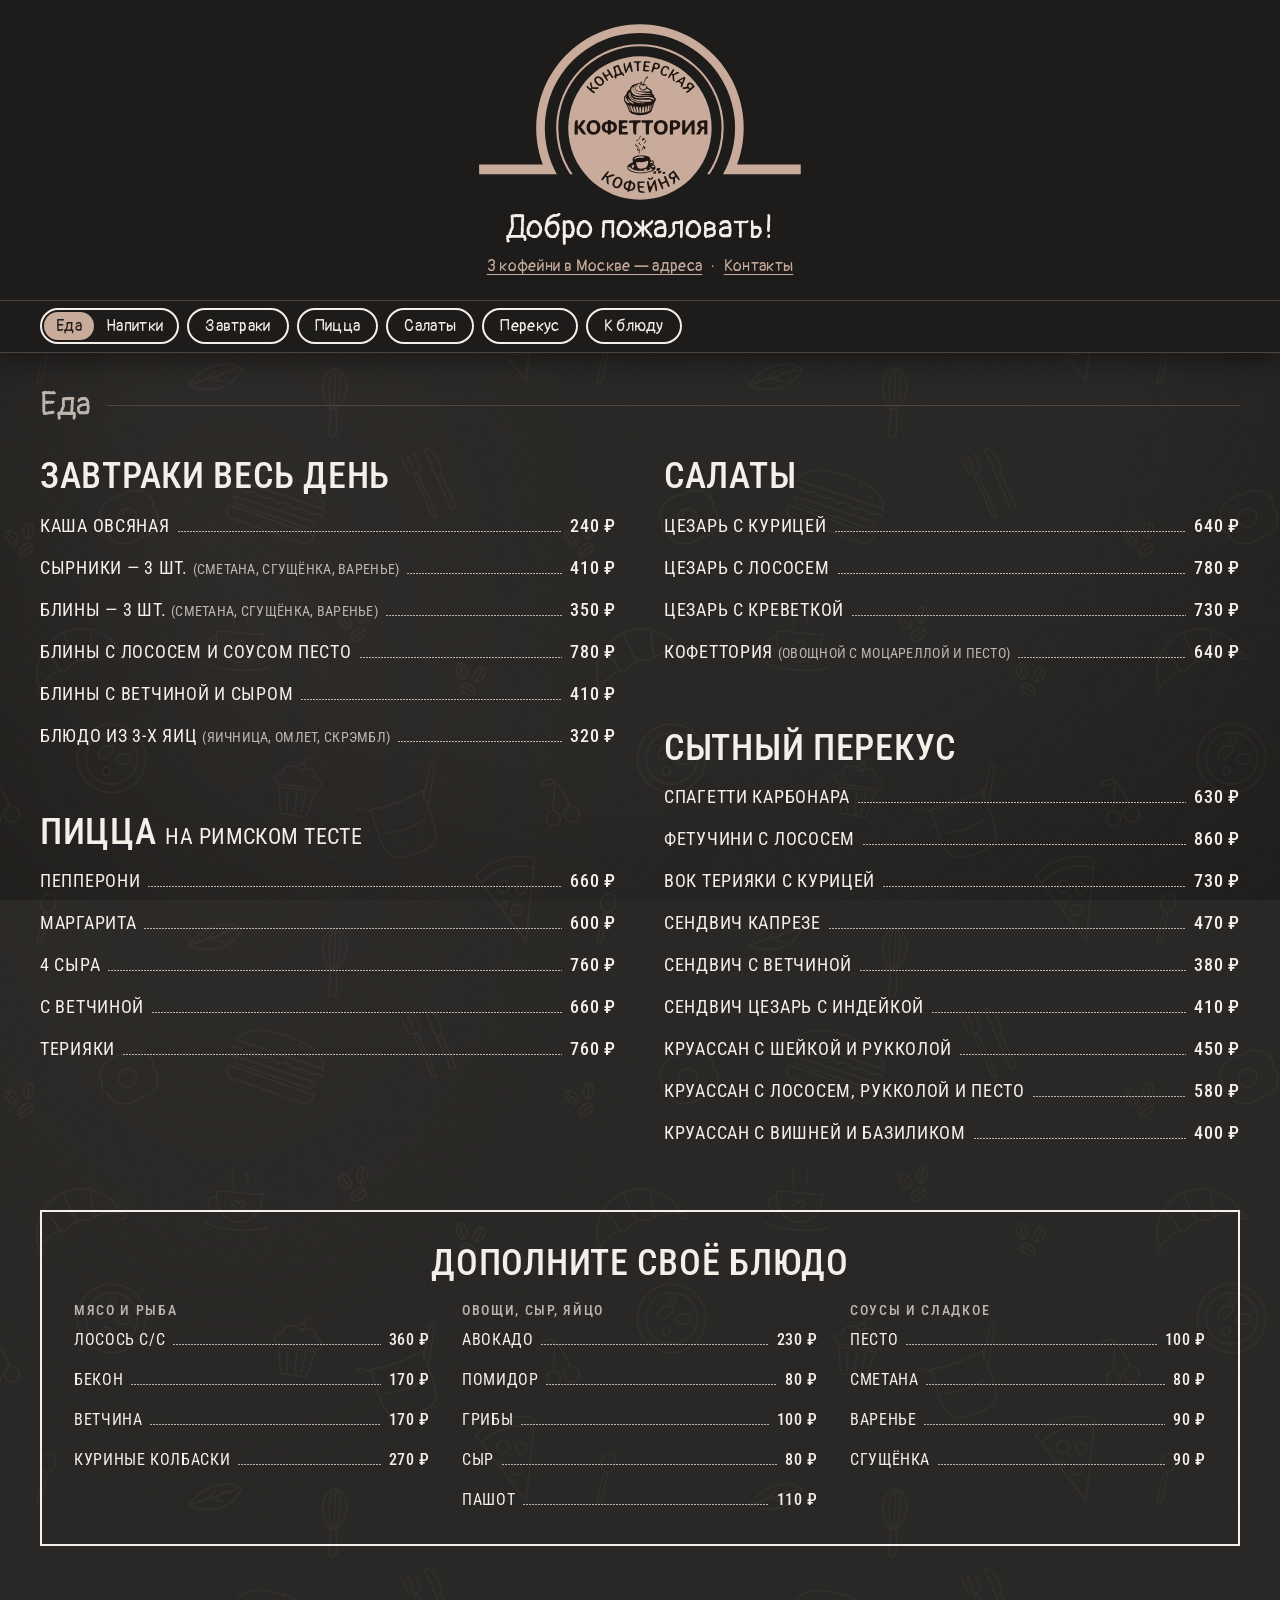
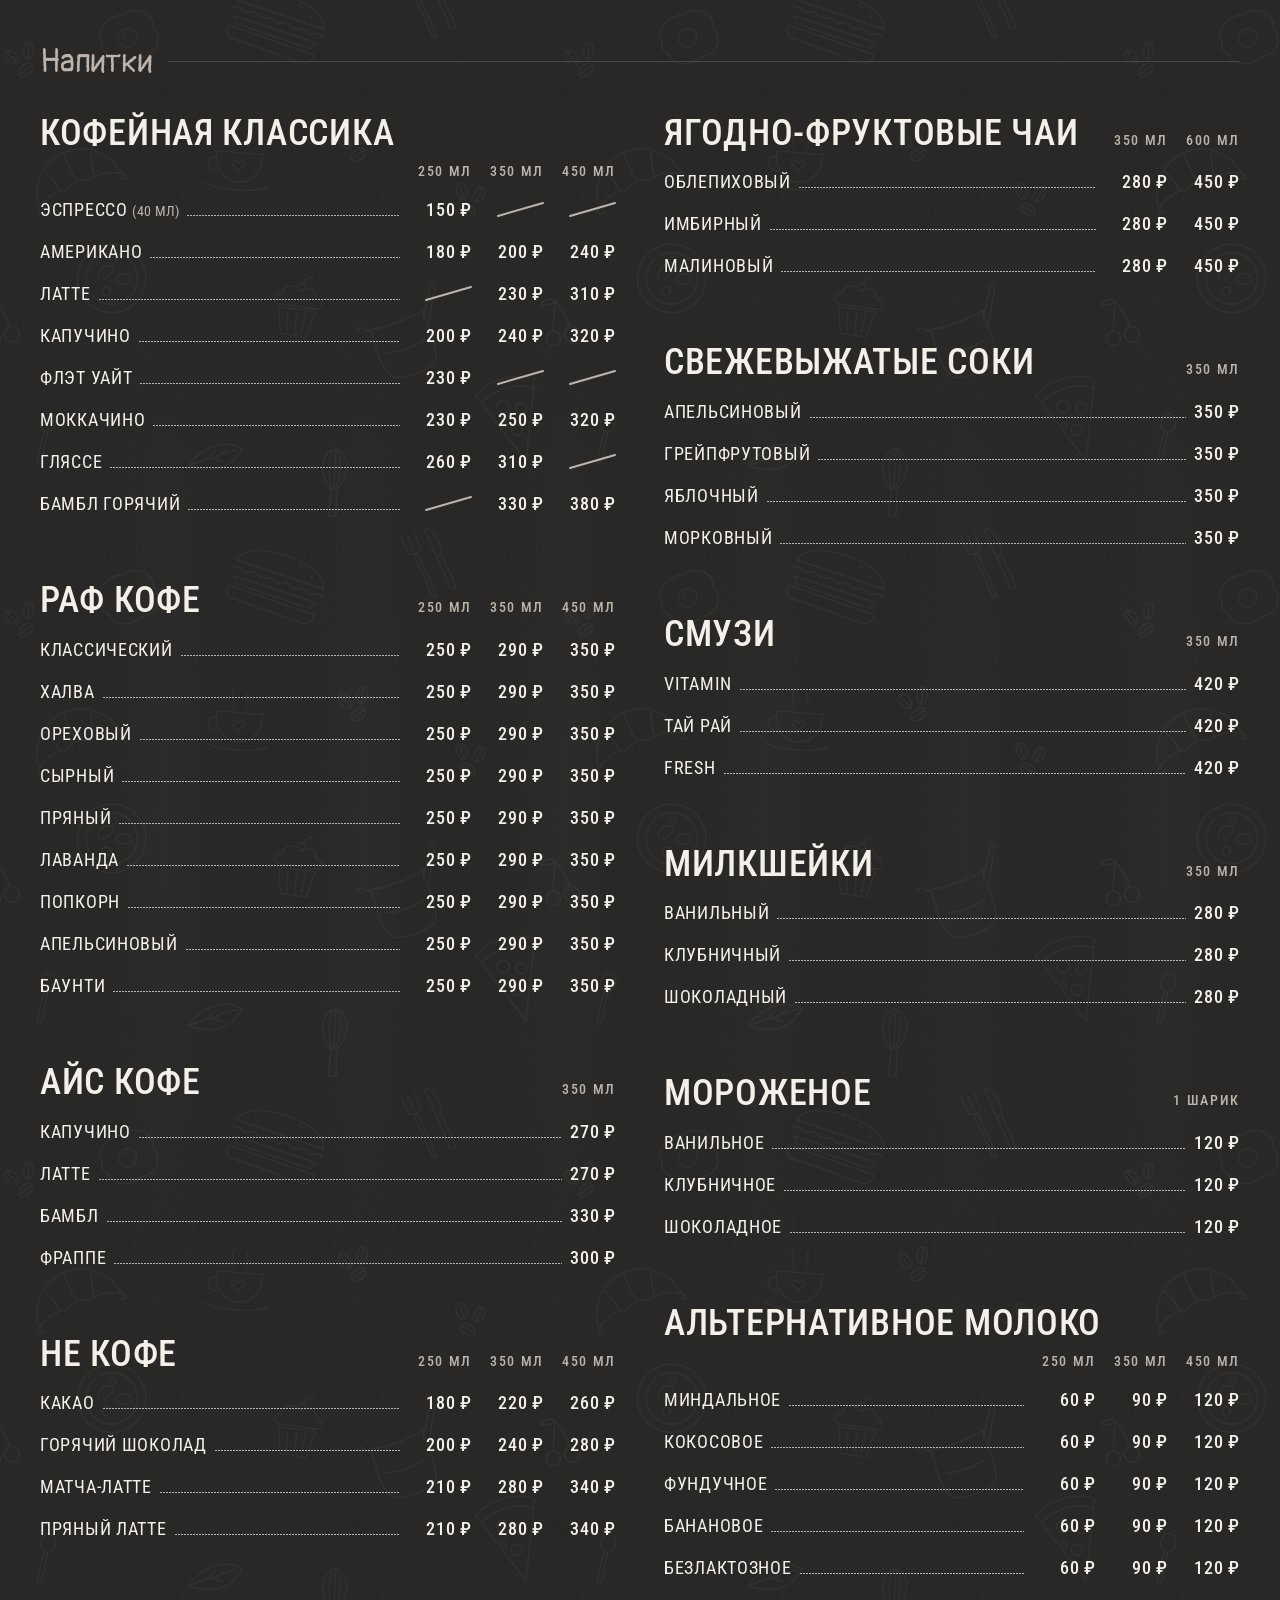
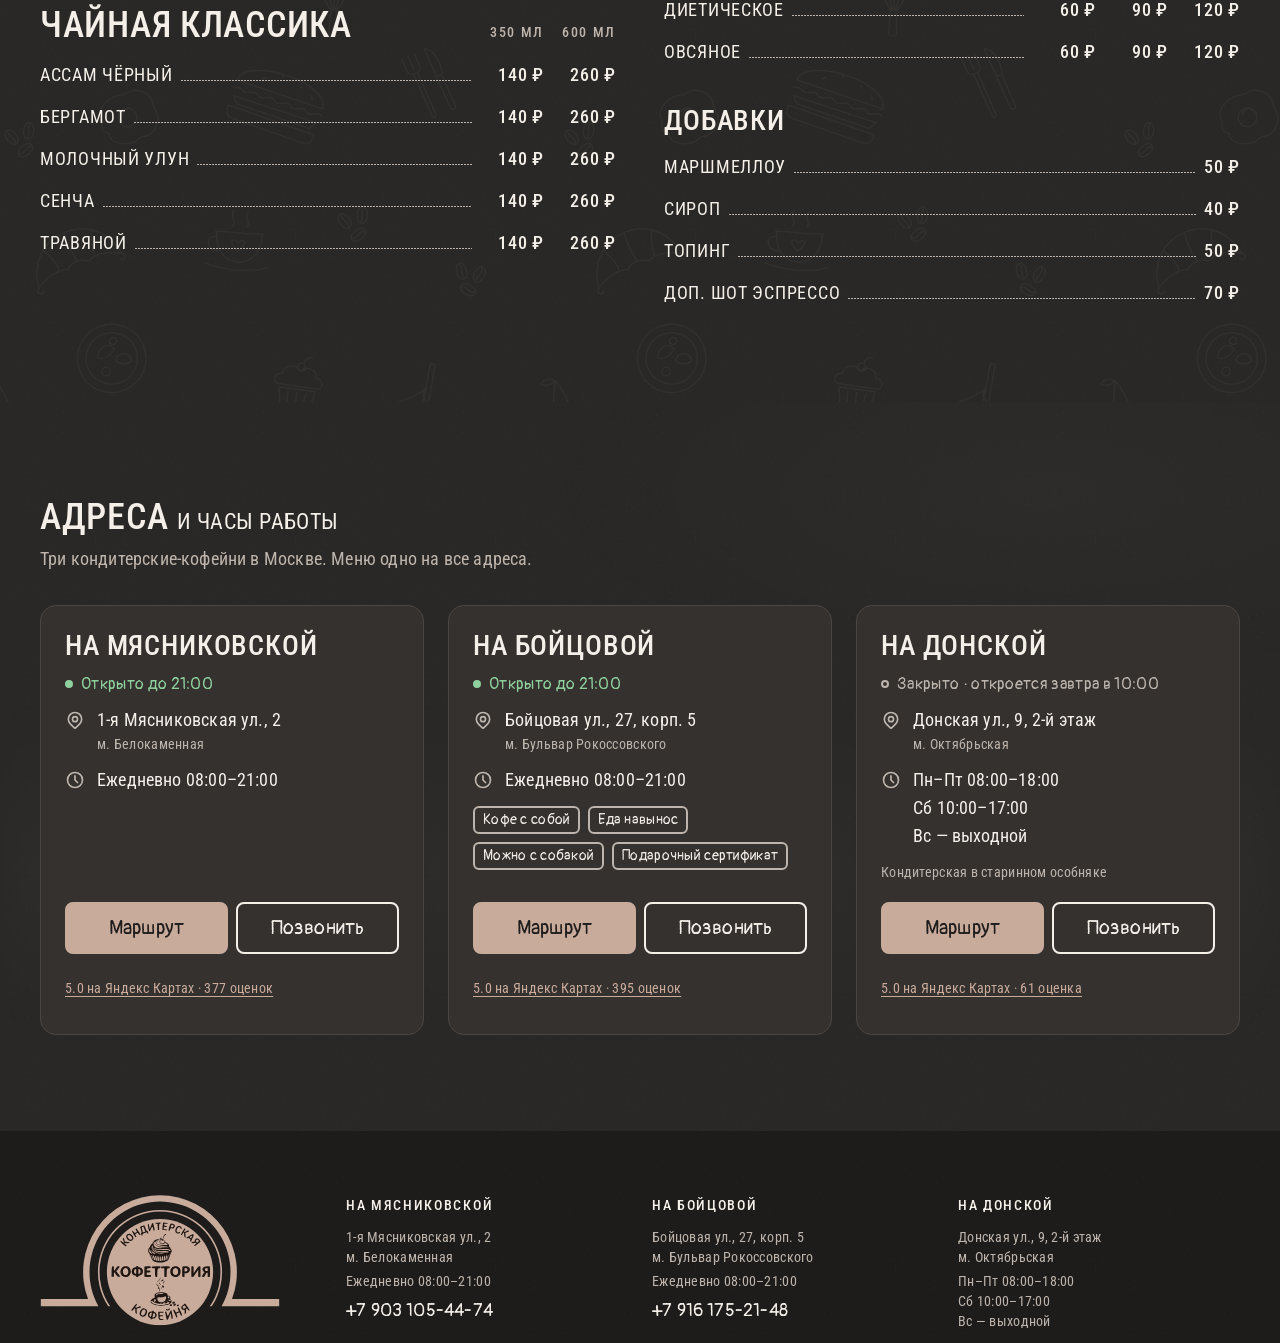
<file: index.html>
<!doctype html>
<html lang="ru" class="no-js">
<head>
  <meta charset="utf-8">
  <meta name="robots" content="noindex">
  <meta name="viewport" content="width=device-width, initial-scale=1, viewport-fit=cover">
  <meta name="theme-color" content="#1E1C1B">
  <title>Кофеттория — кондитерская-кофейня в Москве: меню и адреса</title>
  <meta name="description" content="Три кондитерские-кофейни в Москве: завтраки весь день, пицца на римском тесте, кофе и десерты. Меню с ценами, адреса и часы работы.">
  <!-- превью ссылки в мессенджерах; при публикации og:image и og:url — абсолютные адреса на домене, + <link rel="canonical"> -->
  <meta property="og:type" content="website">
  <meta property="og:site_name" content="Кофеттория">
  <meta property="og:locale" content="ru_RU">
  <meta property="og:title" content="Кофеттория — кондитерская-кофейня в Москве">
  <meta property="og:description" content="Завтраки весь день, пицца на римском тесте, кофе и десерты. Меню с ценами и три адреса.">
  <meta property="og:image" content="assets/og-image.png">
  <meta property="og:image:width" content="1200">
  <meta property="og:image:height" content="630">
  <meta property="og:image:alt" content="Логотип «Кофеттории» на меловой доске">
  <meta name="twitter:card" content="summary_large_image">
  <link rel="icon" href="assets/logo-mark.svg" type="image/svg+xml">
  <link rel="icon" href="assets/favicon/favicon-32.png" sizes="32x32" type="image/png">
  <link rel="apple-touch-icon" href="assets/favicon/apple-touch-icon.png">
  <link rel="manifest" href="site.webmanifest">
  <!-- JSONLD:BEGIN: generated by tools/build_site.py from content/places.json, do not edit -->
  <script type="application/ld+json">
{
  "@context": "https://schema.org",
  "@type": "Organization",
  "name": "Кофеттория",
  "description": "Сеть кондитерских-кофеен в Москве",
  "subOrganization": [
    {
      "@type": "CafeOrCoffeeShop",
      "@id": "#place-myasnikovskaya",
      "name": "Кофеттория на Мясниковской",
      "address": {
        "@type": "PostalAddress",
        "streetAddress": "1-я Мясниковская ул., 2",
        "addressLocality": "Москва",
        "addressCountry": "RU"
      },
      "geo": {
        "@type": "GeoCoordinates",
        "latitude": 55.81648,
        "longitude": 37.702167
      },
      "telephone": "+79031054474",
      "openingHoursSpecification": [
        {
          "@type": "OpeningHoursSpecification",
          "dayOfWeek": [
            "Monday",
            "Tuesday",
            "Wednesday",
            "Thursday",
            "Friday",
            "Saturday",
            "Sunday"
          ],
          "opens": "08:00",
          "closes": "21:00"
        }
      ],
      "servesCuisine": [
        "Кофе",
        "Завтраки",
        "Пицца",
        "Десерты"
      ],
      "hasMenu": "#menu",
      "hasMap": "https://yandex.ru/maps/org/kofettoriya/130837974433/"
    },
    {
      "@type": "CafeOrCoffeeShop",
      "@id": "#place-boytsovaya",
      "name": "Кофеттория на Бойцовой",
      "address": {
        "@type": "PostalAddress",
        "streetAddress": "Бойцовая ул., 27, корп. 5",
        "addressLocality": "Москва",
        "addressCountry": "RU"
      },
      "geo": {
        "@type": "GeoCoordinates",
        "latitude": 55.815565,
        "longitude": 37.723691
      },
      "telephone": "+79161752148",
      "openingHoursSpecification": [
        {
          "@type": "OpeningHoursSpecification",
          "dayOfWeek": [
            "Monday",
            "Tuesday",
            "Wednesday",
            "Thursday",
            "Friday",
            "Saturday",
            "Sunday"
          ],
          "opens": "08:00",
          "closes": "21:00"
        }
      ],
      "servesCuisine": [
        "Кофе",
        "Завтраки",
        "Пицца",
        "Десерты"
      ],
      "hasMenu": "#menu",
      "hasMap": "https://yandex.ru/maps/org/49729855749"
    },
    {
      "@type": "CafeOrCoffeeShop",
      "@id": "#place-donskaya",
      "name": "Кофеттория на Донской",
      "address": {
        "@type": "PostalAddress",
        "streetAddress": "Донская ул., 9, 2-й этаж",
        "addressLocality": "Москва",
        "addressCountry": "RU"
      },
      "geo": {
        "@type": "GeoCoordinates",
        "latitude": 55.724682,
        "longitude": 37.608885
      },
      "telephone": "+79169171482",
      "openingHoursSpecification": [
        {
          "@type": "OpeningHoursSpecification",
          "dayOfWeek": [
            "Monday",
            "Tuesday",
            "Wednesday",
            "Thursday",
            "Friday"
          ],
          "opens": "08:00",
          "closes": "18:00"
        },
        {
          "@type": "OpeningHoursSpecification",
          "dayOfWeek": [
            "Saturday"
          ],
          "opens": "10:00",
          "closes": "17:00"
        }
      ],
      "servesCuisine": [
        "Кофе",
        "Завтраки",
        "Пицца",
        "Десерты"
      ],
      "hasMenu": "#menu",
      "hasMap": "https://yandex.ru/maps/org/kofettoriya/52417962405/"
    }
  ]
}
  </script>
  <!-- JSONLD:END -->
  <link rel="preconnect" href="https://fonts.googleapis.com">
  <link rel="preconnect" href="https://fonts.gstatic.com" crossorigin>
  <link rel="stylesheet" href="https://fonts.googleapis.com/css2?family=Pangolin&amp;family=Roboto+Condensed:wght@400..600&amp;display=swap">
  <link rel="stylesheet" href="styles/tokens.css">
  <link rel="stylesheet" href="styles/base.css">
  <link rel="stylesheet" href="styles/components.css">
  <link rel="stylesheet" href="styles/site.css">
  <script>document.documentElement.className = location.hash.length > 1 ? "js head-closed" : "js";</script>
  <script src="scripts/menu-data.js" defer></script>
  <script src="scripts/site.js" defer></script>
</head>
<body>
  <a class="btn btn--primary skip-link" href="#menu">К меню</a>

  <svg class="svg-sprite" aria-hidden="true" focusable="false"><!-- SPRITE:BEGIN: generated by tools/sync_sprite.py from site/assets, do not edit -->
<symbol id="i-clock" viewBox="0 0 24 24" fill="none" stroke="currentColor" stroke-width="2" stroke-linecap="round" stroke-linejoin="round"><path d="M3 12a9 9 0 1 0 18 0a9 9 0 0 0 -18 0"/><path d="M12 7v5l3 3"/></symbol>
<symbol id="i-map-pin" viewBox="0 0 24 24" fill="none" stroke="currentColor" stroke-width="2" stroke-linecap="round" stroke-linejoin="round"><path d="M9 11a3 3 0 1 0 6 0a3 3 0 0 0 -6 0"/><path d="M17.657 16.657l-4.243 4.243a2 2 0 0 1 -2.827 0l-4.244 -4.243a8 8 0 1 1 11.314 0z"/></symbol>
<symbol id="i-menu-2" viewBox="0 0 24 24" fill="none" stroke="currentColor" stroke-width="2" stroke-linecap="round" stroke-linejoin="round"><path d="M4 6l16 0"/><path d="M4 12l16 0"/><path d="M4 18l16 0"/></symbol>
<symbol id="i-phone" viewBox="0 0 24 24" fill="none" stroke="currentColor" stroke-width="2" stroke-linecap="round" stroke-linejoin="round"><path d="M5 4h4l2 5l-2.5 1.5a11 11 0 0 0 5 5l1.5 -2.5l5 2v4a2 2 0 0 1 -2 2a16 16 0 0 1 -15 -15a2 2 0 0 1 2 -2"/></symbol>
<symbol id="i-x" viewBox="0 0 24 24" fill="none" stroke="currentColor" stroke-width="2" stroke-linecap="round" stroke-linejoin="round"><path d="M18 6l-12 12"/><path d="M6 6l12 12"/></symbol>
<symbol id="logo-lockup" viewBox="0 0 212 40" fill="currentColor"><path fill-rule="evenodd" d="M0 37.5L3.34 37.5A36.67 36.67 0 0 1 76.66 37.5L80 37.5L80 39.58L0 39.58ZM40 15.19A.97 .97 0 1 1 40 17.14A.97 .97 0 1 1 40 15.19ZM36.11 21.42C35.04 21.42 34.94 19.76 36.21 19.67C36.11 18.4 37.47 17.72 38.54 18.31C39.03 17.24 40.97 17.24 41.46 18.31C42.53 17.72 43.89 18.4 43.79 19.67C45.06 19.76 44.96 21.42 43.89 21.42ZM36.4 22.1L43.6 22.1L42.72 26.38L37.28 26.38ZM38.88 22.7L39.08 25.81L39.66 25.77L39.46 22.66ZM40.54 22.66L40.34 25.77L40.92 25.81L41.12 22.7Z"/><path fill-rule="evenodd" d="M88 23.5L90.8 23.5L90.8 29.1L95.42 23.5L98.36 23.5L92.2 30.78L98.36 37.5L95.42 37.5L90.8 32.46L90.8 37.5L88 37.5ZM105.88 23.5A5.6 5.88 0 0 1 111.48 29.38L111.48 31.62A5.6 5.88 0 0 1 105.88 37.5A5.6 5.88 0 0 1 100.28 31.62L100.28 29.38A5.6 5.88 0 0 1 105.88 23.5ZM105.88 26.02A2.8 3.36 0 0 1 108.68 29.38L108.68 31.62A2.8 3.36 0 0 1 105.88 34.98A2.8 3.36 0 0 1 103.08 31.62L103.08 29.38A2.8 3.36 0 0 1 105.88 26.02ZM119.55 23.5L122.35 23.5L122.35 25.27A7.56 5.18 0 0 1 122.35 35.45L122.35 37.5L119.55 37.5L119.55 35.45A7.56 5.18 0 0 1 119.55 25.27ZM122.35 27.81A4.9 2.66 0 0 1 122.35 32.91ZM119.55 32.91A4.9 2.66 0 0 1 119.55 27.81ZM130.43 23.5L139.11 23.5L139.11 26.02L133.23 26.02L133.23 29.24L138.07 29.24L138.07 31.76L133.23 31.76L133.23 34.98L139.11 34.98L139.11 37.5L130.43 37.5ZM141.03 23.5L150.83 23.5L150.83 26.02L147.33 26.02L147.33 37.5L144.53 37.5L144.53 26.02L141.03 26.02ZM152.75 23.5L162.55 23.5L162.55 26.02L159.05 26.02L159.05 37.5L156.25 37.5L156.25 26.02L152.75 26.02ZM170.06 23.5A5.6 5.88 0 0 1 175.66 29.38L175.66 31.62A5.6 5.88 0 0 1 170.06 37.5A5.6 5.88 0 0 1 164.46 31.62L164.46 29.38A5.6 5.88 0 0 1 170.06 23.5ZM170.06 26.02A2.8 3.36 0 0 1 172.86 29.38L172.86 31.62A2.8 3.36 0 0 1 170.06 34.98A2.8 3.36 0 0 1 167.26 31.62L167.26 29.38A2.8 3.36 0 0 1 170.06 26.02ZM177.58 23.5L182.97 23.5A4.41 4.2 0 0 1 182.97 31.9L180.38 31.9L180.38 37.5L177.58 37.5ZM180.38 26.02L182.97 26.02A1.61 1.68 0 0 1 182.97 29.38L180.38 29.38ZM189.3 23.5L192.1 23.5L192.1 32.09L196.54 23.5L200 23.5L200 37.5L197.2 37.5L197.2 28.91L192.75 37.5L189.3 37.5ZM212 23.5L212 37.5L209.2 37.5L209.2 31.9L209.2 31.9L205.14 37.5L201.92 37.5L205.98 31.9L205.95 31.9A4.03 4.2 0 0 1 205.95 23.5ZM209.2 26.02L209.2 29.38L205.95 29.38A1.23 1.68 0 0 1 205.95 26.02Z"/></symbol>
<symbol id="logo-main" viewBox="0 0 1590 864" fill="currentColor"><path d="M5.5 737.8V689.8H318.1A509.5 509.5 0 1 1 1271.9 689.8H1584.5V737.8H1203A467 467 0 1 0 387 737.8Z"/><path d="M452.3 737.8A411.2 411.2 0 1 1 1137.7 737.8H1125A400.7 400.7 0 1 0 465 737.8Z"/><circle cx="795" cy="510.5" r="352"/><path fill="#1F1611" fill-rule="evenodd" d="M794.5 182.3Q787.5 182.5 776.5 183.1Q765.5 183.6 764.8 184.1Q764 184.5 764.3 187.3Q764.5 190.2 771 190Q777.5 189.7 778.2 190.1Q778.8 190.5 779.9 210.5Q780.9 230.5 781.2 231.1Q781.5 231.7 785.5 231.4Q789.5 231.2 789.8 230.9Q790.1 230.5 788.9 210Q787.7 189.5 794.6 188.9Q801.5 188.3 801.8 187.9Q802 187.5 801.8 184.8Q801.5 182 794.5 182.3ZM830 183.4Q815.5 182 815 183.8Q814.4 185.5 812.2 208Q810 230.5 810.7 231Q811.5 231.5 826.5 232.7Q841.5 233.8 841.9 231.2Q842.4 228.5 841.9 227.8Q841.5 227.1 831 226.1Q820.5 225.1 819.9 224.8Q819.4 224.5 820 218Q820.7 211.5 821.1 211.1Q821.5 210.7 830 211.7Q838.5 212.7 838.9 212.1Q839.3 211.5 839.6 209Q839.8 206.5 839.2 205.9Q838.5 205.3 830.1 204.4Q821.6 203.5 822.2 197Q822.9 190.5 823.7 190.1Q824.5 189.7 834.5 190.6Q844.5 191.5 844.9 191Q845.3 190.5 845.5 188Q845.8 185.5 845.1 185.1Q844.5 184.7 830 183.4ZM747.5 186.1Q746.5 186.4 745 186.6Q743.5 186.9 743 187.4Q742.5 187.9 735.6 205.7Q728.7 223.5 728.1 223.9Q727.5 224.4 724 208.2Q720.5 192.1 720 191.7Q719.5 191.3 715.8 192.4Q712.1 193.5 717.3 216.5Q722.4 239.5 723 240.4Q723.5 241.3 726.5 240.4Q729.6 239.5 737 221Q744.5 202.5 748.1 218.5Q751.7 234.5 752.1 234.8Q752.5 235.1 756.3 234.3Q760 233.5 760.2 233Q760.3 232.5 755.1 209.5Q750 186.5 749.2 186.2Q748.5 185.9 747.5 186.1ZM870 189.1Q862.5 187.8 856.6 211.1Q850.7 234.5 851.1 235.1Q851.5 235.8 854.5 236.5Q857.5 237.1 858.3 236.8Q859.1 236.5 861.3 228.2Q863.5 219.9 869 220.9Q874.5 222 877 222Q879.5 222 881.5 221.5Q883.5 221.1 885.5 220Q887.5 218.8 889.1 217.2Q890.7 215.5 891.7 213.5Q892.7 211.5 893.2 209.5Q893.7 207.5 893.7 206Q893.8 204.5 893.3 202.5Q892.8 200.5 891.6 198.7Q890.5 196.9 889 195.6Q887.5 194.3 885.5 193.3Q883.5 192.2 880.5 191.3Q877.5 190.4 870 189.1ZM873.5 196.7Q869.5 196 867.5 204.2Q865.5 212.5 870 213.7Q874.5 214.9 877.5 214.3Q880.5 213.6 881.7 212.6Q882.9 211.5 883.7 209.4Q884.5 207.3 884.6 205.9Q884.7 204.5 884.1 203Q883.6 201.5 882.5 200.4Q881.5 199.4 879.5 198.4Q877.5 197.3 873.5 196.7ZM690 200.4Q689.5 200.4 676.6 205.4Q663.8 210.5 663.3 211Q662.8 211.5 667.8 227Q672.9 242.5 672.9 247Q672.9 251.5 670.7 252.8Q668.5 254.2 668.3 254.8Q668.1 255.5 671.3 262.8Q674.5 270.2 677.5 268.8Q680.5 267.5 679.2 263Q677.9 258.5 682.3 256.5Q686.7 254.5 697.1 250.6Q707.5 246.7 708.2 247.6Q708.9 248.5 710.2 251.7Q711.5 254.8 712 255.2Q712.5 255.6 715 254.7Q717.5 253.7 717.9 253.1Q718.3 252.5 715.4 245.2Q712.5 237.9 712 237.6Q711.5 237.3 709.5 238Q707.5 238.8 707 238.5Q706.5 238.3 698.8 219.9Q691.1 201.5 690.8 200.9Q690.5 200.4 690 200.4ZM918 206.1Q914.5 206.5 912.5 207.3Q910.5 208.1 909 209.2Q907.5 210.3 904.4 214.4Q901.2 218.5 899.1 223.5Q897.1 228.5 896.5 231Q896 233.5 896 236Q895.9 238.5 897.1 242Q898.3 245.5 900.5 248Q902.6 250.5 906.6 252.6Q910.5 254.6 914 255.1Q917.5 255.5 919.5 255.2Q921.5 254.9 923 254.1Q924.5 253.3 926.9 249.9Q929.2 246.5 926.4 244.9Q923.5 243.2 921 245.6Q918.5 248 916.5 248.3Q914.5 248.6 912 247.7Q909.5 246.7 907.9 245.1Q906.2 243.5 905.5 241Q904.7 238.5 905 235.5Q905.3 232.5 906.7 228.5Q908.2 224.5 909.8 221.5Q911.5 218.5 913.5 216.4Q915.5 214.3 917.6 213.4Q919.8 212.5 921.1 212.4Q922.5 212.3 925 213.3Q927.5 214.2 928.5 215.2Q929.5 216.1 930.2 217.3Q930.9 218.5 931.2 220.9Q931.5 223.2 932 223.6Q932.5 224 935 224.6Q937.5 225.2 938.3 224.3Q939 223.5 939.2 222.5Q939.3 221.5 938.5 218Q937.6 214.5 936.6 213Q935.5 211.6 934 210.3Q932.5 209.1 929 207.6Q925.5 206.2 923.5 205.9Q921.5 205.7 918 206.1ZM683.5 209.9Q682.5 210.3 677.4 212.4Q672.3 214.5 675.6 224.5Q678.8 234.5 679.4 237.5Q680.1 240.5 680.3 244.8Q680.5 249.1 689 245.9Q697.5 242.7 697.9 242.1Q698.3 241.5 691.9 226.1Q685.5 210.7 685 210.1Q684.5 209.6 683.5 209.9ZM958.5 221.1Q957.5 221.1 944.3 241.8Q931.1 262.5 934.3 264.6Q937.5 266.8 938 266.5Q938.5 266.3 944 258Q949.5 249.6 950 249.1Q950.5 248.6 951 248.8Q951.5 249 952.8 250.3Q954 251.5 954.5 253Q955 254.5 955.1 265.5Q955.1 276.5 959.3 279.3Q963.5 282.1 964.1 281.8Q964.7 281.5 965.2 279.5Q965.7 277.5 964.6 275.5Q963.5 273.5 963.5 265.5Q963.6 257.5 962.5 254Q961.5 250.5 964.5 250.2Q967.5 249.8 974 246.7Q980.5 243.5 983 243Q985.5 242.6 986.9 241Q988.2 239.5 988.2 239Q988.2 238.5 985.3 236.9Q982.5 235.3 981 235.3Q979.5 235.2 977.6 235.8Q975.6 236.5 968.6 240.6Q961.5 244.6 959.5 244.9Q957.5 245.1 956 244.6Q954.5 244.1 954.2 243.8Q953.8 243.5 954 243Q954.2 242.5 959.7 234Q965.3 225.5 962.4 223.3Q959.5 221.2 958.5 221.1ZM638.5 221.9Q637.5 222.2 635 223.9Q632.5 225.5 632.4 226Q632.3 226.5 637.5 234.5Q642.7 242.5 642.8 243Q642.9 243.5 641.2 244.6Q639.5 245.8 633 249.6Q626.5 253.3 621 244.8Q615.5 236.2 615 236.1Q614.5 236 611.1 238.3Q607.7 240.5 620.6 261.3Q633.5 282 637 279.8Q640.4 277.5 635.4 269Q630.3 260.5 630.4 259.8Q630.5 259.2 632 258.2Q633.5 257.3 640 253.4Q646.5 249.6 647 249.7Q647.5 249.8 653 258.4Q658.5 267.1 662 265.4Q665.5 263.8 665.8 263.1Q666.1 262.5 653.1 242.5Q640.1 222.5 639.8 222.1Q639.5 221.6 638.5 221.9ZM591.5 256.3Q587.5 256.2 584 257.7Q580.5 259.1 578.5 260.8Q576.5 262.5 574.8 264.5Q573.1 266.5 572.2 268.5Q571.2 270.5 570.9 273Q570.6 275.5 571.3 279Q572 282.5 573.7 285.5Q575.4 288.5 577.3 291Q579.3 293.5 583.4 297.2Q587.5 300.9 589.5 302Q591.5 303 594 303.6Q596.5 304.1 599.5 304Q602.5 303.9 604.5 303.3Q606.5 302.7 609.5 300.7Q612.5 298.7 615.2 295.1Q617.9 291.5 618.5 289.5Q619 287.5 619.1 285Q619.1 282.5 618.4 280Q617.8 277.5 614.7 273Q611.7 268.5 607.6 264.5Q603.5 260.4 599.5 258.4Q595.5 256.4 591.5 256.3ZM831.5 257.8Q830.5 258 828 259.8Q825.5 261.6 823 265.1Q820.5 268.5 819 272Q817.5 275.5 815 284Q812.6 292.5 812 292.9Q811.5 293.3 807.4 292.9Q803.2 292.5 803.1 292Q802.9 291.5 803.4 291Q803.8 290.5 804 289Q804.3 287.5 804.2 285.5Q804.1 283.5 803.5 282.5Q802.8 281.5 802.2 281.2Q801.5 281 800.5 281.9Q799.5 282.9 798.6 285.2Q797.6 287.5 797.1 288Q796.5 288.4 793 289.3Q789.5 290.2 786.5 291.5Q783.5 292.8 778 293.5Q772.5 294.3 769.5 295.2Q766.5 296.2 763.5 297.8Q760.5 299.3 758 301.1Q755.5 303 752.1 307.3Q748.7 311.5 747.5 314.5Q746.2 317.5 745.8 319.5Q745.4 321.5 742.5 323.3Q739.5 325 736.8 327.8Q734.2 330.5 732.2 334Q730.2 337.5 728.7 342Q727.2 346.5 723.8 350Q720.3 353.5 718.9 356Q717.4 358.5 716.6 362.5Q715.8 366.5 716.5 371Q717.2 375.5 718.8 379Q720.4 382.5 722.7 385.5Q725 388.5 728.8 397Q732.6 405.5 737 416.5Q741.4 427.5 742.7 429.5Q744.1 431.5 746.3 433.7Q748.5 435.9 753.5 438.8Q758.5 441.6 765.5 443.6Q772.5 445.6 779 446.5Q785.5 447.5 794 447.6Q802.5 447.7 810 446.8Q817.5 445.8 824.5 443.8Q831.5 441.8 836.5 439.4Q841.5 436.9 845.2 434.2Q848.8 431.5 851.4 428Q853.9 424.5 859.8 404.5Q865.7 384.5 868.8 380.5Q871.9 376.5 872.5 374.5Q873.1 372.5 873.1 370.5Q873.2 368.5 872.8 367Q872.5 365.5 871.5 363.7Q870.5 361.8 867.4 359.2Q864.3 356.5 864.2 356Q864 355.5 864.5 354Q865 352.5 864.5 351Q864 349.5 862.6 348Q861.2 346.5 857.7 344Q854.1 341.5 854.9 338Q855.8 334.5 854.8 332Q853.9 329.5 852.2 327Q850.6 324.5 846.5 320.9Q842.5 317.4 835.7 313.9Q828.9 310.5 827.9 306Q826.8 301.5 825.2 299.4Q823.5 297.3 821.5 296.2Q819.5 295.1 817 294.8Q814.5 294.5 814.3 294Q814.2 293.5 815.6 290.5Q817.1 287.5 818.6 282.5Q820.2 277.5 821.8 274.5Q823.3 271.5 826.1 268.5Q828.8 265.5 829.7 265Q830.5 264.5 832 264.5Q833.5 264.5 834.5 263.5Q835.4 262.5 835.4 261.5Q835.4 260.5 834.8 259.5Q834.2 258.5 833.4 258Q832.5 257.6 831.5 257.8ZM1013.5 258.5Q1012.5 258.3 989.3 270.9Q966.2 283.5 969.3 286.1Q972.5 288.7 978 285.8Q983.5 282.8 990.3 288.2Q997.1 293.5 997.4 294.5Q997.6 295.5 995.7 300.5Q993.8 305.5 996.7 308.4Q999.5 311.2 1000 311.2Q1000.5 311.2 1001 310.4Q1001.5 309.5 1007.3 294Q1013.2 278.5 1016.4 271Q1019.6 263.5 1017 261.1Q1014.5 258.6 1013.5 258.5ZM589 264.4Q586.5 264.4 584 266Q581.5 267.5 580.4 269.5Q579.4 271.5 579.3 273.5Q579.3 275.5 580.3 278Q581.3 280.5 584.4 284.5Q587.4 288.5 591 291.6Q594.5 294.7 597.5 295.6Q600.5 296.5 603 295.7Q605.5 295 607.3 293.3Q609.2 291.5 609.8 289.5Q610.5 287.5 610.2 285Q609.8 282.5 608.7 280.5Q607.6 278.5 605.1 275.3Q602.5 272.1 600 269.7Q597.5 267.4 594.5 265.9Q591.5 264.4 589 264.4ZM1008.7 268.9Q1008.5 268.4 999.6 273.4Q990.7 278.5 990.6 279Q990.5 279.5 995.5 283.5Q1000.5 287.4 1001 287.2Q1001.5 287.1 1005.2 278.3Q1008.9 269.5 1008.7 268.9ZM555 283.4Q554.5 283 551.8 285.8Q549.1 288.5 548.7 289.5Q548.2 290.5 551.5 299Q554.8 307.5 555.2 310.5Q555.5 313.5 554.7 315Q553.9 316.5 553.2 316.6Q552.5 316.8 544.5 310Q536.5 303.3 535.9 303.4Q535.3 303.5 532.8 306.5Q530.4 309.5 545.4 322.2Q560.5 334.9 564.5 338.1Q568.5 341.2 569 341.3Q569.5 341.3 571.9 338.4Q574.3 335.5 574.2 335Q574.2 334.5 566.4 328.1Q558.5 321.6 558.6 321.1Q558.6 320.5 560.1 319.2Q561.5 317.9 562.5 317.9Q563.5 317.8 575.5 319Q587.5 320.1 590.8 316.3Q594.1 312.5 592.3 311.3Q590.5 310.1 588.5 310.7Q586.5 311.4 578 310.6Q569.5 309.8 566 310.2Q562.5 310.5 562 310.2Q561.5 310 561.2 306.2Q560.9 302.5 559 297Q557.2 291.5 557 289.5Q556.9 287.5 556.2 285.6Q555.5 283.7 555 283.4ZM1040.5 287.4Q1037.5 287.4 1034.5 288.8Q1031.5 290.2 1029.3 292.8Q1027 295.5 1026.1 299Q1025.3 302.5 1025.9 305.5Q1026.5 308.6 1024.5 308.5Q1022.5 308.5 1016.5 309.8Q1010.5 311.1 1008.5 310.9Q1006.5 310.7 1004.2 312.1Q1002 313.5 1005.2 316.7Q1008.5 319.9 1011 319.7Q1013.5 319.5 1022 317.6Q1030.5 315.7 1032.3 317.1Q1034 318.5 1034.9 319.5Q1035.7 320.5 1035.5 321Q1035.2 321.5 1028.2 327.5Q1021.2 333.5 1021 334Q1020.8 334.5 1023.6 337.8Q1026.5 341.1 1045 325Q1063.5 309 1063.9 308.2Q1064.3 307.5 1060.5 302.5Q1056.6 297.5 1053.1 293.9Q1049.5 290.2 1046.5 288.8Q1043.5 287.4 1040.5 287.4ZM799.7 291.8Q799.5 290 798.5 291.1Q797.5 292.2 792.5 293.7Q787.5 295.2 784 296.7Q780.5 298.1 776 300.7Q771.5 303.2 769.4 304.9Q767.4 306.5 765.3 309.5Q763.1 312.5 762.4 315.5Q761.8 318.5 762.1 321Q762.4 323.5 764 325.9Q765.5 328.3 768.6 330.9Q771.8 333.5 775.6 335.7Q779.5 337.9 784 339.4Q788.5 340.9 793.5 341.9Q798.5 342.8 804.5 343.3Q810.5 343.7 824.5 342.9Q838.5 342 843 342.1Q847.5 342.2 847.9 341.9Q848.3 341.5 847.3 341Q846.3 340.5 842.9 339.3Q839.5 338.2 823 337.1Q806.5 335.9 800 334.9Q793.5 333.9 787 331.9Q780.5 330 777.4 327.8Q774.3 325.5 773.2 324Q772.1 322.5 771.7 321Q771.2 319.5 771.3 317Q771.3 314.5 771.7 313Q772.2 311.5 773.2 309.5Q774.2 307.5 776 305.5Q777.7 303.5 781.6 300.9Q785.5 298.3 786.1 298.4Q786.6 298.5 782.1 302.6Q777.5 306.6 775.8 309.6Q774 312.5 773.7 314.5Q773.4 316.5 773.7 318.5Q774 320.5 774.8 321.8Q775.5 323 777 324.5Q778.5 325.9 784.5 327.8Q790.5 329.7 793.5 330.3Q796.5 330.9 805 331.3Q813.5 331.7 823.5 331.5Q833.5 331.4 839.5 331.7Q845.5 332.1 846.1 331.8Q846.8 331.5 845.5 329.5Q844.1 327.5 842.1 325.5Q840 323.5 834.3 320.1Q828.5 316.7 828 316.6Q827.5 316.6 826.2 318.5Q825 320.5 823.2 322.2Q821.5 323.8 818 325.4Q814.5 326.9 810.5 326.8Q806.5 326.8 802.5 324.5Q798.5 322.3 796.7 320.4Q794.9 318.5 794 317Q793.2 315.5 792.6 313.5Q792 311.5 791.9 309Q791.8 306.5 792.5 304Q793.1 301.5 793.8 300.1Q794.5 298.7 795.5 297.4Q796.5 296.1 798.2 294.8Q799.9 293.5 799.7 291.8ZM1042 295.5Q1040.5 295.5 1039.1 296Q1037.8 296.5 1036.5 297.5Q1035.2 298.5 1034.3 300Q1033.3 301.5 1033.2 303Q1033 304.5 1034 307Q1035 309.5 1037.8 312.7Q1040.5 315.9 1041 316Q1041.5 316.2 1047.5 310.8Q1053.5 305.5 1052.2 303.5Q1050.9 301.5 1048.7 299.3Q1046.5 297.1 1045 296.4Q1043.5 295.6 1042 295.5ZM803.4 296.4Q802.5 296.2 800.3 297.9Q798.2 299.5 797 302Q795.8 304.5 795.7 307Q795.5 309.5 796.5 312.3Q797.5 315.1 799.7 317.3Q801.8 319.5 804.2 320.7Q806.5 321.8 810 321.9Q813.5 322 816 320.9Q818.5 319.9 820.5 318Q822.5 316.2 823.7 313.9Q824.9 311.5 825.2 309Q825.4 306.5 824.7 304Q824 301.5 821.7 299.3Q819.5 297.2 817 296.8Q814.5 296.4 814.4 296.9Q814.2 297.5 816.1 298.5Q818 299.5 818.2 300.5Q818.3 301.5 817.4 302.3Q816.5 303 813.5 303.1Q810.5 303.1 808.5 302.1Q806.5 301.2 805.3 299.8Q804.1 298.5 804.2 297.5Q804.3 296.5 803.4 296.4ZM763 306.5Q762.5 306.5 759.3 309Q756.1 311.5 754.8 313.5Q753.4 315.5 752.7 318Q752 320.5 752 323Q752 325.5 753.2 329.5Q754.3 333.5 755.8 336Q757.2 338.5 760 341.5Q762.8 344.5 765.6 346.3Q768.5 348.1 772.5 349.5Q776.5 350.9 783.5 351.7Q790.5 352.5 810.5 351.7Q830.5 350.9 839 351Q847.5 351.1 851 351.5Q854.5 352 855.1 351.7Q855.6 351.5 854.1 350.8Q852.5 350.1 849.5 349.6Q846.5 349.1 830.5 348.9Q814.5 348.8 808 348.2Q801.5 347.6 797 346.7Q792.5 345.9 786.5 343.8Q780.5 341.8 775 338.4Q769.5 335 766.8 332.2Q764.2 329.5 762.5 327Q760.9 324.5 760.4 323Q759.9 321.5 759.8 319Q759.6 316.5 760.4 313.5Q761.2 310.5 762.3 308.5Q763.5 306.5 763 306.5ZM747.1 337.8Q745.5 334 744.1 336.3Q742.8 338.5 742.6 341Q742.5 343.5 743.4 346.5Q744.2 349.5 746.3 353Q748.3 356.5 750.9 359.5Q753.5 362.5 756 364.7Q758.5 366.8 761.2 368.7Q763.9 370.5 767.2 372.1Q770.5 373.6 778.5 376.2Q786.5 378.7 793.5 379.7Q800.5 380.7 807.5 381.2Q814.5 381.8 827 381.7Q839.5 381.7 845 380.7Q850.5 379.6 851.6 379.1Q852.7 378.5 853 378Q853.2 377.5 850.8 375.5Q848.5 373.5 845 372.4Q841.5 371.3 818 371.8Q794.5 372.3 786.5 371.7Q778.5 371.1 774 369.9Q769.5 368.7 764 365.8Q758.5 362.8 755.7 360.2Q753 357.5 751.4 354.5Q749.9 351.5 749.3 346.5Q748.7 341.5 747.1 337.8ZM739 341.1Q738.5 340.7 738.2 343.1Q738 345.5 738.4 348Q738.9 350.5 741.2 356Q743.4 361.5 747.1 366Q750.7 370.5 753.1 372.6Q755.5 374.7 758 376.3Q760.5 377.9 767 380.8Q773.5 383.7 781 385.7Q788.5 387.7 797 388.4Q805.5 389.1 810.5 388.9Q815.5 388.6 819 388.1Q822.4 387.5 822 387.2Q821.5 386.9 813 386.4Q804.5 385.8 798.5 384.9Q792.5 383.9 785 382Q777.5 380.1 770.5 377.4Q763.5 374.6 758.7 371Q753.9 367.5 748.4 360.5Q742.9 353.5 741.6 350Q740.3 346.5 739.9 344Q739.5 341.4 739 341.1ZM760 351.4Q756.5 349.1 756.3 349.8Q756.1 350.5 759.3 353.7Q762.5 356.8 766 358.8Q769.5 360.7 773 361.8Q776.5 362.8 780.5 363.4Q784.5 364.1 789.5 364.4Q794.5 364.6 812.5 364.2Q830.5 363.7 835 363.9Q839.5 364.1 843.5 364.8Q847.5 365.5 850.5 366.5Q853.5 367.4 856.5 368.8Q859.5 370.2 861.5 371.6Q863.5 372.9 864.2 371.7Q864.9 370.5 864.4 368.5Q863.9 366.5 862.2 364.8Q860.5 363 858 361.7Q855.5 360.4 851.5 359.4Q847.5 358.3 841 357.8Q834.5 357.2 818.5 358.3Q802.5 359.4 792.5 359.2Q782.5 359 776.5 357.8Q770.5 356.7 767 355.2Q763.5 353.7 760 351.4ZM725 355.9Q724.5 356.3 722.9 358.9Q721.4 361.5 721 364Q720.6 366.5 721 369Q721.5 371.5 722.4 373.5Q723.4 375.5 726.4 379Q729.3 382.5 730.9 383.8Q732.5 385 735 386.3Q737.5 387.6 740.5 388.3Q743.5 388.9 743.8 388.7Q744.1 388.5 744 388Q743.9 387.5 739.7 382.9Q735.5 378.3 734 375.9Q732.4 373.5 731.7 371.5Q731 369.5 730.3 365.1Q729.5 360.7 729 362.6Q728.4 364.5 728.1 368Q727.8 371.5 727.6 372Q727.5 372.5 727 372.4Q726.5 372.3 725.7 368.4Q725 364.5 725.4 360.5Q725.9 356.5 725.7 356Q725.5 355.6 725 355.9ZM738.2 366.9Q736.5 364.3 736.2 364.4Q735.8 364.5 736 366Q736.2 367.5 737.9 371.4Q739.5 375.4 741.4 377.9Q743.2 380.5 745.4 382.5Q747.6 384.5 751 386.8Q754.5 389 756.5 389.7Q758.5 390.4 763.4 390Q768.4 389.5 757.4 382.7Q746.5 375.9 743.2 372.7Q739.9 369.5 738.2 366.9ZM857.5 393.8Q857.5 393 857 393.3Q856.5 393.6 855.9 395.1Q855.2 396.5 851.4 410.1Q847.5 423.7 848 423.8Q848.5 423.9 849.1 422.7Q849.7 421.5 853.6 408Q857.6 394.5 857.5 393.8ZM735.1 396Q734.5 395.6 734.2 396Q733.9 396.5 734.6 398.5Q735.4 400.5 738.5 408Q741.7 415.5 743.4 420.5Q745.1 425.5 745.8 426.3Q746.5 427 746.9 426.8Q747.2 426.5 747.2 426Q747.2 425.5 745.9 421.5Q744.5 417.5 740.1 407Q735.6 396.5 735.1 396ZM850 396.4Q849.5 396.4 848.4 397.5Q847.3 398.5 844.2 412.5Q841.1 426.5 841.3 427.1Q841.5 427.7 842.5 427.3Q843.5 426.9 844.1 426.2Q844.8 425.5 847.7 411.5Q850.7 397.5 850.6 396.9Q850.5 396.4 850 396.4ZM740.2 398.1Q739.5 397.8 739.1 398.1Q738.7 398.5 741.7 405.5Q744.7 412.5 746.9 419.5Q749.1 426.5 749.9 427.5Q750.6 428.5 752.1 429.1Q753.5 429.8 748.6 417.1Q743.7 404.5 742.3 401.5Q740.8 398.5 740.2 398.1ZM841.8 400Q841.5 399.4 839 400.4Q836.5 401.4 836.1 401.9Q835.7 402.5 833.4 413.5Q831.2 424.5 830.8 427.9Q830.5 431.4 833.5 430.6Q836.5 429.8 837.6 428.6Q838.6 427.5 840.4 414Q842.2 400.5 841.8 400ZM750.5 401.1Q747.5 400.2 747.2 400.9Q746.9 401.5 751.8 415.5Q756.8 429.5 757.6 430.5Q758.5 431.6 761.5 432.3Q764.5 433.1 764.8 432.8Q765.1 432.5 765 432Q764.8 431.5 760.3 418Q755.8 404.5 754.6 403.2Q753.5 402 750.5 401.1ZM828 402.6Q827.5 402.4 825.5 403.5Q823.5 404.5 822.8 405.5Q822 406.5 819.9 420Q817.7 433.5 818.1 434Q818.5 434.6 822.5 433.5Q826.5 432.5 827.1 431.5Q827.7 430.5 828.4 417.5Q829.1 404.5 828.8 403.7Q828.5 402.9 828 402.6ZM765.5 404.9Q762.5 404.5 762.2 405Q762 405.5 762.6 409.5Q763.2 413.5 765.7 423Q768.3 432.5 768.9 433.3Q769.5 434.1 773.5 434.6Q777.5 435.2 777.7 434.9Q777.9 434.5 773.7 420.5Q769.6 406.5 769.1 405.9Q768.5 405.4 765.5 404.9ZM813.8 405.8Q812.5 405.1 810.5 406.2Q808.5 407.2 808.1 407.8Q807.8 408.5 806.5 419Q805.2 429.5 805 432.5Q804.8 435.5 805.1 435.8Q805.5 436.2 809.5 435.7Q813.5 435.2 814.2 434.3Q815 433.5 815.3 420.5Q815.6 407.5 815.4 407Q815.2 406.5 813.8 405.8ZM781 406.7Q777.5 406 777.2 406.8Q777 407.5 777.1 410.5Q777.3 413.5 778.7 424Q780.2 434.5 780.8 435.3Q781.5 436.1 785 436.2Q788.5 436.4 789.1 435.9Q789.7 435.5 787.6 422Q785.4 408.5 785 408Q784.5 407.4 781 406.7ZM796 405.8Q795.5 405.9 793.7 407.2Q792 408.5 792.2 422Q792.4 435.5 792.9 436.1Q793.5 436.8 797 436.7Q800.5 436.6 801.1 436.1Q801.7 435.5 801.7 434.5Q801.7 433.5 801 421Q800.2 408.5 798.3 407.1Q796.5 405.6 796 405.8ZM567.5 471.5Q564.5 471.5 560.5 472.2Q556.5 472.9 553.5 474.2Q550.5 475.4 548.5 476.8Q546.5 478.1 543.3 481.3Q540 484.5 538.1 488Q536.1 491.5 535.1 494.5Q534.2 497.5 533.6 501Q533 504.5 533 507.5Q533 510.5 533.6 514.5Q534.2 518.5 535.2 521.5Q536.1 524.5 537.5 527Q538.9 529.5 541.7 532.6Q544.5 535.8 546.5 537.3Q548.5 538.8 551.5 540.2Q554.5 541.7 557.5 542.4Q560.5 543.1 565 543.3Q569.5 543.5 573 542.9Q576.5 542.3 580 541Q583.5 539.7 586.5 537.6Q589.5 535.6 591.5 533.4Q593.5 531.3 595.1 528.9Q596.7 526.5 598.3 522.5Q599.8 518.5 600.5 514.5Q601.2 510.5 601.2 507Q601.1 503.5 600.5 499.5Q599.8 495.5 598.9 493Q598.1 490.5 596 487Q593.9 483.5 592.1 481.5Q590.2 479.5 587.3 477.4Q584.5 475.3 582 474.3Q579.5 473.3 575 472.4Q570.5 471.4 567.5 471.5ZM645 471Q638.5 470.9 638 471.3Q637.5 471.6 637.4 474.6Q637.2 477.5 636.9 477.8Q636.5 478.2 633 478.7Q629.5 479.2 625.5 480.6Q621.5 482.1 618.5 484.2Q615.5 486.4 613.7 488.4Q612 490.5 610.7 493Q609.4 495.5 608.6 498Q607.8 500.5 607.5 505Q607.2 509.5 607.5 511.5Q607.8 513.5 609.5 518Q611.2 522.5 612.7 524.5Q614.3 526.5 616.4 528.2Q618.5 530 623 531.9Q627.5 533.7 632 534.3Q636.5 534.8 636.9 535.2Q637.3 535.5 637.2 538.5Q637.2 541.5 637.3 542Q637.4 542.5 638 542.8Q638.5 543 645 542.9Q651.5 542.8 652 538.8Q652.5 534.8 656.5 534.3Q660.5 533.8 664.5 532.3Q668.5 530.8 671 529Q673.5 527.2 675.6 524.8Q677.6 522.5 678.8 520.5Q679.9 518.5 680.8 515.5Q681.7 512.5 681.9 508.5Q682.2 504.5 682 502.5Q681.8 500.5 681.3 498.5Q680.7 496.5 679.3 493.5Q677.8 490.5 676.1 488.5Q674.5 486.5 672.5 484.8Q670.5 483.2 667 481.6Q663.5 480 658 479Q652.5 478.1 652 474.6Q651.5 471.1 645 471ZM897.5 471.3Q894.5 471.4 890.5 472.2Q886.5 473.1 883 474.6Q879.5 476.1 877.5 477.5Q875.5 478.9 873 481.5Q870.5 484 868.7 486.8Q867 489.5 866 492Q865 494.5 864 499.5Q863.1 504.5 863.1 507.5Q863.1 510.5 863.5 514Q864 517.5 865 520.5Q865.9 523.5 867.6 526.5Q869.2 529.5 871.8 532.5Q874.5 535.5 876.5 537.1Q878.5 538.7 881.5 540.2Q884.5 541.7 887.5 542.3Q890.5 543 895 543.3Q899.5 543.6 903.5 542.9Q907.5 542.3 910.5 541.1Q913.5 539.9 916 538.3Q918.5 536.7 921.2 534.1Q923.8 531.5 925.7 528.5Q927.6 525.5 928.8 522.5Q929.9 519.5 930.8 514.5Q931.7 509.5 931.7 507.5Q931.7 505.5 931.2 502Q930.8 498.5 929.8 495Q928.8 491.5 927.2 488.5Q925.7 485.5 923.1 482.5Q920.5 479.5 918.5 477.9Q916.5 476.3 913 474.7Q909.5 473.1 905 472.2Q900.5 471.3 897.5 471.3ZM958 472.3Q948.5 472.5 945.3 473Q942 473.5 941.9 507.5Q941.8 541.5 942.2 542.1Q942.5 542.7 949.5 542.7Q956.5 542.6 957.2 542.1Q957.8 541.5 957.7 530.3Q957.5 519.2 958 518.8Q958.5 518.5 962 518.6Q965.5 518.7 969.5 518.2Q973.5 517.7 976.5 516.7Q979.5 515.7 982 514.3Q984.5 512.8 986.7 510.7Q988.8 508.5 990.2 506Q991.6 503.5 992.4 500.5Q993.1 497.5 993.1 494.5Q993.1 491.5 992.5 489Q991.9 486.5 990.9 484.5Q989.8 482.5 988 480.5Q986.3 478.5 983.9 477Q981.5 475.4 978.5 474.4Q975.5 473.4 971.5 472.8Q967.5 472.1 958 472.3ZM1113.5 472.6Q1102.5 472.4 1097.5 473.2Q1092.5 474 1089.5 475.2Q1086.5 476.4 1084 478.3Q1081.5 480.2 1080 482.3Q1078.4 484.5 1077.4 487.5Q1076.4 490.5 1076.3 492Q1076.2 493.5 1077.2 497.5Q1078.1 501.5 1080.3 504.1Q1082.5 506.7 1085 508.2Q1087.5 509.7 1088.9 510.1Q1090.3 510.5 1090.6 511Q1090.8 511.5 1088.7 512.9Q1086.5 514.3 1085.2 515.9Q1083.9 517.5 1080.8 523.5Q1077.7 529.5 1074.2 535Q1070.8 540.5 1071.2 541Q1071.5 541.6 1074.5 542.2Q1077.5 542.8 1082.5 542.7Q1087.5 542.6 1088 542.3Q1088.5 542.1 1095 529.8Q1101.4 517.5 1103 516.5Q1104.5 515.4 1107 515.2Q1109.5 515 1110 515.2Q1110.5 515.3 1110.7 515.9Q1110.8 516.5 1110.8 529Q1110.7 541.5 1111 542Q1111.2 542.5 1118.4 542.6Q1125.5 542.6 1126 542.1Q1126.4 541.5 1126.3 507.5Q1126.2 473.5 1125.3 473.1Q1124.5 472.8 1113.5 472.6ZM481.5 472.7Q474.5 472.8 474.2 507.2Q474 541.5 474.2 542Q474.4 542.5 482 542.4Q489.5 542.4 489.7 541.9Q490 541.5 489.9 527.5Q489.8 513.5 490.2 513Q490.5 512.5 491 512.5Q491.5 512.5 492.5 513Q493.5 513.5 495.2 515.5Q496.8 517.5 505.2 529.9Q513.5 542.2 522.5 542.3Q531.5 542.3 531.7 541.9Q531.9 541.5 531.4 540.5Q530.8 539.5 522.4 527.5Q513.9 515.5 511.7 512.8Q509.5 510.2 506.8 508.3Q504.1 506.5 506.9 504Q509.7 501.5 516 492.5Q522.3 483.5 524.7 480.5Q527.2 477.5 527.6 475.5Q528 473.5 527.8 473.2Q527.5 473 523 472.8Q518.5 472.6 516 472.6Q513.5 472.7 512.5 473.1Q511.6 473.5 503.5 485.3Q495.5 497.2 493.9 498.8Q492.3 500.5 491.4 500.9Q490.5 501.3 490.2 500.9Q489.8 500.5 489.9 487Q489.9 473.5 489.2 473.1Q488.5 472.6 481.5 472.7ZM692 473.1Q691.5 473.5 691.5 507.5Q691.5 541.5 692 542.1Q692.5 542.6 713.6 542.6Q734.8 542.5 735.1 542Q735.4 541.5 735.4 536.5Q735.5 531.5 735 530.7Q734.5 529.9 721.5 529.9Q708.5 530 707.8 529.7Q707 529.5 706.9 529Q706.9 528.5 706.9 521Q707 513.5 707.3 513.2Q707.5 512.9 718.5 512.8Q729.5 512.7 730.1 512.1Q730.6 511.5 730.7 508.5Q730.8 505.5 730.8 503.5Q730.8 501.5 730.1 501Q729.5 500.4 718.5 500.4Q707.5 500.4 707.2 499.9Q706.8 499.5 706.9 492.5Q707 485.5 719.8 485.3Q732.5 485 733 484.3Q733.5 483.5 733.4 478.5Q733.4 473.5 732.9 473.1Q732.5 472.7 727 472.6Q721.5 472.6 707 472.7Q692.5 472.7 692 473.1ZM769 472.8Q740.5 473 740.2 478.3Q739.9 483.5 740.2 484.3Q740.5 485.2 750.5 485.2Q760.5 485.2 761 485.9Q761.5 486.5 761.5 514.4Q761.5 542.3 769 542.5Q776.5 542.6 776.8 542Q777.2 541.5 777.3 513.5Q777.4 485.5 787.9 485.2Q798.5 485 798.7 479.2Q798.8 473.5 798.2 473Q797.5 472.6 769 472.8ZM831 472.6Q803.5 472.6 803.1 473.1Q802.7 473.5 802.7 479Q802.8 484.5 803.1 484.9Q803.5 485.3 813 485.2Q822.5 485.2 823.1 485.9Q823.8 486.5 823.8 514Q823.7 541.5 824.1 542Q824.5 542.5 831.5 542.6Q838.5 542.7 838.9 542.1Q839.4 541.5 839.4 513.5Q839.4 485.5 848.9 485.4Q858.5 485.3 859 485Q859.5 484.8 859.6 479.1Q859.8 473.5 859.1 473Q858.5 472.5 831 472.6ZM1010 472.7Q1003.5 472.6 1003 473.6Q1002.5 474.5 1002.5 508Q1002.5 541.5 1002.8 542Q1003 542.5 1009.3 542.6Q1015.5 542.6 1016.5 542.2Q1017.5 541.7 1032.5 519Q1047.5 496.2 1047.9 496.4Q1048.4 496.5 1048.2 519Q1048.1 541.5 1048.8 542.1Q1049.5 542.7 1056.2 542.6Q1063 542.5 1063.3 542Q1063.6 541.5 1063.5 507.5Q1063.3 473.5 1062.9 473.1Q1062.5 472.7 1055.5 472.8Q1048.5 472.9 1040.4 484.7Q1032.3 496.5 1025.4 507.3Q1018.5 518.1 1018.2 517.3Q1017.8 516.5 1017.8 495Q1017.9 473.5 1017.2 473.1Q1016.5 472.7 1010 472.7ZM567.5 484.4Q565.5 484.4 562 485.4Q558.5 486.4 555.8 489Q553.2 491.5 551.6 495Q550 498.5 549.6 500.5Q549.2 502.5 549.2 506Q549.1 509.5 550.1 514.5Q551.2 519.5 553.1 522.5Q555 525.5 558.3 527.7Q561.5 529.9 565 530.3Q568.5 530.8 572 529.7Q575.5 528.7 578.2 526.1Q580.9 523.5 582 521.5Q583 519.5 583.9 516.5Q584.7 513.5 584.9 509Q585.1 504.5 583.8 499.5Q582.6 494.5 580.5 491.6Q578.5 488.8 576 487.1Q573.5 485.4 571.5 484.9Q569.5 484.4 567.5 484.4ZM897 484.4Q895.5 484.5 893.5 484.9Q891.5 485.3 889.5 486.3Q887.5 487.3 885.5 489.4Q883.5 491.5 881.8 495.5Q880.2 499.5 879.8 504.5Q879.5 509.5 880.4 514Q881.2 518.5 883.3 522Q885.3 525.5 888 527.5Q890.7 529.5 894.6 530.1Q898.5 530.7 902 529.7Q905.5 528.8 908.1 526.6Q910.7 524.5 911.9 522.5Q913 520.5 913.8 518Q914.7 515.5 915 510.5Q915.2 505.5 914.4 501Q913.6 496.5 912.7 494.5Q911.8 492.5 910.6 491Q909.5 489.5 906.5 487.5Q903.5 485.4 901 484.8Q898.5 484.3 897 484.4ZM962 484.5Q958.5 484.5 957.9 485Q957.3 485.5 957.4 495.7Q957.5 505.9 959.5 506.3Q961.5 506.6 964 506.5Q966.5 506.3 968 506Q969.5 505.6 971.4 504.6Q973.3 503.5 974.5 502Q975.7 500.5 976.3 498.5Q976.8 496.5 976.8 494.5Q976.7 492.5 975.8 490.5Q974.9 488.5 973.7 487.4Q972.5 486.3 971 485.8Q969.5 485.2 967.5 484.8Q965.5 484.4 962 484.5ZM1106.5 484.4Q1103.5 484.5 1100.5 485.2Q1097.5 485.8 1095.7 487.2Q1094 488.5 1093.2 490.5Q1092.5 492.5 1092.8 495Q1093 497.5 1094 499Q1094.9 500.5 1096.7 501.6Q1098.5 502.7 1100.5 503.3Q1102.5 503.8 1106 504Q1109.5 504.1 1110 503.9Q1110.5 503.7 1110.6 503.1Q1110.7 502.5 1110.7 494Q1110.7 485.5 1110.1 485Q1109.5 484.4 1106.5 484.4ZM635 490Q633.5 490.4 631.5 491.3Q629.5 492.2 627.5 494.4Q625.5 496.6 624.4 499.5Q623.4 502.5 623.2 506Q623 509.5 623.7 512Q624.3 514.5 625.9 517Q627.5 519.4 629 520.5Q630.5 521.6 633.5 522.5Q636.5 523.5 636.9 523Q637.3 522.5 637.3 506.5Q637.3 490.5 636.9 490.1Q636.5 489.6 635 490ZM655.5 490.6Q652.5 489.7 652.2 490.1Q651.9 490.5 651.9 500Q651.9 509.5 651.9 516Q652 522.5 652.2 522.9Q652.5 523.4 655.5 522.6Q658.5 521.9 660.6 520.2Q662.7 518.5 664.1 516Q665.6 513.5 666.2 510Q666.7 506.5 666.2 503Q665.6 499.5 664.1 497Q662.6 494.5 660.6 493Q658.5 491.5 655.5 490.6ZM798.9 548.4Q798.5 547.4 798 547.5Q797.5 547.7 795.3 551.1Q793.2 554.5 793.1 557Q792.9 559.5 791.2 562.3Q789.5 565.2 787.4 566.8Q785.2 568.5 782.4 568.8Q779.5 569.2 778.4 569.8Q777.2 570.5 777.1 572Q777 573.5 777.7 574.4Q778.5 575.3 780.5 573.7Q782.5 572.1 785.5 570.3Q788.5 568.6 790.1 567.1Q791.7 565.5 793.2 563Q794.7 560.5 795.4 558Q796 555.5 797.5 553.5Q799 551.5 799.2 550.5Q799.3 549.5 798.9 548.4ZM814.5 559.2Q813.5 559.3 810.5 560.8Q807.5 562.3 806.3 563.9Q805.2 565.5 805.2 569Q805.3 572.5 806.4 573.7Q807.5 574.9 808 573.5Q808.5 572.1 812 570.1Q815.5 568.2 816.3 566.8Q817.2 565.5 817.5 564Q817.7 562.5 817.5 561.5Q817.2 560.5 816.3 559.8Q815.5 559.2 814.5 559.2ZM819 568.5Q817.5 568.4 819.3 570.5Q821 572.5 821.1 573.5Q821.1 574.5 820.8 575.5Q820.5 576.5 818.7 578.5Q817 580.5 816.2 582Q815.4 583.5 815.3 585Q815.2 586.5 815.8 588.1Q816.5 589.7 816.9 587.1Q817.4 584.5 820.4 581.5Q823.5 578.5 824.2 577Q825 575.5 824.5 573.5Q824 571.5 823.2 570.6Q822.5 569.8 821.5 569.2Q820.5 568.6 819 568.5ZM791 578.3Q790.5 578.1 789.7 579.3Q789 580.5 788.6 582Q788.2 583.5 788.7 585.5Q789.1 587.5 790.3 588.6Q791.5 589.7 794.8 591.6Q798 593.5 799.3 595.7Q800.5 597.9 800.8 597.2Q801.2 596.5 801 595Q800.8 593.5 796.5 589Q792.2 584.5 791.7 583Q791.1 581.5 791.3 580Q791.4 578.5 791 578.3ZM773.2 588.2Q772.5 585.8 772 588.2Q771.6 590.5 771.8 592Q772 593.5 772.7 595Q773.4 596.5 774.9 598.2Q776.5 599.9 781 602.4Q785.5 604.9 787 607.1Q788.5 609.2 788.9 608.8Q789.2 608.5 789.2 607.5Q789.1 606.5 788.1 604.5Q787.1 602.5 785.8 601.1Q784.5 599.7 780 596.3Q775.5 592.9 774.7 591.7Q774 590.5 773.2 588.2ZM811.8 597.8Q810.5 596.1 810.1 596.8Q809.7 597.5 810 599.5Q810.3 601.5 810 603.5Q809.7 605.5 807.6 609Q805.4 612.5 804.7 615Q804 617.5 804 620.5Q804 623.5 804.7 625.7Q805.5 627.9 805.6 624.2Q805.6 620.5 806.1 618.5Q806.5 616.6 807.4 615Q808.3 613.5 810.8 611Q813.3 608.5 812.8 606Q812.2 603.5 813 604Q813.8 604.5 815.3 608Q816.8 611.5 817 612.5Q817.2 613.5 816.9 615.1Q816.5 616.8 817 616.8Q817.5 616.7 818.6 615.6Q819.8 614.5 820.9 612.5Q822.1 610.5 822 608.5Q821.9 606.5 821.3 605.5Q820.7 604.5 816.9 602Q813.1 599.5 811.8 597.8ZM786.5 610.5Q785.5 610.4 783.8 611.4Q782 612.5 781.5 613.5Q780.9 614.5 780.8 616Q780.6 617.5 781.1 618.4Q781.5 619.3 782.5 620.1Q783.5 621 786 621.9Q788.5 622.8 788.7 622.2Q788.9 621.5 788 619Q787.2 616.5 787.8 614Q788.4 611.5 788 611.1Q787.5 610.6 786.5 610.5ZM792 612.5Q791.5 612.4 791.2 613Q790.9 613.5 791.7 616Q792.5 618.5 792.5 620.5Q792.6 622.5 790.8 626.5Q789.1 630.5 788.9 632Q788.7 633.5 788.9 634.5Q789.2 635.5 790.8 637.6Q792.5 639.7 793 639.1Q793.4 638.5 792.9 637Q792.3 635.5 792.2 633.5Q792.2 631.5 793.4 628.5Q794.7 625.5 795.2 622.5Q795.7 619.5 795.3 617.5Q794.8 615.5 793.7 614Q792.5 612.6 792 612.5ZM796 645Q790.5 645.3 785.5 646.1Q780.5 646.9 776.5 648Q772.5 649.2 769.5 650.6Q766.5 652 764 654.3Q761.4 656.5 760.3 658.5Q759.2 660.5 759 661.5Q758.9 662.5 760.1 671.5Q761.3 680.5 756.9 681.8Q752.5 683.1 748 685.2Q743.5 687.2 740.3 689.9Q737 692.5 735.2 695.5Q733.4 698.5 733 701Q732.6 703.5 733 706Q733.3 708.5 734.3 710.5Q735.3 712.5 737.5 715Q739.7 717.5 744.6 720.7Q749.5 723.9 758.5 726.8Q767.5 729.8 777.5 731.2Q787.5 732.7 797 733Q806.5 733.3 816 732.5Q825.5 731.7 835 729.6Q844.5 727.6 852 724.7Q859.5 721.8 863.5 718.6Q867.6 715.5 869.4 712.5Q871.3 709.5 871.6 706Q871.8 702.5 871.2 700.5Q870.6 698.5 869.7 697Q868.8 695.5 865.1 692Q861.4 688.5 862.5 685.5Q863.7 682.5 863.8 680.5Q863.9 678.5 863.2 676Q862.6 673.5 861.4 672Q860.2 670.5 858.3 669.3Q856.5 668 855 667.6Q853.5 667.3 852 667.3Q850.5 667.3 848.2 667.9Q845.9 668.5 845.8 664.5Q845.6 660.5 844.8 658.5Q843.9 656.5 842.2 654.8Q840.5 653.1 836.5 651Q832.5 649 827.5 647.6Q822.5 646.2 819 645.7Q815.5 645.3 808.5 645Q801.5 644.7 796 645ZM803.5 649.8Q797.5 649.4 791 650.2Q784.5 651 778.5 653.1Q772.5 655.2 769.7 657.3Q767 659.5 767.4 660Q767.9 660.5 768.2 662.5Q768.6 664.5 769.5 665.6Q770.5 666.8 770.8 665.1Q771.1 663.5 772.3 662.4Q773.5 661.3 776 660.2Q778.5 659.1 782.5 658.2Q786.5 657.3 793.5 656.6Q800.5 655.9 808 656.1Q815.5 656.3 815.9 655.4Q816.2 654.5 816.1 653.5Q816 652.5 815.3 651.8Q814.5 651 812 650.5Q809.5 650.1 803.5 649.8ZM853 669.7Q851.5 669.5 850 669.8Q848.5 670 847.6 670.8Q846.8 671.5 847.1 671.8Q847.5 672.1 850 672.1Q852.5 672.1 854 672.9Q855.5 673.8 856.4 675.1Q857.2 676.5 857.3 679Q857.5 681.5 857.1 682.5Q856.8 683.5 855.1 685.6Q853.5 687.7 850 689.8Q846.5 691.8 845 692.2Q843.5 692.5 844 692.7Q844.5 692.9 846 692.8Q847.5 692.7 850.4 691.1Q853.3 689.5 855.5 687Q857.7 684.5 858.6 682.5Q859.4 680.5 859.6 678.5Q859.8 676.5 859.3 675Q858.8 673.5 856.7 671.7Q854.5 670 853 669.7ZM834.9 671.8Q834.5 671.1 829.5 673Q824.5 674.9 817.5 676.3Q810.5 677.8 804.5 678.2Q798.5 678.6 791 678.1Q783.5 677.6 782.5 679.3Q781.5 681 781 680.3Q780.4 679.5 780.5 679Q780.5 678.4 779.5 677.6Q778.5 676.8 778 676.9Q777.5 677 777.2 679.8Q777 682.5 777.2 686Q777.4 689.5 778.3 692.5Q779.2 695.5 781.2 699.5Q783.2 703.5 784.8 705.3Q786.5 707.1 788 708Q789.5 708.8 794 709.6Q798.5 710.3 804.5 710Q810.5 709.7 814 708.7Q817.5 707.7 821 706.1Q824.4 704.5 827.1 702Q829.8 699.5 831.8 695Q833.7 690.5 834.7 684.5Q835.6 678.5 835.5 675.5Q835.4 672.5 834.9 671.8ZM851 674.5Q849.5 674.3 847.9 675.4Q846.2 676.5 845.4 678.5Q844.6 680.5 845.1 680.9Q845.5 681.4 849.5 682.5Q853.5 683.6 854.3 682Q855.2 680.5 855.1 679Q855 677.5 853.8 676Q852.5 674.6 851 674.5ZM763.5 690.7Q762.5 690.5 760 691.3Q757.5 692.2 756 693.2Q754.5 694.2 752.9 695.8Q751.2 697.5 750.7 699Q750.2 700.5 750.4 701.1Q750.5 701.7 752 699.5Q753.5 697.4 755 696.4Q756.5 695.5 757.2 695.5Q757.8 695.5 757.9 696Q757.9 696.5 756.6 698.5Q755.3 700.5 755.1 702Q755 703.5 756.6 705.5Q758.3 707.5 759.9 708.3Q761.5 709 762 709Q762.5 709 762.1 707.7Q761.7 706.5 762.3 705Q762.9 703.5 764.2 702.2Q765.5 701 767.1 700.2Q768.6 699.5 768.8 699Q769 698.5 766.7 694.7Q764.5 690.9 763.5 690.7ZM860 694.6Q858.5 694.2 854.5 696.6Q850.5 699.1 850.5 699.7Q850.5 700.2 853 701.9Q855.5 703.5 861.1 703Q866.7 702.5 867 702Q867.3 701.5 867.1 701Q866.9 700.5 866 699Q865 697.5 863.3 696.2Q861.5 695 860 694.6ZM743 701.7Q739.5 701.2 739 701.4Q738.5 701.5 737.9 702.5Q737.3 703.5 737.3 705.5Q737.3 707.5 738.4 709.5Q739.4 711.5 741.9 713.6Q744.5 715.8 749.1 718.1Q753.7 720.5 758.1 722.2Q762.5 723.8 774.5 726.5Q786.5 729.1 796 729.4Q805.5 729.8 817.5 728.2Q829.5 726.6 838.5 724.1Q847.5 721.6 851.5 719.7Q855.5 717.8 856.8 716.6Q858.2 715.5 857 714Q855.9 712.5 854.2 711.3Q852.5 710.1 851 709.5Q849.5 708.9 846.5 708.5Q843.5 708.1 842.8 708.3Q842.1 708.5 843.6 709.5Q845 710.5 845.1 711Q845.3 711.5 844.4 712.9Q843.5 714.4 841 715.5Q838.5 716.7 834.8 717.6Q831.1 718.5 828.3 718.8Q825.5 719.1 824.2 718.8Q822.8 718.5 826.7 717.1Q830.5 715.7 830.8 715.1Q831.1 714.5 828.8 713.4Q826.5 712.2 824.5 712Q822.5 711.9 819 713.2Q815.5 714.5 814.7 715.5Q813.9 716.5 814 717Q814.1 717.5 815.3 717.4Q816.5 717.4 819.1 718.4Q821.7 719.5 812.1 720Q802.5 720.5 793.5 720.1Q784.5 719.7 778.5 718.7Q772.5 717.7 767 716.2Q761.5 714.7 757 712.1Q752.5 709.6 749.5 705.9Q746.5 702.2 743 701.7ZM845 702.8Q840.5 702.4 839.3 702.9Q838.1 703.5 838.8 703.7Q839.5 704 843 704.4Q846.5 704.9 849.1 704.7Q851.6 704.5 850.6 703.9Q849.5 703.3 845 702.8ZM889 705.4Q887.5 705.3 884 706.7Q880.5 708.2 878.7 709.8Q876.9 711.5 876.5 712.5Q876.1 713.5 876.1 715Q876 716.5 876.6 718Q877.3 719.5 877.9 720.1Q878.5 720.6 880.5 721Q882.5 721.4 884.5 721Q886.5 720.6 888.6 719.1Q890.7 717.5 892.2 715.5Q893.8 713.5 894 712Q894.2 710.5 893.6 709Q893 707.5 891.8 706.5Q890.5 705.5 889 705.4ZM797.1 715.3Q788.5 715.1 788.1 715.3Q787.6 715.5 791.1 716.1Q794.5 716.7 800.4 716.6Q806.4 716.5 806 716Q805.6 715.5 797.1 715.3ZM641 721.6Q637.5 718.7 622.3 739.1Q607.1 759.5 605.6 762Q604.1 764.5 607.8 767Q611.5 769.5 618.5 760Q625.5 750.5 626 750.3Q626.5 750.1 628.5 751.8Q630.6 753.5 631.1 755Q631.6 756.5 631.4 769.5Q631.2 782.5 635.9 785.7Q640.5 788.8 641 788.5Q641.5 788.2 642.1 786.4Q642.6 784.5 641.8 783Q641.1 781.5 641 780.5Q640.9 779.5 640.8 768Q640.7 756.5 639.9 755Q639.1 753.5 644.3 752.6Q649.5 751.8 656 748.9Q662.5 746 665.5 746Q668.5 745.9 670.1 744.2Q671.7 742.5 668.6 740.3Q665.5 738.2 663.5 737.5Q661.5 736.9 650 741.7Q638.5 746.6 636.5 746.6Q634.5 746.7 632.5 745.7Q630.5 744.8 630.6 744.1Q630.7 743.5 637.6 734Q644.6 724.5 641 721.6ZM897 719.3Q895.5 719.2 891.5 720.6Q887.5 722 886 723.4Q884.5 724.7 883.8 726.1Q883.1 727.5 883.1 728.5Q883.1 729.5 884.3 731.4Q885.5 733.3 887 733.8Q888.5 734.2 890.5 734Q892.5 733.7 895.6 731.6Q898.8 729.5 899.6 727.5Q900.5 725.5 900.6 724Q900.7 722.5 899.6 721Q898.5 719.5 897 719.3ZM961.2 719.3Q960.5 719.1 950.5 726.5Q940.5 733.9 938.5 736.7Q936.5 739.6 935.9 742.5Q935.3 745.5 936.2 749Q937.1 752.5 939.8 755.5Q942.5 758.5 944.5 759.5Q946.5 760.5 948 760.8Q949.5 761.1 954 760.6Q958.5 760.2 958.2 763.4Q957.9 766.5 958.4 773.5Q958.9 780.5 958.3 782.5Q957.6 784.5 958 786Q958.4 787.5 959 787.6Q959.5 787.8 964.1 784.6Q968.6 781.5 967.6 770Q966.7 758.5 967.4 757Q968.1 755.5 970.3 753.6Q972.5 751.6 973.1 751.6Q973.6 751.5 980.1 760.5Q986.5 769.5 990.3 767Q994.1 764.5 978 742Q962 719.5 961.2 719.3ZM868.5 723.1Q865.5 723.4 864 724.2Q862.5 725 861.3 726.3Q860.1 727.5 860.2 729.5Q860.2 731.5 860.8 732.5Q861.5 733.5 863.5 734.6Q865.5 735.6 867.5 735.7Q869.5 735.8 870.5 735.3Q871.5 734.9 873.2 733.2Q874.9 731.5 874.9 729Q874.9 726.5 874.2 725.3Q873.5 724.2 872.5 723.5Q871.5 722.9 868.5 723.1ZM895 724Q894.5 724.1 891.9 725.3Q889.4 726.5 890.4 726.6Q891.5 726.8 893 726.1Q894.5 725.5 895.3 725Q896.1 724.5 895.8 724.2Q895.5 723.8 895 724ZM913.5 725.2Q912.5 725.3 909.9 726.9Q907.4 728.5 906.8 729.5Q906.2 730.5 906.2 731.5Q906.3 732.5 906.7 733.5Q907.1 734.5 907.8 735.2Q908.5 735.9 910 736.4Q911.5 736.9 913.5 736.8Q915.5 736.8 917.2 735.7Q919 734.5 919.3 732.5Q919.6 730.5 918.5 728.5Q917.5 726.5 916 725.8Q914.5 725.2 913.5 725.2ZM870.5 726.5Q869.5 726.5 868 727Q866.5 727.4 866 728Q865.5 728.5 866 728.7Q866.5 728.9 868 728.3Q869.5 727.8 870.5 727.1Q871.5 726.5 870.5 726.5ZM959.5 732.6Q957.5 730.3 952.6 733.9Q947.6 737.5 946.4 739.5Q945.1 741.5 945.1 743.5Q945 745.5 945.7 747Q946.3 748.5 947.4 749.7Q948.5 751 950 751.9Q951.5 752.8 954.5 752.7Q957.5 752.7 959.5 751.7Q961.5 750.7 965.1 748.1Q968.8 745.5 965.1 740.2Q961.5 734.8 959.5 732.6ZM920.1 745.4Q919.5 745.2 916 746.9Q912.5 748.5 912.1 749Q911.7 749.5 916.1 759.5Q920.5 769.5 920.4 770Q920.4 770.5 912.4 774.1Q904.5 777.7 902 778.4Q899.5 779.2 895 768.8Q890.5 758.5 890 758.3Q889.5 758.1 885.7 759.8Q881.9 761.5 882.5 763.5Q883.1 765.5 892.6 787Q902.1 808.5 902.8 810Q903.5 811.5 904 811.8Q904.5 812.1 908.4 810.3Q912.4 808.5 907.8 798Q903.3 787.5 903.9 786.8Q904.5 786.1 911 783.1Q917.5 780.2 920.5 778.9Q923.5 777.7 924 778Q924.5 778.3 929 789Q933.5 799.6 934 799.8Q934.5 800 938.3 798.2Q942.2 796.5 942.2 796Q942.3 795.5 931.9 771.5Q921.5 747.5 921.1 746.5Q920.6 745.5 920.1 745.4ZM687.5 750.5Q685.5 750.5 683.5 750.8Q681.5 751.2 679 752.2Q676.5 753.3 674.5 754.7Q672.5 756.2 671 758Q669.5 759.7 667.8 762.1Q666.2 764.5 664.2 768.5Q662.3 772.5 661.1 777.5Q659.9 782.5 660.1 786.5Q660.3 790.5 661.3 793Q662.3 795.5 663.4 796.9Q664.5 798.4 668 801.1Q671.5 803.8 674 804.8Q676.5 805.8 679 806.3Q681.5 806.8 683.5 806.7Q685.5 806.7 688.5 805.7Q691.5 804.8 693.3 803.6Q695.1 802.5 697.3 800.4Q699.5 798.2 701.2 795.9Q703 793.5 704.6 790.5Q706.1 787.5 707.4 784Q708.7 780.5 709.3 777Q710 773.5 709.4 769.5Q708.9 765.5 707.9 763.5Q707 761.5 705.2 759.3Q703.5 757.2 699.5 754.6Q695.5 752 692.5 751.3Q689.5 750.6 687.5 750.5ZM860 752Q859.5 750.5 856.5 751.2Q853.5 751.8 852.8 754.2Q852.1 756.5 850.3 757.6Q848.5 758.8 846 758.6Q843.6 758.5 842 756.5Q840.5 754.6 837.5 755.3Q834.5 755.9 834.1 756.2Q833.7 756.5 833.7 757Q833.6 757.5 834.6 759.3Q835.5 761.1 837 762.3Q838.5 763.6 840.5 764.2Q842.5 764.8 846 764.7Q849.5 764.5 852 763.6Q854.5 762.8 856.4 761.1Q858.3 759.5 859.4 756.5Q860.4 753.5 860 752ZM688 758.3Q686.5 758.4 683.5 759.9Q680.5 761.4 678.4 764Q676.4 766.5 673.8 772Q671.2 777.5 670.3 781.5Q669.4 785.5 669.9 788.5Q670.4 791.5 671.3 793Q672.2 794.5 674.3 796.1Q676.5 797.7 678.5 798.2Q680.5 798.7 683 798.2Q685.5 797.8 688.2 795.6Q690.9 793.5 693.8 788.5Q696.8 783.5 698.4 779Q700 774.5 699.9 770.5Q699.8 766.5 698.7 764.5Q697.5 762.5 695 760.8Q692.5 759.1 691 758.7Q689.5 758.3 688 758.3ZM870 764.3Q869.5 764.3 866.3 765.4Q863 766.5 854.3 787.9Q845.5 809.3 841.3 790.4Q837.1 771.5 836.8 771.3Q836.5 771.1 833.5 771.7Q830.5 772.2 829.3 772.9Q828 773.5 833.8 800.1Q839.5 826.6 840 826.8Q840.5 827 843.5 826.5Q846.5 826 847 825.5Q847.5 825.1 856 804.2Q864.5 783.3 865 783.9Q865.4 784.5 868.8 802.5Q872.2 820.5 872.8 820.8Q873.5 821.1 877.6 819.8Q881.7 818.5 876.4 792Q871.1 765.5 870.8 764.9Q870.5 764.3 870 764.3ZM745 766.3Q744.5 766.5 743.8 769Q743.2 771.5 742.8 771.7Q742.5 771.9 737 772.1Q731.5 772.4 729 773.3Q726.5 774.2 724.5 775.6Q722.5 777 720.9 778.7Q719.3 780.5 718.1 782.5Q717 784.5 716.2 787Q715.3 789.5 715.1 791.5Q714.8 793.5 715.2 797.5Q715.5 801.5 717.3 805Q719.1 808.5 721.8 810.7Q724.5 812.9 729 814.4Q733.5 815.9 733.8 816.2Q734 816.5 733.5 819.5Q733 822.5 733.2 822.8Q733.5 823 737.5 823.8Q741.5 824.6 742.5 821.5Q743.5 818.5 748 818.6Q752.5 818.7 755 818.3Q757.5 817.8 761 815.9Q764.5 814 766.2 812.3Q767.9 810.5 769.3 808Q770.7 805.5 771.8 801Q772.9 796.5 772.8 794Q772.7 791.5 772.2 789.5Q771.7 787.5 769.8 784.5Q768 781.5 765.3 779.4Q762.5 777.2 758 775.6Q753.5 774 753.3 773.7Q753 773.5 753.5 771Q754 768.5 753.8 768.1Q753.5 767.8 749.5 766.9Q745.5 766 745 766.3ZM800.5 772.8Q783.5 772.8 783.3 773.2Q783 773.5 783.5 801Q784 828.5 801.1 828.5Q818.2 828.5 818.5 828Q818.8 827.5 818.6 824.3Q818.5 821 805.8 820.8Q793 820.5 793 812.5Q793 804.5 793.2 804.3Q793.5 804 803.5 804.1Q813.5 804.2 813.9 803.9Q814.3 803.5 814.5 800.5Q814.7 797.5 814.1 796.9Q813.5 796.3 803.5 796.3Q793.5 796.2 793.2 795.9Q792.8 795.5 792.8 788.5Q792.7 781.5 793.1 780.8Q793.5 780.2 805.5 780.3Q817.5 780.4 817.8 779.9Q818.1 779.5 818.3 776.5Q818.5 773.5 818 773.1Q817.5 772.8 800.5 772.8ZM738 779.1Q735.5 779.3 733.5 780.2Q731.5 781.1 729.5 783.1Q727.5 785 726.4 787.3Q725.2 789.5 724.8 792Q724.3 794.5 724.8 797.5Q725.3 800.5 726.1 802Q726.8 803.5 728.7 805.2Q730.5 806.9 733 807.8Q735.5 808.6 738.7 794.1Q741.8 779.5 741.2 779.2Q740.5 778.9 738 779.1ZM754.5 782.1Q751.5 781 748.4 795.2Q745.2 809.5 745.2 810Q745.1 810.5 745.8 810.8Q746.5 811 749.5 810.9Q752.5 810.8 754.5 809.9Q756.5 808.9 758.5 806.7Q760.5 804.5 761.7 801.5Q762.8 798.5 763 795.5Q763.1 792.5 762.3 790Q761.6 787.5 759.5 785.4Q757.5 783.3 754.5 782.1Z"/></symbol>
<!-- SPRITE:END --></svg>

  <!-- Шапка: 1/3 экрана, при прокрутке сжимается в полосу --bar-h (13.6) -->
  <header class="site-header" id="top" data-site-header>
    <div class="site-header__panel" aria-hidden="true" data-head-panel></div>
    <div class="site-header__bar">
      <!-- Надпись в полосе: название уже есть у ссылки-логотипа, поэтому скрыта от скринридера и клавиатуры -->
      <a class="site-header__word" href="#top" tabindex="-1" aria-hidden="true">
        <svg class="logo" viewBox="88 23.5 124 14" focusable="false"><use href="#logo-lockup" width="212" height="40"/></svg>
      </a>
      <a class="btn btn--ghost site-header__action" href="#places">
        <svg class="btn__icon" aria-hidden="true" focusable="false"><use href="#i-map-pin"/></svg><span class="site-header__label">Адреса</span>
      </a>
      <a class="btn btn--ghost site-header__action" href="#contacts">
        <svg class="btn__icon" aria-hidden="true" focusable="false"><use href="#i-phone"/></svg><span class="site-header__label">Контакты</span>
      </a>
    </div>
    <a class="site-header__brand" href="#top" aria-label="Кофеттория — в начало страницы" data-brand>
      <svg class="logo logo--main site-header__logo" viewBox="0 0 1590 864" aria-hidden="true" focusable="false"><use href="#logo-main"/></svg>
    </a>
    <p class="site-header__hello">Добро пожаловать!</p>
    <p class="site-header__links">
      <a class="link" href="#places">3&nbsp;кофейни в&nbsp;Москве — адреса</a>
      <span aria-hidden="true">·</span>
      <a class="link" href="#contacts">Контакты</a>
    </p>
  </header>

  <main id="main" tabindex="-1">
    <h1 class="visually-hidden">Кофеттория — кондитерская-кофейня в Москве</h1>

    <!-- data-sheet-id: Google Таблица с меню (content/sheet.json); site.js читает её и обновляет вшитое меню -->
    <div class="menu board" id="menu" data-sheet-id="154kvQUizXP6p1pT8kqEno2tKLdbXj_pW9lcBZ7o5--c">
      <!-- Липкая строка разделов; внутри .menu — отлипает в конце меню.
           Телефон и планшет: кнопка «все разделы» + вкладки всех разделов; ПК: «Еда | Напитки» + чипсы группы (13.6) -->
      <nav class="menu-nav" aria-label="Разделы меню" data-menu-nav>
        <div class="container menu-nav__bar">
          <button class="menu-nav__all" type="button" aria-label="Все разделы меню" aria-haspopup="dialog" data-sheet-open hidden>
            <svg aria-hidden="true" focusable="false"><use href="#i-menu-2"/></svg>
          </button>
          <div class="menu-nav__row" data-nav-row>
            <!-- MENUNAV:BEGIN: generated by tools/build_site.py from content/menu.json, do not edit -->
            <div class="menu-switch"><a class="menu-switch__item" href="#eda" data-group-link="eda">Еда</a><a class="menu-switch__item" href="#napitki" data-group-link="napitki">Напитки</a></div>
            <div class="menu-nav__chips" data-chips="eda" role="group" aria-label="Еда: разделы"><a class="chip" href="#zavtraki-ves-den" data-section-link="zavtraki-ves-den">Завтраки</a><a class="chip" href="#picca" data-section-link="picca">Пицца</a><a class="chip" href="#salaty" data-section-link="salaty">Салаты</a><a class="chip" href="#sytnyy-perekus" data-section-link="sytnyy-perekus">Перекус</a><a class="chip" href="#dopolnite-svoe-blyudo" data-section-link="dopolnite-svoe-blyudo">К блюду</a></div>
            <div class="menu-nav__chips" data-chips="napitki" role="group" aria-label="Напитки: разделы"><a class="chip" href="#kofeynaya-klassika" data-section-link="kofeynaya-klassika">Кофе</a><a class="chip" href="#raf-kofe" data-section-link="raf-kofe">Раф</a><a class="chip" href="#ays-kofe" data-section-link="ays-kofe">Айс кофе</a><a class="chip" href="#ne-kofe" data-section-link="ne-kofe">Не кофе</a><a class="chip" href="#chaynaya-klassika" data-section-link="chaynaya-klassika">Чай</a><a class="chip" href="#yagodno-fruktovye-chai" data-section-link="yagodno-fruktovye-chai">Ягодные чаи</a><a class="chip" href="#svezhevyzhatye-soki" data-section-link="svezhevyzhatye-soki">Соки</a><a class="chip" href="#smuzi" data-section-link="smuzi">Смузи</a><a class="chip" href="#milksheyki" data-section-link="milksheyki">Милкшейки</a><a class="chip" href="#morozhenoe" data-section-link="morozhenoe">Мороженое</a><a class="chip" href="#alternativnoe-moloko" data-section-link="alternativnoe-moloko">Молоко и&nbsp;добавки</a></div>
            <!-- MENUNAV:END -->
          </div>
        </div>
      </nav>
      <div class="menu__layout">
        <div class="menu__content">
      <!-- MENU:BEGIN: generated by tools/build_site.py from content/menu.json, do not edit -->
      <section class="menu-part" id="eda" aria-labelledby="eda-title">
        <h2 class="menu-part__title" id="eda-title">Еда</h2>
        <div class="menu-part__sections menu-part__sections--cols">
          <div class="menu-part__col">
          <section class="menu-section" id="zavtraki-ves-den" aria-labelledby="zavtraki-ves-den-title" data-column="1">
            <div class="menu-section__head">
              <h3 class="board-heading menu-section__title" id="zavtraki-ves-den-title">Завтраки весь день</h3>
            </div>
            <ul class="menu-list" role="list">
              <li class="menu-item"><span class="menu-item__title">Каша овсяная</span><span class="menu-item__leader" aria-hidden="true"></span><span class="menu-item__price">240&nbsp;<span aria-hidden="true">₽</span><span class="visually-hidden"> рублей</span></span></li>
              <li class="menu-item"><span class="menu-item__title">Сырники — 3&nbsp;шт. <span class="menu-item__note">(сметана, сгущёнка, варенье)</span></span><span class="menu-item__leader" aria-hidden="true"></span><span class="menu-item__price">410&nbsp;<span aria-hidden="true">₽</span><span class="visually-hidden"> рублей</span></span></li>
              <li class="menu-item"><span class="menu-item__title">Блины — 3&nbsp;шт. <span class="menu-item__note">(сметана, сгущёнка, варенье)</span></span><span class="menu-item__leader" aria-hidden="true"></span><span class="menu-item__price">350&nbsp;<span aria-hidden="true">₽</span><span class="visually-hidden"> рублей</span></span></li>
              <li class="menu-item"><span class="menu-item__title">Блины с&nbsp;лососем и&nbsp;соусом песто</span><span class="menu-item__leader" aria-hidden="true"></span><span class="menu-item__price">780&nbsp;<span aria-hidden="true">₽</span><span class="visually-hidden"> рублей</span></span></li>
              <li class="menu-item"><span class="menu-item__title">Блины с&nbsp;ветчиной и&nbsp;сыром</span><span class="menu-item__leader" aria-hidden="true"></span><span class="menu-item__price">410&nbsp;<span aria-hidden="true">₽</span><span class="visually-hidden"> рублей</span></span></li>
              <li class="menu-item"><span class="menu-item__title">Блюдо из&nbsp;3-х&nbsp;яиц <span class="menu-item__note">(яичница, омлет, скрэмбл)</span></span><span class="menu-item__leader" aria-hidden="true"></span><span class="menu-item__price">320&nbsp;<span aria-hidden="true">₽</span><span class="visually-hidden"> рублей</span></span></li>
            </ul>
          </section>
          <section class="menu-section" id="picca" aria-labelledby="picca-title" data-column="1">
            <div class="menu-section__head">
              <h3 class="board-heading menu-section__title" id="picca-title">Пицца <span class="board-heading__tail">на&nbsp;римском тесте</span></h3>
            </div>
            <ul class="menu-list" role="list">
              <li class="menu-item"><span class="menu-item__title">Пепперони</span><span class="menu-item__leader" aria-hidden="true"></span><span class="menu-item__price">660&nbsp;<span aria-hidden="true">₽</span><span class="visually-hidden"> рублей</span></span></li>
              <li class="menu-item"><span class="menu-item__title">Маргарита</span><span class="menu-item__leader" aria-hidden="true"></span><span class="menu-item__price">600&nbsp;<span aria-hidden="true">₽</span><span class="visually-hidden"> рублей</span></span></li>
              <li class="menu-item"><span class="menu-item__title">4&nbsp;сыра</span><span class="menu-item__leader" aria-hidden="true"></span><span class="menu-item__price">760&nbsp;<span aria-hidden="true">₽</span><span class="visually-hidden"> рублей</span></span></li>
              <li class="menu-item"><span class="menu-item__title">С&nbsp;ветчиной</span><span class="menu-item__leader" aria-hidden="true"></span><span class="menu-item__price">660&nbsp;<span aria-hidden="true">₽</span><span class="visually-hidden"> рублей</span></span></li>
              <li class="menu-item"><span class="menu-item__title">Терияки</span><span class="menu-item__leader" aria-hidden="true"></span><span class="menu-item__price">760&nbsp;<span aria-hidden="true">₽</span><span class="visually-hidden"> рублей</span></span></li>
            </ul>
          </section>
          </div>
          <div class="menu-part__col">
          <section class="menu-section" id="salaty" aria-labelledby="salaty-title">
            <div class="menu-section__head">
              <h3 class="board-heading menu-section__title" id="salaty-title">Салаты</h3>
            </div>
            <ul class="menu-list" role="list">
              <li class="menu-item"><span class="menu-item__title">Цезарь с&nbsp;курицей</span><span class="menu-item__leader" aria-hidden="true"></span><span class="menu-item__price">640&nbsp;<span aria-hidden="true">₽</span><span class="visually-hidden"> рублей</span></span></li>
              <li class="menu-item"><span class="menu-item__title">Цезарь с&nbsp;лососем</span><span class="menu-item__leader" aria-hidden="true"></span><span class="menu-item__price">780&nbsp;<span aria-hidden="true">₽</span><span class="visually-hidden"> рублей</span></span></li>
              <li class="menu-item"><span class="menu-item__title">Цезарь с&nbsp;креветкой</span><span class="menu-item__leader" aria-hidden="true"></span><span class="menu-item__price">730&nbsp;<span aria-hidden="true">₽</span><span class="visually-hidden"> рублей</span></span></li>
              <li class="menu-item"><span class="menu-item__title">Кофеттория <span class="menu-item__note">(овощной с&nbsp;моцареллой и&nbsp;песто)</span></span><span class="menu-item__leader" aria-hidden="true"></span><span class="menu-item__price">640&nbsp;<span aria-hidden="true">₽</span><span class="visually-hidden"> рублей</span></span></li>
            </ul>
          </section>
          <section class="menu-section" id="sytnyy-perekus" aria-labelledby="sytnyy-perekus-title">
            <div class="menu-section__head">
              <h3 class="board-heading menu-section__title" id="sytnyy-perekus-title">Сытный перекус</h3>
            </div>
            <ul class="menu-list" role="list">
              <li class="menu-item"><span class="menu-item__title">Спагетти карбонара</span><span class="menu-item__leader" aria-hidden="true"></span><span class="menu-item__price">630&nbsp;<span aria-hidden="true">₽</span><span class="visually-hidden"> рублей</span></span></li>
              <li class="menu-item"><span class="menu-item__title">Фетучини с&nbsp;лососем</span><span class="menu-item__leader" aria-hidden="true"></span><span class="menu-item__price">860&nbsp;<span aria-hidden="true">₽</span><span class="visually-hidden"> рублей</span></span></li>
              <li class="menu-item"><span class="menu-item__title">Вок терияки с&nbsp;курицей</span><span class="menu-item__leader" aria-hidden="true"></span><span class="menu-item__price">730&nbsp;<span aria-hidden="true">₽</span><span class="visually-hidden"> рублей</span></span></li>
              <li class="menu-item"><span class="menu-item__title">Сендвич капрезе</span><span class="menu-item__leader" aria-hidden="true"></span><span class="menu-item__price">470&nbsp;<span aria-hidden="true">₽</span><span class="visually-hidden"> рублей</span></span></li>
              <li class="menu-item"><span class="menu-item__title">Сендвич с&nbsp;ветчиной</span><span class="menu-item__leader" aria-hidden="true"></span><span class="menu-item__price">380&nbsp;<span aria-hidden="true">₽</span><span class="visually-hidden"> рублей</span></span></li>
              <li class="menu-item"><span class="menu-item__title">Сендвич Цезарь с&nbsp;индейкой</span><span class="menu-item__leader" aria-hidden="true"></span><span class="menu-item__price">410&nbsp;<span aria-hidden="true">₽</span><span class="visually-hidden"> рублей</span></span></li>
              <li class="menu-item"><span class="menu-item__title">Круассан с&nbsp;шейкой и&nbsp;рукколой</span><span class="menu-item__leader" aria-hidden="true"></span><span class="menu-item__price">450&nbsp;<span aria-hidden="true">₽</span><span class="visually-hidden"> рублей</span></span></li>
              <li class="menu-item"><span class="menu-item__title">Круассан с&nbsp;лососем, рукколой и&nbsp;песто</span><span class="menu-item__leader" aria-hidden="true"></span><span class="menu-item__price">580&nbsp;<span aria-hidden="true">₽</span><span class="visually-hidden"> рублей</span></span></li>
              <li class="menu-item"><span class="menu-item__title">Круассан с&nbsp;вишней и&nbsp;базиликом</span><span class="menu-item__leader" aria-hidden="true"></span><span class="menu-item__price">400&nbsp;<span aria-hidden="true">₽</span><span class="visually-hidden"> рублей</span></span></li>
            </ul>
          </section>
          </div>
          <section class="menu-section menu-section--boxed" id="dopolnite-svoe-blyudo" aria-labelledby="dopolnite-svoe-blyudo-title">
            <div class="menu-section__head">
              <h3 class="board-heading menu-section__title" id="dopolnite-svoe-blyudo-title">Дополните своё блюдо</h3>
            </div>
            <div class="menu-extras menu-extras--3">
              <div class="menu-extras__group">
                <h4 class="menu-extras__title">Мясо и&nbsp;рыба</h4>
                <ul class="menu-list" role="list">
              <li class="menu-item"><span class="menu-item__title">Лосось <span class="no-wrap">с/с</span></span><span class="menu-item__leader" aria-hidden="true"></span><span class="menu-item__price">360&nbsp;<span aria-hidden="true">₽</span><span class="visually-hidden"> рублей</span></span></li>
              <li class="menu-item"><span class="menu-item__title">Бекон</span><span class="menu-item__leader" aria-hidden="true"></span><span class="menu-item__price">170&nbsp;<span aria-hidden="true">₽</span><span class="visually-hidden"> рублей</span></span></li>
              <li class="menu-item"><span class="menu-item__title">Ветчина</span><span class="menu-item__leader" aria-hidden="true"></span><span class="menu-item__price">170&nbsp;<span aria-hidden="true">₽</span><span class="visually-hidden"> рублей</span></span></li>
              <li class="menu-item"><span class="menu-item__title">Куриные колбаски</span><span class="menu-item__leader" aria-hidden="true"></span><span class="menu-item__price">270&nbsp;<span aria-hidden="true">₽</span><span class="visually-hidden"> рублей</span></span></li>
            </ul>
              </div>
              <div class="menu-extras__group">
                <h4 class="menu-extras__title">Овощи, сыр, яйцо</h4>
                <ul class="menu-list" role="list">
              <li class="menu-item"><span class="menu-item__title">Авокадо</span><span class="menu-item__leader" aria-hidden="true"></span><span class="menu-item__price">230&nbsp;<span aria-hidden="true">₽</span><span class="visually-hidden"> рублей</span></span></li>
              <li class="menu-item"><span class="menu-item__title">Помидор</span><span class="menu-item__leader" aria-hidden="true"></span><span class="menu-item__price">80&nbsp;<span aria-hidden="true">₽</span><span class="visually-hidden"> рублей</span></span></li>
              <li class="menu-item"><span class="menu-item__title">Грибы</span><span class="menu-item__leader" aria-hidden="true"></span><span class="menu-item__price">100&nbsp;<span aria-hidden="true">₽</span><span class="visually-hidden"> рублей</span></span></li>
              <li class="menu-item"><span class="menu-item__title">Сыр</span><span class="menu-item__leader" aria-hidden="true"></span><span class="menu-item__price">80&nbsp;<span aria-hidden="true">₽</span><span class="visually-hidden"> рублей</span></span></li>
              <li class="menu-item"><span class="menu-item__title">Пашот</span><span class="menu-item__leader" aria-hidden="true"></span><span class="menu-item__price">110&nbsp;<span aria-hidden="true">₽</span><span class="visually-hidden"> рублей</span></span></li>
            </ul>
              </div>
              <div class="menu-extras__group">
                <h4 class="menu-extras__title">Соусы и&nbsp;сладкое</h4>
                <ul class="menu-list" role="list">
              <li class="menu-item"><span class="menu-item__title">Песто</span><span class="menu-item__leader" aria-hidden="true"></span><span class="menu-item__price">100&nbsp;<span aria-hidden="true">₽</span><span class="visually-hidden"> рублей</span></span></li>
              <li class="menu-item"><span class="menu-item__title">Сметана</span><span class="menu-item__leader" aria-hidden="true"></span><span class="menu-item__price">80&nbsp;<span aria-hidden="true">₽</span><span class="visually-hidden"> рублей</span></span></li>
              <li class="menu-item"><span class="menu-item__title">Варенье</span><span class="menu-item__leader" aria-hidden="true"></span><span class="menu-item__price">90&nbsp;<span aria-hidden="true">₽</span><span class="visually-hidden"> рублей</span></span></li>
              <li class="menu-item"><span class="menu-item__title">Сгущёнка</span><span class="menu-item__leader" aria-hidden="true"></span><span class="menu-item__price">90&nbsp;<span aria-hidden="true">₽</span><span class="visually-hidden"> рублей</span></span></li>
            </ul>
              </div>
            </div>
          </section>
        </div>
      </section>
      <section class="menu-part" id="napitki" aria-labelledby="napitki-title">
        <h2 class="menu-part__title" id="napitki-title">Напитки</h2>
        <div class="menu-part__sections">
          <section class="menu-section" id="kofeynaya-klassika" aria-labelledby="kofeynaya-klassika-title">
            <div class="menu-section__head">
              <h3 class="board-heading menu-section__title" id="kofeynaya-klassika-title">Кофейная классика</h3>
              <div class="menu-volumes menu-volumes--3" aria-hidden="true"><span>250 мл</span><span>350 мл</span><span>450 мл</span></div>
            </div>
            <ul class="menu-list" role="list">
              <li class="menu-item menu-item--cols-3"><span class="menu-item__title">Эспрессо <span class="menu-item__note">(40&nbsp;мл)</span></span><span class="menu-item__leader" aria-hidden="true"></span><span class="menu-item__prices"><span class="menu-item__price"><span class="visually-hidden">250 мл: </span>150&nbsp;<span aria-hidden="true">₽</span><span class="visually-hidden"> рублей</span></span><span class="menu-item__price menu-item__price--none" aria-hidden="true"><svg class="menu-item__dash" viewBox="0 0 25 7" preserveAspectRatio="none" focusable="false"><path d="M0 7L25 0" vector-effect="non-scaling-stroke"/></svg></span><span class="menu-item__price menu-item__price--none" aria-hidden="true"><svg class="menu-item__dash" viewBox="0 0 25 7" preserveAspectRatio="none" focusable="false"><path d="M0 7L25 0" vector-effect="non-scaling-stroke"/></svg></span></span></li>
              <li class="menu-item menu-item--cols-3"><span class="menu-item__title">Американо</span><span class="menu-item__leader" aria-hidden="true"></span><span class="menu-item__prices"><span class="menu-item__price"><span class="visually-hidden">250 мл: </span>180&nbsp;<span aria-hidden="true">₽</span><span class="visually-hidden"> рублей</span></span><span class="menu-item__price"><span class="visually-hidden">350 мл: </span>200&nbsp;<span aria-hidden="true">₽</span><span class="visually-hidden"> рублей</span></span><span class="menu-item__price"><span class="visually-hidden">450 мл: </span>240&nbsp;<span aria-hidden="true">₽</span><span class="visually-hidden"> рублей</span></span></span></li>
              <li class="menu-item menu-item--cols-3"><span class="menu-item__title">Латте</span><span class="menu-item__leader" aria-hidden="true"></span><span class="menu-item__prices"><span class="menu-item__price menu-item__price--none" aria-hidden="true"><svg class="menu-item__dash" viewBox="0 0 25 7" preserveAspectRatio="none" focusable="false"><path d="M0 7L25 0" vector-effect="non-scaling-stroke"/></svg></span><span class="menu-item__price"><span class="visually-hidden">350 мл: </span>230&nbsp;<span aria-hidden="true">₽</span><span class="visually-hidden"> рублей</span></span><span class="menu-item__price"><span class="visually-hidden">450 мл: </span>310&nbsp;<span aria-hidden="true">₽</span><span class="visually-hidden"> рублей</span></span></span></li>
              <li class="menu-item menu-item--cols-3"><span class="menu-item__title">Капучино</span><span class="menu-item__leader" aria-hidden="true"></span><span class="menu-item__prices"><span class="menu-item__price"><span class="visually-hidden">250 мл: </span>200&nbsp;<span aria-hidden="true">₽</span><span class="visually-hidden"> рублей</span></span><span class="menu-item__price"><span class="visually-hidden">350 мл: </span>240&nbsp;<span aria-hidden="true">₽</span><span class="visually-hidden"> рублей</span></span><span class="menu-item__price"><span class="visually-hidden">450 мл: </span>320&nbsp;<span aria-hidden="true">₽</span><span class="visually-hidden"> рублей</span></span></span></li>
              <li class="menu-item menu-item--cols-3"><span class="menu-item__title">Флэт уайт</span><span class="menu-item__leader" aria-hidden="true"></span><span class="menu-item__prices"><span class="menu-item__price"><span class="visually-hidden">250 мл: </span>230&nbsp;<span aria-hidden="true">₽</span><span class="visually-hidden"> рублей</span></span><span class="menu-item__price menu-item__price--none" aria-hidden="true"><svg class="menu-item__dash" viewBox="0 0 25 7" preserveAspectRatio="none" focusable="false"><path d="M0 7L25 0" vector-effect="non-scaling-stroke"/></svg></span><span class="menu-item__price menu-item__price--none" aria-hidden="true"><svg class="menu-item__dash" viewBox="0 0 25 7" preserveAspectRatio="none" focusable="false"><path d="M0 7L25 0" vector-effect="non-scaling-stroke"/></svg></span></span></li>
              <li class="menu-item menu-item--cols-3"><span class="menu-item__title">Моккачино</span><span class="menu-item__leader" aria-hidden="true"></span><span class="menu-item__prices"><span class="menu-item__price"><span class="visually-hidden">250 мл: </span>230&nbsp;<span aria-hidden="true">₽</span><span class="visually-hidden"> рублей</span></span><span class="menu-item__price"><span class="visually-hidden">350 мл: </span>250&nbsp;<span aria-hidden="true">₽</span><span class="visually-hidden"> рублей</span></span><span class="menu-item__price"><span class="visually-hidden">450 мл: </span>320&nbsp;<span aria-hidden="true">₽</span><span class="visually-hidden"> рублей</span></span></span></li>
              <li class="menu-item menu-item--cols-3"><span class="menu-item__title">Гляссе</span><span class="menu-item__leader" aria-hidden="true"></span><span class="menu-item__prices"><span class="menu-item__price"><span class="visually-hidden">250 мл: </span>260&nbsp;<span aria-hidden="true">₽</span><span class="visually-hidden"> рублей</span></span><span class="menu-item__price"><span class="visually-hidden">350 мл: </span>310&nbsp;<span aria-hidden="true">₽</span><span class="visually-hidden"> рублей</span></span><span class="menu-item__price menu-item__price--none" aria-hidden="true"><svg class="menu-item__dash" viewBox="0 0 25 7" preserveAspectRatio="none" focusable="false"><path d="M0 7L25 0" vector-effect="non-scaling-stroke"/></svg></span></span></li>
              <li class="menu-item menu-item--cols-3"><span class="menu-item__title">Бамбл горячий</span><span class="menu-item__leader" aria-hidden="true"></span><span class="menu-item__prices"><span class="menu-item__price menu-item__price--none" aria-hidden="true"><svg class="menu-item__dash" viewBox="0 0 25 7" preserveAspectRatio="none" focusable="false"><path d="M0 7L25 0" vector-effect="non-scaling-stroke"/></svg></span><span class="menu-item__price"><span class="visually-hidden">350 мл: </span>330&nbsp;<span aria-hidden="true">₽</span><span class="visually-hidden"> рублей</span></span><span class="menu-item__price"><span class="visually-hidden">450 мл: </span>380&nbsp;<span aria-hidden="true">₽</span><span class="visually-hidden"> рублей</span></span></span></li>
            </ul>
          </section>
          <section class="menu-section" id="raf-kofe" aria-labelledby="raf-kofe-title">
            <div class="menu-section__head">
              <h3 class="board-heading menu-section__title" id="raf-kofe-title">Раф кофе</h3>
              <div class="menu-volumes menu-volumes--3" aria-hidden="true"><span>250 мл</span><span>350 мл</span><span>450 мл</span></div>
            </div>
            <ul class="menu-list" role="list">
              <li class="menu-item menu-item--cols-3"><span class="menu-item__title">Классический</span><span class="menu-item__leader" aria-hidden="true"></span><span class="menu-item__prices"><span class="menu-item__price"><span class="visually-hidden">250 мл: </span>250&nbsp;<span aria-hidden="true">₽</span><span class="visually-hidden"> рублей</span></span><span class="menu-item__price"><span class="visually-hidden">350 мл: </span>290&nbsp;<span aria-hidden="true">₽</span><span class="visually-hidden"> рублей</span></span><span class="menu-item__price"><span class="visually-hidden">450 мл: </span>350&nbsp;<span aria-hidden="true">₽</span><span class="visually-hidden"> рублей</span></span></span></li>
              <li class="menu-item menu-item--cols-3"><span class="menu-item__title">Халва</span><span class="menu-item__leader" aria-hidden="true"></span><span class="menu-item__prices"><span class="menu-item__price"><span class="visually-hidden">250 мл: </span>250&nbsp;<span aria-hidden="true">₽</span><span class="visually-hidden"> рублей</span></span><span class="menu-item__price"><span class="visually-hidden">350 мл: </span>290&nbsp;<span aria-hidden="true">₽</span><span class="visually-hidden"> рублей</span></span><span class="menu-item__price"><span class="visually-hidden">450 мл: </span>350&nbsp;<span aria-hidden="true">₽</span><span class="visually-hidden"> рублей</span></span></span></li>
              <li class="menu-item menu-item--cols-3"><span class="menu-item__title">Ореховый</span><span class="menu-item__leader" aria-hidden="true"></span><span class="menu-item__prices"><span class="menu-item__price"><span class="visually-hidden">250 мл: </span>250&nbsp;<span aria-hidden="true">₽</span><span class="visually-hidden"> рублей</span></span><span class="menu-item__price"><span class="visually-hidden">350 мл: </span>290&nbsp;<span aria-hidden="true">₽</span><span class="visually-hidden"> рублей</span></span><span class="menu-item__price"><span class="visually-hidden">450 мл: </span>350&nbsp;<span aria-hidden="true">₽</span><span class="visually-hidden"> рублей</span></span></span></li>
              <li class="menu-item menu-item--cols-3"><span class="menu-item__title">Сырный</span><span class="menu-item__leader" aria-hidden="true"></span><span class="menu-item__prices"><span class="menu-item__price"><span class="visually-hidden">250 мл: </span>250&nbsp;<span aria-hidden="true">₽</span><span class="visually-hidden"> рублей</span></span><span class="menu-item__price"><span class="visually-hidden">350 мл: </span>290&nbsp;<span aria-hidden="true">₽</span><span class="visually-hidden"> рублей</span></span><span class="menu-item__price"><span class="visually-hidden">450 мл: </span>350&nbsp;<span aria-hidden="true">₽</span><span class="visually-hidden"> рублей</span></span></span></li>
              <li class="menu-item menu-item--cols-3"><span class="menu-item__title">Пряный</span><span class="menu-item__leader" aria-hidden="true"></span><span class="menu-item__prices"><span class="menu-item__price"><span class="visually-hidden">250 мл: </span>250&nbsp;<span aria-hidden="true">₽</span><span class="visually-hidden"> рублей</span></span><span class="menu-item__price"><span class="visually-hidden">350 мл: </span>290&nbsp;<span aria-hidden="true">₽</span><span class="visually-hidden"> рублей</span></span><span class="menu-item__price"><span class="visually-hidden">450 мл: </span>350&nbsp;<span aria-hidden="true">₽</span><span class="visually-hidden"> рублей</span></span></span></li>
              <li class="menu-item menu-item--cols-3"><span class="menu-item__title">Лаванда</span><span class="menu-item__leader" aria-hidden="true"></span><span class="menu-item__prices"><span class="menu-item__price"><span class="visually-hidden">250 мл: </span>250&nbsp;<span aria-hidden="true">₽</span><span class="visually-hidden"> рублей</span></span><span class="menu-item__price"><span class="visually-hidden">350 мл: </span>290&nbsp;<span aria-hidden="true">₽</span><span class="visually-hidden"> рублей</span></span><span class="menu-item__price"><span class="visually-hidden">450 мл: </span>350&nbsp;<span aria-hidden="true">₽</span><span class="visually-hidden"> рублей</span></span></span></li>
              <li class="menu-item menu-item--cols-3"><span class="menu-item__title">Попкорн</span><span class="menu-item__leader" aria-hidden="true"></span><span class="menu-item__prices"><span class="menu-item__price"><span class="visually-hidden">250 мл: </span>250&nbsp;<span aria-hidden="true">₽</span><span class="visually-hidden"> рублей</span></span><span class="menu-item__price"><span class="visually-hidden">350 мл: </span>290&nbsp;<span aria-hidden="true">₽</span><span class="visually-hidden"> рублей</span></span><span class="menu-item__price"><span class="visually-hidden">450 мл: </span>350&nbsp;<span aria-hidden="true">₽</span><span class="visually-hidden"> рублей</span></span></span></li>
              <li class="menu-item menu-item--cols-3"><span class="menu-item__title">Апельсиновый</span><span class="menu-item__leader" aria-hidden="true"></span><span class="menu-item__prices"><span class="menu-item__price"><span class="visually-hidden">250 мл: </span>250&nbsp;<span aria-hidden="true">₽</span><span class="visually-hidden"> рублей</span></span><span class="menu-item__price"><span class="visually-hidden">350 мл: </span>290&nbsp;<span aria-hidden="true">₽</span><span class="visually-hidden"> рублей</span></span><span class="menu-item__price"><span class="visually-hidden">450 мл: </span>350&nbsp;<span aria-hidden="true">₽</span><span class="visually-hidden"> рублей</span></span></span></li>
              <li class="menu-item menu-item--cols-3"><span class="menu-item__title">Баунти</span><span class="menu-item__leader" aria-hidden="true"></span><span class="menu-item__prices"><span class="menu-item__price"><span class="visually-hidden">250 мл: </span>250&nbsp;<span aria-hidden="true">₽</span><span class="visually-hidden"> рублей</span></span><span class="menu-item__price"><span class="visually-hidden">350 мл: </span>290&nbsp;<span aria-hidden="true">₽</span><span class="visually-hidden"> рублей</span></span><span class="menu-item__price"><span class="visually-hidden">450 мл: </span>350&nbsp;<span aria-hidden="true">₽</span><span class="visually-hidden"> рублей</span></span></span></li>
            </ul>
          </section>
          <section class="menu-section" id="ays-kofe" aria-labelledby="ays-kofe-title">
            <div class="menu-section__head">
              <h3 class="board-heading menu-section__title" id="ays-kofe-title">Айс кофе</h3>
              <div class="menu-volumes menu-volumes--1" aria-hidden="true"><span>350 мл</span></div>
            </div>
            <ul class="menu-list" role="list">
              <li class="menu-item"><span class="menu-item__title">Капучино</span><span class="menu-item__leader" aria-hidden="true"></span><span class="menu-item__price"><span class="visually-hidden">350 мл: </span>270&nbsp;<span aria-hidden="true">₽</span><span class="visually-hidden"> рублей</span></span></li>
              <li class="menu-item"><span class="menu-item__title">Латте</span><span class="menu-item__leader" aria-hidden="true"></span><span class="menu-item__price"><span class="visually-hidden">350 мл: </span>270&nbsp;<span aria-hidden="true">₽</span><span class="visually-hidden"> рублей</span></span></li>
              <li class="menu-item"><span class="menu-item__title">Бамбл</span><span class="menu-item__leader" aria-hidden="true"></span><span class="menu-item__price"><span class="visually-hidden">350 мл: </span>330&nbsp;<span aria-hidden="true">₽</span><span class="visually-hidden"> рублей</span></span></li>
              <li class="menu-item"><span class="menu-item__title">Фраппе</span><span class="menu-item__leader" aria-hidden="true"></span><span class="menu-item__price"><span class="visually-hidden">350 мл: </span>300&nbsp;<span aria-hidden="true">₽</span><span class="visually-hidden"> рублей</span></span></li>
            </ul>
          </section>
          <section class="menu-section" id="ne-kofe" aria-labelledby="ne-kofe-title">
            <div class="menu-section__head">
              <h3 class="board-heading menu-section__title" id="ne-kofe-title">Не кофе</h3>
              <div class="menu-volumes menu-volumes--3" aria-hidden="true"><span>250 мл</span><span>350 мл</span><span>450 мл</span></div>
            </div>
            <ul class="menu-list" role="list">
              <li class="menu-item menu-item--cols-3"><span class="menu-item__title">Какао</span><span class="menu-item__leader" aria-hidden="true"></span><span class="menu-item__prices"><span class="menu-item__price"><span class="visually-hidden">250 мл: </span>180&nbsp;<span aria-hidden="true">₽</span><span class="visually-hidden"> рублей</span></span><span class="menu-item__price"><span class="visually-hidden">350 мл: </span>220&nbsp;<span aria-hidden="true">₽</span><span class="visually-hidden"> рублей</span></span><span class="menu-item__price"><span class="visually-hidden">450 мл: </span>260&nbsp;<span aria-hidden="true">₽</span><span class="visually-hidden"> рублей</span></span></span></li>
              <li class="menu-item menu-item--cols-3"><span class="menu-item__title">Горячий шоколад</span><span class="menu-item__leader" aria-hidden="true"></span><span class="menu-item__prices"><span class="menu-item__price"><span class="visually-hidden">250 мл: </span>200&nbsp;<span aria-hidden="true">₽</span><span class="visually-hidden"> рублей</span></span><span class="menu-item__price"><span class="visually-hidden">350 мл: </span>240&nbsp;<span aria-hidden="true">₽</span><span class="visually-hidden"> рублей</span></span><span class="menu-item__price"><span class="visually-hidden">450 мл: </span>280&nbsp;<span aria-hidden="true">₽</span><span class="visually-hidden"> рублей</span></span></span></li>
              <li class="menu-item menu-item--cols-3"><span class="menu-item__title">Матча-латте</span><span class="menu-item__leader" aria-hidden="true"></span><span class="menu-item__prices"><span class="menu-item__price"><span class="visually-hidden">250 мл: </span>210&nbsp;<span aria-hidden="true">₽</span><span class="visually-hidden"> рублей</span></span><span class="menu-item__price"><span class="visually-hidden">350 мл: </span>280&nbsp;<span aria-hidden="true">₽</span><span class="visually-hidden"> рублей</span></span><span class="menu-item__price"><span class="visually-hidden">450 мл: </span>340&nbsp;<span aria-hidden="true">₽</span><span class="visually-hidden"> рублей</span></span></span></li>
              <li class="menu-item menu-item--cols-3"><span class="menu-item__title">Пряный латте</span><span class="menu-item__leader" aria-hidden="true"></span><span class="menu-item__prices"><span class="menu-item__price"><span class="visually-hidden">250 мл: </span>210&nbsp;<span aria-hidden="true">₽</span><span class="visually-hidden"> рублей</span></span><span class="menu-item__price"><span class="visually-hidden">350 мл: </span>280&nbsp;<span aria-hidden="true">₽</span><span class="visually-hidden"> рублей</span></span><span class="menu-item__price"><span class="visually-hidden">450 мл: </span>340&nbsp;<span aria-hidden="true">₽</span><span class="visually-hidden"> рублей</span></span></span></li>
            </ul>
          </section>
          <section class="menu-section" id="chaynaya-klassika" aria-labelledby="chaynaya-klassika-title">
            <div class="menu-section__head">
              <h3 class="board-heading menu-section__title" id="chaynaya-klassika-title">Чайная классика</h3>
              <div class="menu-volumes menu-volumes--2" aria-hidden="true"><span>350 мл</span><span>600 мл</span></div>
            </div>
            <ul class="menu-list" role="list">
              <li class="menu-item menu-item--cols-2"><span class="menu-item__title">Ассам чёрный</span><span class="menu-item__leader" aria-hidden="true"></span><span class="menu-item__prices"><span class="menu-item__price"><span class="visually-hidden">350 мл: </span>140&nbsp;<span aria-hidden="true">₽</span><span class="visually-hidden"> рублей</span></span><span class="menu-item__price"><span class="visually-hidden">600 мл: </span>260&nbsp;<span aria-hidden="true">₽</span><span class="visually-hidden"> рублей</span></span></span></li>
              <li class="menu-item menu-item--cols-2"><span class="menu-item__title">Бергамот</span><span class="menu-item__leader" aria-hidden="true"></span><span class="menu-item__prices"><span class="menu-item__price"><span class="visually-hidden">350 мл: </span>140&nbsp;<span aria-hidden="true">₽</span><span class="visually-hidden"> рублей</span></span><span class="menu-item__price"><span class="visually-hidden">600 мл: </span>260&nbsp;<span aria-hidden="true">₽</span><span class="visually-hidden"> рублей</span></span></span></li>
              <li class="menu-item menu-item--cols-2"><span class="menu-item__title">Молочный улун</span><span class="menu-item__leader" aria-hidden="true"></span><span class="menu-item__prices"><span class="menu-item__price"><span class="visually-hidden">350 мл: </span>140&nbsp;<span aria-hidden="true">₽</span><span class="visually-hidden"> рублей</span></span><span class="menu-item__price"><span class="visually-hidden">600 мл: </span>260&nbsp;<span aria-hidden="true">₽</span><span class="visually-hidden"> рублей</span></span></span></li>
              <li class="menu-item menu-item--cols-2"><span class="menu-item__title">Сенча</span><span class="menu-item__leader" aria-hidden="true"></span><span class="menu-item__prices"><span class="menu-item__price"><span class="visually-hidden">350 мл: </span>140&nbsp;<span aria-hidden="true">₽</span><span class="visually-hidden"> рублей</span></span><span class="menu-item__price"><span class="visually-hidden">600 мл: </span>260&nbsp;<span aria-hidden="true">₽</span><span class="visually-hidden"> рублей</span></span></span></li>
              <li class="menu-item menu-item--cols-2"><span class="menu-item__title">Травяной</span><span class="menu-item__leader" aria-hidden="true"></span><span class="menu-item__prices"><span class="menu-item__price"><span class="visually-hidden">350 мл: </span>140&nbsp;<span aria-hidden="true">₽</span><span class="visually-hidden"> рублей</span></span><span class="menu-item__price"><span class="visually-hidden">600 мл: </span>260&nbsp;<span aria-hidden="true">₽</span><span class="visually-hidden"> рублей</span></span></span></li>
            </ul>
          </section>
          <section class="menu-section" id="yagodno-fruktovye-chai" aria-labelledby="yagodno-fruktovye-chai-title">
            <div class="menu-section__head">
              <h3 class="board-heading menu-section__title" id="yagodno-fruktovye-chai-title">Ягодно-фруктовые чаи</h3>
              <div class="menu-volumes menu-volumes--2" aria-hidden="true"><span>350 мл</span><span>600 мл</span></div>
            </div>
            <ul class="menu-list" role="list">
              <li class="menu-item menu-item--cols-2"><span class="menu-item__title">Облепиховый</span><span class="menu-item__leader" aria-hidden="true"></span><span class="menu-item__prices"><span class="menu-item__price"><span class="visually-hidden">350 мл: </span>280&nbsp;<span aria-hidden="true">₽</span><span class="visually-hidden"> рублей</span></span><span class="menu-item__price"><span class="visually-hidden">600 мл: </span>450&nbsp;<span aria-hidden="true">₽</span><span class="visually-hidden"> рублей</span></span></span></li>
              <li class="menu-item menu-item--cols-2"><span class="menu-item__title">Имбирный</span><span class="menu-item__leader" aria-hidden="true"></span><span class="menu-item__prices"><span class="menu-item__price"><span class="visually-hidden">350 мл: </span>280&nbsp;<span aria-hidden="true">₽</span><span class="visually-hidden"> рублей</span></span><span class="menu-item__price"><span class="visually-hidden">600 мл: </span>450&nbsp;<span aria-hidden="true">₽</span><span class="visually-hidden"> рублей</span></span></span></li>
              <li class="menu-item menu-item--cols-2"><span class="menu-item__title">Малиновый</span><span class="menu-item__leader" aria-hidden="true"></span><span class="menu-item__prices"><span class="menu-item__price"><span class="visually-hidden">350 мл: </span>280&nbsp;<span aria-hidden="true">₽</span><span class="visually-hidden"> рублей</span></span><span class="menu-item__price"><span class="visually-hidden">600 мл: </span>450&nbsp;<span aria-hidden="true">₽</span><span class="visually-hidden"> рублей</span></span></span></li>
            </ul>
          </section>
          <section class="menu-section" id="svezhevyzhatye-soki" aria-labelledby="svezhevyzhatye-soki-title">
            <div class="menu-section__head">
              <h3 class="board-heading menu-section__title" id="svezhevyzhatye-soki-title">Свежевыжатые соки</h3>
              <div class="menu-volumes menu-volumes--1" aria-hidden="true"><span>350 мл</span></div>
            </div>
            <ul class="menu-list" role="list">
              <li class="menu-item"><span class="menu-item__title">Апельсиновый</span><span class="menu-item__leader" aria-hidden="true"></span><span class="menu-item__price"><span class="visually-hidden">350 мл: </span>350&nbsp;<span aria-hidden="true">₽</span><span class="visually-hidden"> рублей</span></span></li>
              <li class="menu-item"><span class="menu-item__title">Грейпфрутовый</span><span class="menu-item__leader" aria-hidden="true"></span><span class="menu-item__price"><span class="visually-hidden">350 мл: </span>350&nbsp;<span aria-hidden="true">₽</span><span class="visually-hidden"> рублей</span></span></li>
              <li class="menu-item"><span class="menu-item__title">Яблочный</span><span class="menu-item__leader" aria-hidden="true"></span><span class="menu-item__price"><span class="visually-hidden">350 мл: </span>350&nbsp;<span aria-hidden="true">₽</span><span class="visually-hidden"> рублей</span></span></li>
              <li class="menu-item"><span class="menu-item__title">Морковный</span><span class="menu-item__leader" aria-hidden="true"></span><span class="menu-item__price"><span class="visually-hidden">350 мл: </span>350&nbsp;<span aria-hidden="true">₽</span><span class="visually-hidden"> рублей</span></span></li>
            </ul>
          </section>
          <section class="menu-section" id="smuzi" aria-labelledby="smuzi-title">
            <div class="menu-section__head">
              <h3 class="board-heading menu-section__title" id="smuzi-title">Смузи</h3>
              <div class="menu-volumes menu-volumes--1" aria-hidden="true"><span>350 мл</span></div>
            </div>
            <ul class="menu-list" role="list">
              <li class="menu-item"><span class="menu-item__title">Vitamin</span><span class="menu-item__leader" aria-hidden="true"></span><span class="menu-item__price"><span class="visually-hidden">350 мл: </span>420&nbsp;<span aria-hidden="true">₽</span><span class="visually-hidden"> рублей</span></span></li>
              <li class="menu-item"><span class="menu-item__title">Тай рай</span><span class="menu-item__leader" aria-hidden="true"></span><span class="menu-item__price"><span class="visually-hidden">350 мл: </span>420&nbsp;<span aria-hidden="true">₽</span><span class="visually-hidden"> рублей</span></span></li>
              <li class="menu-item"><span class="menu-item__title">Fresh</span><span class="menu-item__leader" aria-hidden="true"></span><span class="menu-item__price"><span class="visually-hidden">350 мл: </span>420&nbsp;<span aria-hidden="true">₽</span><span class="visually-hidden"> рублей</span></span></li>
            </ul>
          </section>
          <section class="menu-section" id="milksheyki" aria-labelledby="milksheyki-title">
            <div class="menu-section__head">
              <h3 class="board-heading menu-section__title" id="milksheyki-title">Милкшейки</h3>
              <div class="menu-volumes menu-volumes--1" aria-hidden="true"><span>350 мл</span></div>
            </div>
            <ul class="menu-list" role="list">
              <li class="menu-item"><span class="menu-item__title">Ванильный</span><span class="menu-item__leader" aria-hidden="true"></span><span class="menu-item__price"><span class="visually-hidden">350 мл: </span>280&nbsp;<span aria-hidden="true">₽</span><span class="visually-hidden"> рублей</span></span></li>
              <li class="menu-item"><span class="menu-item__title">Клубничный</span><span class="menu-item__leader" aria-hidden="true"></span><span class="menu-item__price"><span class="visually-hidden">350 мл: </span>280&nbsp;<span aria-hidden="true">₽</span><span class="visually-hidden"> рублей</span></span></li>
              <li class="menu-item"><span class="menu-item__title">Шоколадный</span><span class="menu-item__leader" aria-hidden="true"></span><span class="menu-item__price"><span class="visually-hidden">350 мл: </span>280&nbsp;<span aria-hidden="true">₽</span><span class="visually-hidden"> рублей</span></span></li>
            </ul>
          </section>
          <section class="menu-section" id="morozhenoe" aria-labelledby="morozhenoe-title">
            <div class="menu-section__head">
              <h3 class="board-heading menu-section__title" id="morozhenoe-title">Мороженое</h3>
              <div class="menu-volumes menu-volumes--1" aria-hidden="true"><span>1 шарик</span></div>
            </div>
            <ul class="menu-list" role="list">
              <li class="menu-item"><span class="menu-item__title">Ванильное</span><span class="menu-item__leader" aria-hidden="true"></span><span class="menu-item__price"><span class="visually-hidden">1 шарик: </span>120&nbsp;<span aria-hidden="true">₽</span><span class="visually-hidden"> рублей</span></span></li>
              <li class="menu-item"><span class="menu-item__title">Клубничное</span><span class="menu-item__leader" aria-hidden="true"></span><span class="menu-item__price"><span class="visually-hidden">1 шарик: </span>120&nbsp;<span aria-hidden="true">₽</span><span class="visually-hidden"> рублей</span></span></li>
              <li class="menu-item"><span class="menu-item__title">Шоколадное</span><span class="menu-item__leader" aria-hidden="true"></span><span class="menu-item__price"><span class="visually-hidden">1 шарик: </span>120&nbsp;<span aria-hidden="true">₽</span><span class="visually-hidden"> рублей</span></span></li>
            </ul>
          </section>
          <section class="menu-section" id="alternativnoe-moloko" aria-labelledby="alternativnoe-moloko-title">
            <div class="menu-section__head">
              <h3 class="board-heading menu-section__title" id="alternativnoe-moloko-title">Альтернативное молоко</h3>
              <div class="menu-volumes menu-volumes--3" aria-hidden="true"><span>250 мл</span><span>350 мл</span><span>450 мл</span></div>
            </div>
            <ul class="menu-list" role="list">
              <li class="menu-item menu-item--cols-3"><span class="menu-item__title">Миндальное</span><span class="menu-item__leader" aria-hidden="true"></span><span class="menu-item__prices"><span class="menu-item__price"><span class="visually-hidden">250 мл: </span>60&nbsp;<span aria-hidden="true">₽</span><span class="visually-hidden"> рублей</span></span><span class="menu-item__price"><span class="visually-hidden">350 мл: </span>90&nbsp;<span aria-hidden="true">₽</span><span class="visually-hidden"> рублей</span></span><span class="menu-item__price"><span class="visually-hidden">450 мл: </span>120&nbsp;<span aria-hidden="true">₽</span><span class="visually-hidden"> рублей</span></span></span></li>
              <li class="menu-item menu-item--cols-3"><span class="menu-item__title">Кокосовое</span><span class="menu-item__leader" aria-hidden="true"></span><span class="menu-item__prices"><span class="menu-item__price"><span class="visually-hidden">250 мл: </span>60&nbsp;<span aria-hidden="true">₽</span><span class="visually-hidden"> рублей</span></span><span class="menu-item__price"><span class="visually-hidden">350 мл: </span>90&nbsp;<span aria-hidden="true">₽</span><span class="visually-hidden"> рублей</span></span><span class="menu-item__price"><span class="visually-hidden">450 мл: </span>120&nbsp;<span aria-hidden="true">₽</span><span class="visually-hidden"> рублей</span></span></span></li>
              <li class="menu-item menu-item--cols-3"><span class="menu-item__title">Фундучное</span><span class="menu-item__leader" aria-hidden="true"></span><span class="menu-item__prices"><span class="menu-item__price"><span class="visually-hidden">250 мл: </span>60&nbsp;<span aria-hidden="true">₽</span><span class="visually-hidden"> рублей</span></span><span class="menu-item__price"><span class="visually-hidden">350 мл: </span>90&nbsp;<span aria-hidden="true">₽</span><span class="visually-hidden"> рублей</span></span><span class="menu-item__price"><span class="visually-hidden">450 мл: </span>120&nbsp;<span aria-hidden="true">₽</span><span class="visually-hidden"> рублей</span></span></span></li>
              <li class="menu-item menu-item--cols-3"><span class="menu-item__title">Банановое</span><span class="menu-item__leader" aria-hidden="true"></span><span class="menu-item__prices"><span class="menu-item__price"><span class="visually-hidden">250 мл: </span>60&nbsp;<span aria-hidden="true">₽</span><span class="visually-hidden"> рублей</span></span><span class="menu-item__price"><span class="visually-hidden">350 мл: </span>90&nbsp;<span aria-hidden="true">₽</span><span class="visually-hidden"> рублей</span></span><span class="menu-item__price"><span class="visually-hidden">450 мл: </span>120&nbsp;<span aria-hidden="true">₽</span><span class="visually-hidden"> рублей</span></span></span></li>
              <li class="menu-item menu-item--cols-3"><span class="menu-item__title">Безлактозное</span><span class="menu-item__leader" aria-hidden="true"></span><span class="menu-item__prices"><span class="menu-item__price"><span class="visually-hidden">250 мл: </span>60&nbsp;<span aria-hidden="true">₽</span><span class="visually-hidden"> рублей</span></span><span class="menu-item__price"><span class="visually-hidden">350 мл: </span>90&nbsp;<span aria-hidden="true">₽</span><span class="visually-hidden"> рублей</span></span><span class="menu-item__price"><span class="visually-hidden">450 мл: </span>120&nbsp;<span aria-hidden="true">₽</span><span class="visually-hidden"> рублей</span></span></span></li>
              <li class="menu-item menu-item--cols-3"><span class="menu-item__title">Диетическое</span><span class="menu-item__leader" aria-hidden="true"></span><span class="menu-item__prices"><span class="menu-item__price"><span class="visually-hidden">250 мл: </span>60&nbsp;<span aria-hidden="true">₽</span><span class="visually-hidden"> рублей</span></span><span class="menu-item__price"><span class="visually-hidden">350 мл: </span>90&nbsp;<span aria-hidden="true">₽</span><span class="visually-hidden"> рублей</span></span><span class="menu-item__price"><span class="visually-hidden">450 мл: </span>120&nbsp;<span aria-hidden="true">₽</span><span class="visually-hidden"> рублей</span></span></span></li>
              <li class="menu-item menu-item--cols-3"><span class="menu-item__title">Овсяное</span><span class="menu-item__leader" aria-hidden="true"></span><span class="menu-item__prices"><span class="menu-item__price"><span class="visually-hidden">250 мл: </span>60&nbsp;<span aria-hidden="true">₽</span><span class="visually-hidden"> рублей</span></span><span class="menu-item__price"><span class="visually-hidden">350 мл: </span>90&nbsp;<span aria-hidden="true">₽</span><span class="visually-hidden"> рублей</span></span><span class="menu-item__price"><span class="visually-hidden">450 мл: </span>120&nbsp;<span aria-hidden="true">₽</span><span class="visually-hidden"> рублей</span></span></span></li>
            </ul>
            <div class="menu-section__head menu-section__head--sub">
              <h4 class="menu-section__subtitle">Добавки</h4>
            </div>
            <ul class="menu-list" role="list">
              <li class="menu-item"><span class="menu-item__title">Маршмеллоу</span><span class="menu-item__leader" aria-hidden="true"></span><span class="menu-item__price">50&nbsp;<span aria-hidden="true">₽</span><span class="visually-hidden"> рублей</span></span></li>
              <li class="menu-item"><span class="menu-item__title">Сироп</span><span class="menu-item__leader" aria-hidden="true"></span><span class="menu-item__price">40&nbsp;<span aria-hidden="true">₽</span><span class="visually-hidden"> рублей</span></span></li>
              <li class="menu-item"><span class="menu-item__title">Топинг</span><span class="menu-item__leader" aria-hidden="true"></span><span class="menu-item__price">50&nbsp;<span aria-hidden="true">₽</span><span class="visually-hidden"> рублей</span></span></li>
              <li class="menu-item"><span class="menu-item__title">Доп. шот эспрессо</span><span class="menu-item__leader" aria-hidden="true"></span><span class="menu-item__price">70&nbsp;<span aria-hidden="true">₽</span><span class="visually-hidden"> рублей</span></span></li>
            </ul>
          </section>
        </div>
      </section>
      <!-- MENU:END -->
        </div>
      </div>
    </div>

    <section class="places board board--b board--no-doodles" id="places" aria-labelledby="places-title">
      <div class="container">
        <header class="section-head places__head">
          <h2 class="board-heading" id="places-title">Адреса <span class="board-heading__tail">и&nbsp;часы работы</span></h2>
          <p class="places__lead">Три кондитерские-кофейни в&nbsp;Москве. Меню одно на&nbsp;все адреса.</p>
        </header>
        <div class="places__grid">
        <!-- PLACES:BEGIN: generated by tools/build_site.py from content/places.json, do not edit -->
        <article class="place-card" id="place-myasnikovskaya" aria-labelledby="place-myasnikovskaya-title" data-hours='["08:00-21:00", "08:00-21:00", "08:00-21:00", "08:00-21:00", "08:00-21:00", "08:00-21:00", "08:00-21:00"]'>
          <h3 class="place-card__title" id="place-myasnikovskaya-title">На&nbsp;Мясниковской</h3>
          <p class="place-card__status" data-place-status hidden></p>
          <p class="place-card__line"><svg class="place-card__icon" aria-hidden="true" focusable="false"><use href="#i-map-pin"/></svg><span>1-я Мясниковская ул., 2<span class="place-card__metro">м.&nbsp;Белокаменная</span></span></p>
          <div class="place-card__line"><svg class="place-card__icon" aria-hidden="true" focusable="false"><use href="#i-clock"/></svg><ul class="place-card__hours" role="list"><li>Ежедневно 08:00–21:00</li></ul></div>
          <div class="place-card__actions">
            <a class="btn btn--primary btn--l" href="https://yandex.ru/maps/?mode=routes&amp;rtext=~55.81648%2C37.702167" target="_blank" rel="noopener">Маршрут<span class="visually-hidden"> в&nbsp;Яндекс Картах, откроется в&nbsp;новой вкладке</span></a>
            <a class="btn btn--secondary btn--l" href="tel:+79031054474">Позвонить<span class="visually-hidden">: +7 903 105-44-74</span></a>
          </div>
          <a class="link place-card__rating" href="https://yandex.ru/maps/org/kofettoriya/130837974433/" target="_blank" rel="noopener">5.0 на&nbsp;Яндекс Картах · 377 оценок</a>
        </article>
        <article class="place-card" id="place-boytsovaya" aria-labelledby="place-boytsovaya-title" data-hours='["08:00-21:00", "08:00-21:00", "08:00-21:00", "08:00-21:00", "08:00-21:00", "08:00-21:00", "08:00-21:00"]'>
          <h3 class="place-card__title" id="place-boytsovaya-title">На&nbsp;Бойцовой</h3>
          <p class="place-card__status" data-place-status hidden></p>
          <p class="place-card__line"><svg class="place-card__icon" aria-hidden="true" focusable="false"><use href="#i-map-pin"/></svg><span>Бойцовая ул., 27, корп. 5<span class="place-card__metro">м.&nbsp;Бульвар Рокоссовского</span></span></p>
          <div class="place-card__line"><svg class="place-card__icon" aria-hidden="true" focusable="false"><use href="#i-clock"/></svg><ul class="place-card__hours" role="list"><li>Ежедневно 08:00–21:00</li></ul></div>
          <ul class="tag-list place-card__tags" role="list"><li class="tag">Кофе с&nbsp;собой</li><li class="tag">Еда навынос</li><li class="tag">Можно с&nbsp;собакой</li><li class="tag">Подарочный сертификат</li></ul>
          <div class="place-card__actions">
            <a class="btn btn--primary btn--l" href="https://yandex.ru/maps/?mode=routes&amp;rtext=~55.815565%2C37.723691" target="_blank" rel="noopener">Маршрут<span class="visually-hidden"> в&nbsp;Яндекс Картах, откроется в&nbsp;новой вкладке</span></a>
            <a class="btn btn--secondary btn--l" href="tel:+79161752148">Позвонить<span class="visually-hidden">: +7 916 175-21-48</span></a>
          </div>
          <a class="link place-card__rating" href="https://yandex.ru/maps/org/49729855749" target="_blank" rel="noopener">5.0 на&nbsp;Яндекс Картах · 395 оценок</a>
        </article>
        <article class="place-card" id="place-donskaya" aria-labelledby="place-donskaya-title" data-hours='["08:00-18:00", "08:00-18:00", "08:00-18:00", "08:00-18:00", "08:00-18:00", "10:00-17:00", null]'>
          <h3 class="place-card__title" id="place-donskaya-title">На&nbsp;Донской</h3>
          <p class="place-card__status" data-place-status hidden></p>
          <p class="place-card__line"><svg class="place-card__icon" aria-hidden="true" focusable="false"><use href="#i-map-pin"/></svg><span>Донская ул., 9, 2-й этаж<span class="place-card__metro">м.&nbsp;Октябрьская</span></span></p>
          <div class="place-card__line"><svg class="place-card__icon" aria-hidden="true" focusable="false"><use href="#i-clock"/></svg><ul class="place-card__hours" role="list"><li>Пн–Пт 08:00–18:00</li><li>Сб 10:00–17:00</li><li>Вс — выходной</li></ul></div>
          <p class="place-card__note">Кондитерская в&nbsp;старинном особняке</p>
          <div class="place-card__actions">
            <a class="btn btn--primary btn--l" href="https://yandex.ru/maps/?mode=routes&amp;rtext=~55.724682%2C37.608885" target="_blank" rel="noopener">Маршрут<span class="visually-hidden"> в&nbsp;Яндекс Картах, откроется в&nbsp;новой вкладке</span></a>
            <a class="btn btn--secondary btn--l" href="tel:+79169171482">Позвонить<span class="visually-hidden">: +7 916 917-14-82</span></a>
          </div>
          <a class="link place-card__rating" href="https://yandex.ru/maps/org/kofettoriya/52417962405/" target="_blank" rel="noopener">5.0 на&nbsp;Яндекс Картах · 61 оценка</a>
        </article>
        <!-- PLACES:END -->
        </div>
      </div>
    </section>
  </main>

  <!-- Подвал (13.4): логотип · три адреса с часами и телефонами -->
  <footer class="site-footer board board--deep">
    <div class="container">
      <div class="site-footer__grid">
        <div class="site-footer__brand">
          <svg class="logo logo--main site-footer__mark" viewBox="0 0 1590 864" role="img" aria-label="Кофеттория"><use href="#logo-main"/></svg>
          <p>Кондитерская-кофейня: завтраки весь день, пицца на&nbsp;римском тесте, кофе и&nbsp;десерты. Меню одно на&nbsp;все адреса.</p>
        </div>
        <!-- FOOTER:BEGIN: generated by tools/build_site.py from content/places.json, do not edit -->
        <div class="site-footer__place" id="contacts">
          <h2 class="site-footer__title">На&nbsp;Мясниковской</h2>
          <p>1-я Мясниковская ул., 2<br>м.&nbsp;Белокаменная</p>
          <ul class="site-footer__hours" role="list"><li>Ежедневно 08:00–21:00</li></ul>
          <a class="footer-link" href="tel:+79031054474">+7&nbsp;903&nbsp;105-44-74</a>
        </div>
        <div class="site-footer__place">
          <h2 class="site-footer__title">На&nbsp;Бойцовой</h2>
          <p>Бойцовая ул., 27, корп. 5<br>м.&nbsp;Бульвар Рокоссовского</p>
          <ul class="site-footer__hours" role="list"><li>Ежедневно 08:00–21:00</li></ul>
          <a class="footer-link" href="tel:+79161752148">+7&nbsp;916&nbsp;175-21-48</a>
        </div>
        <div class="site-footer__place">
          <h2 class="site-footer__title">На&nbsp;Донской</h2>
          <p>Донская ул., 9, 2-й этаж<br>м.&nbsp;Октябрьская</p>
          <ul class="site-footer__hours" role="list"><li>Пн–Пт 08:00–18:00</li><li>Сб 10:00–17:00</li><li>Вс — выходной</li></ul>
          <a class="footer-link" href="tel:+79169171482">+7&nbsp;916&nbsp;917-14-82</a>
        </div>
        <!-- FOOTER:END -->
      </div>
      <div class="site-footer__bottom site-footer__legal">
        <p>© Кофеттория · кондитерская-кофейня, Москва</p>
        <ul class="site-footer__docs" role="list">
          <li><a class="footer-link" href="privacy.html">Политика конфиденциальности</a></li>
          <li><a class="footer-link" href="privacy.html#personal-data">Обработка персональных данных</a></li>
        </ul>
      </div>
    </div>
  </footer>

  <!-- Все разделы меню (телефон и планшет): ссылки копирует site.js из строки разделов -->
  <dialog class="menu-sheet" id="menu-sheet" aria-labelledby="menu-sheet-title" data-menu-sheet>
    <div class="menu-sheet__head">
      <h2 class="menu-sheet__title" id="menu-sheet-title">Разделы меню</h2>
      <button class="icon-btn" type="button" aria-label="Закрыть" data-sheet-close>
        <svg aria-hidden="true" focusable="false"><use href="#i-x"/></svg>
      </button>
    </div>
    <nav class="menu-sheet__body" aria-labelledby="menu-sheet-title" data-sheet-body></nav>
  </dialog>

</body>
</html>
</file>
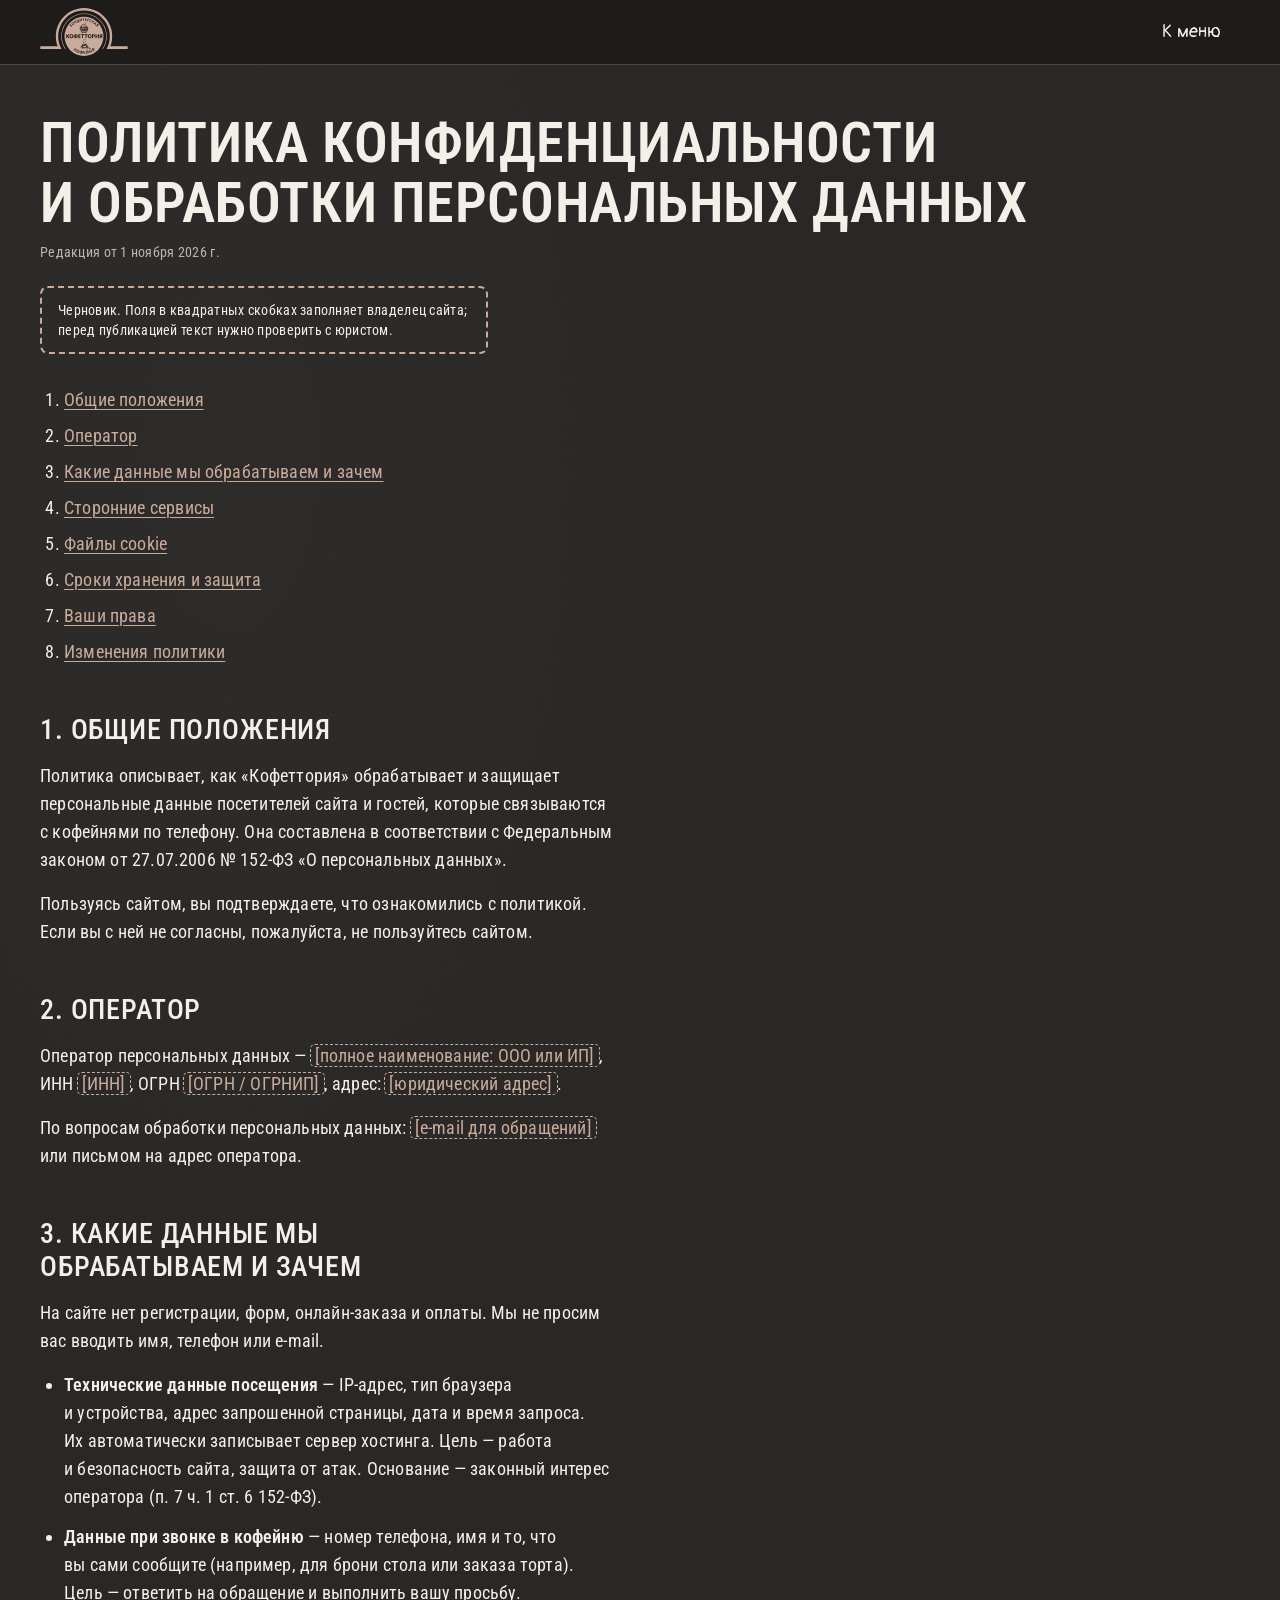
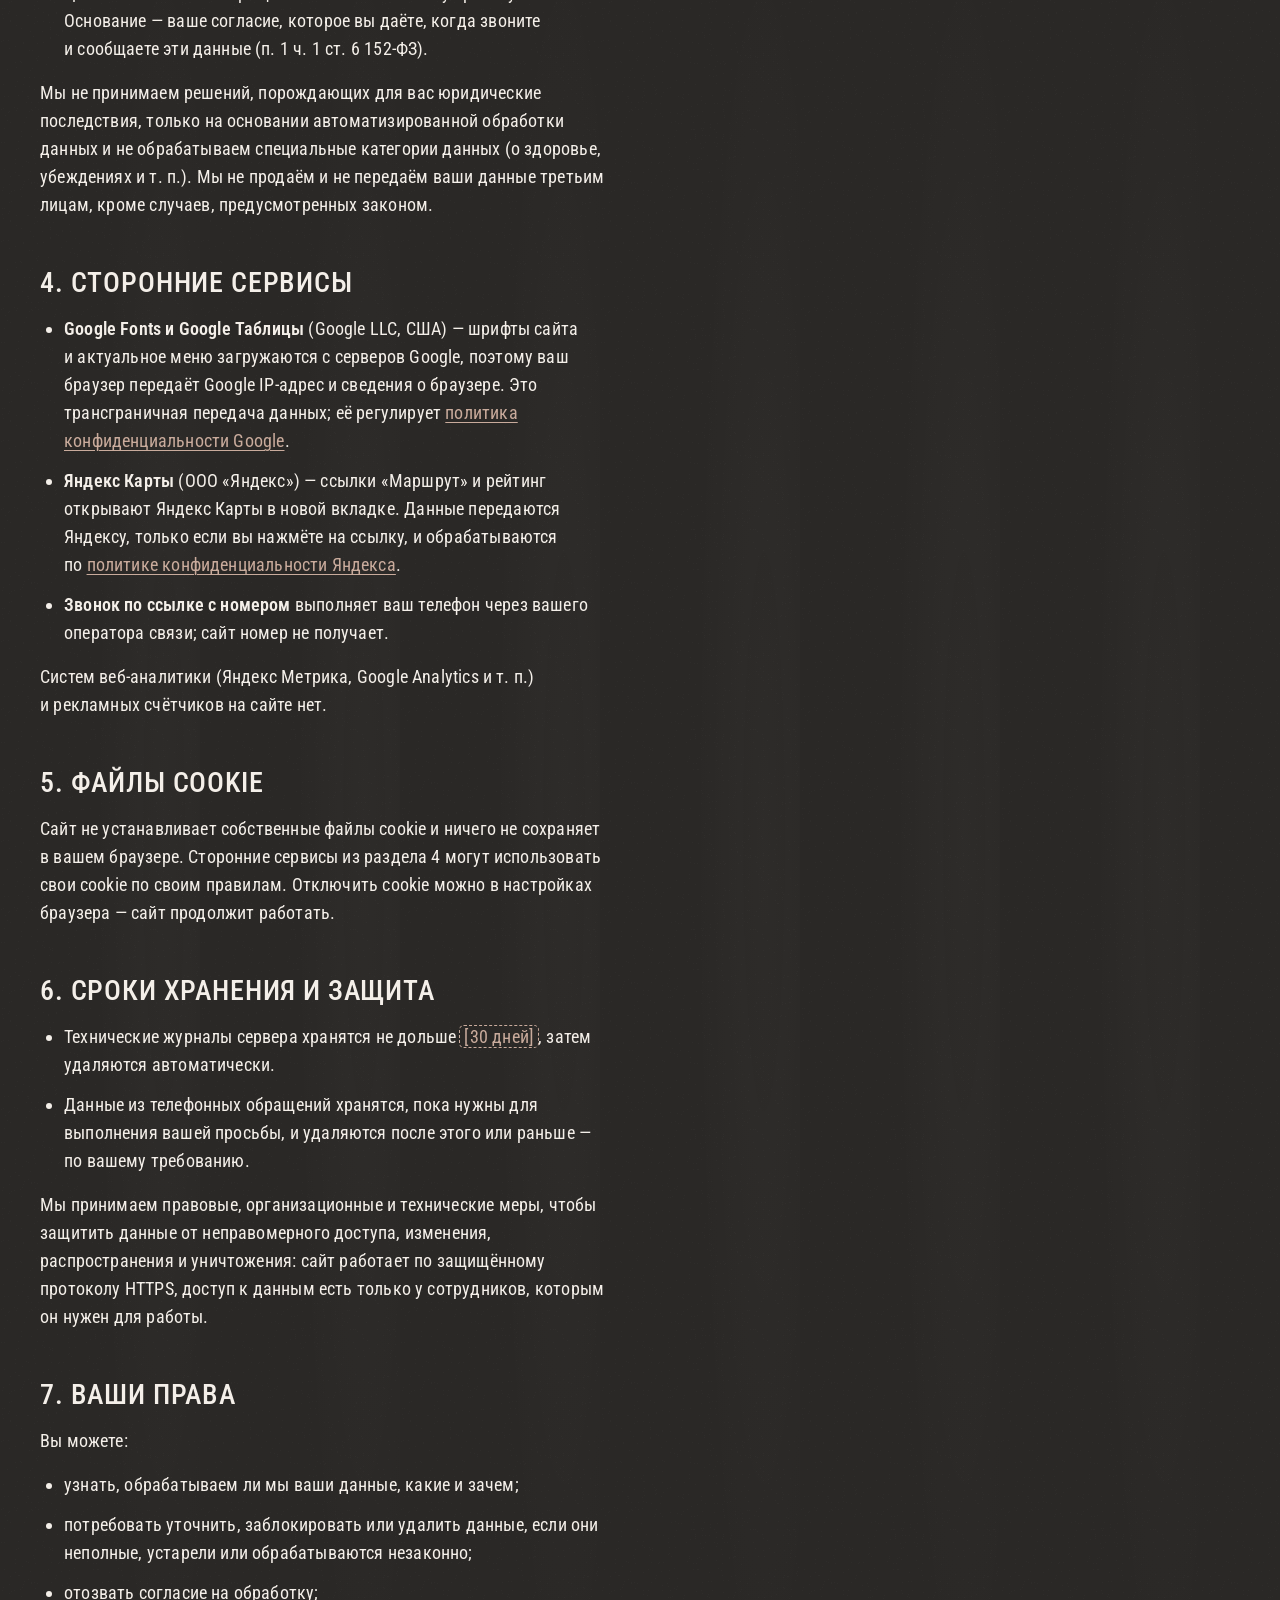
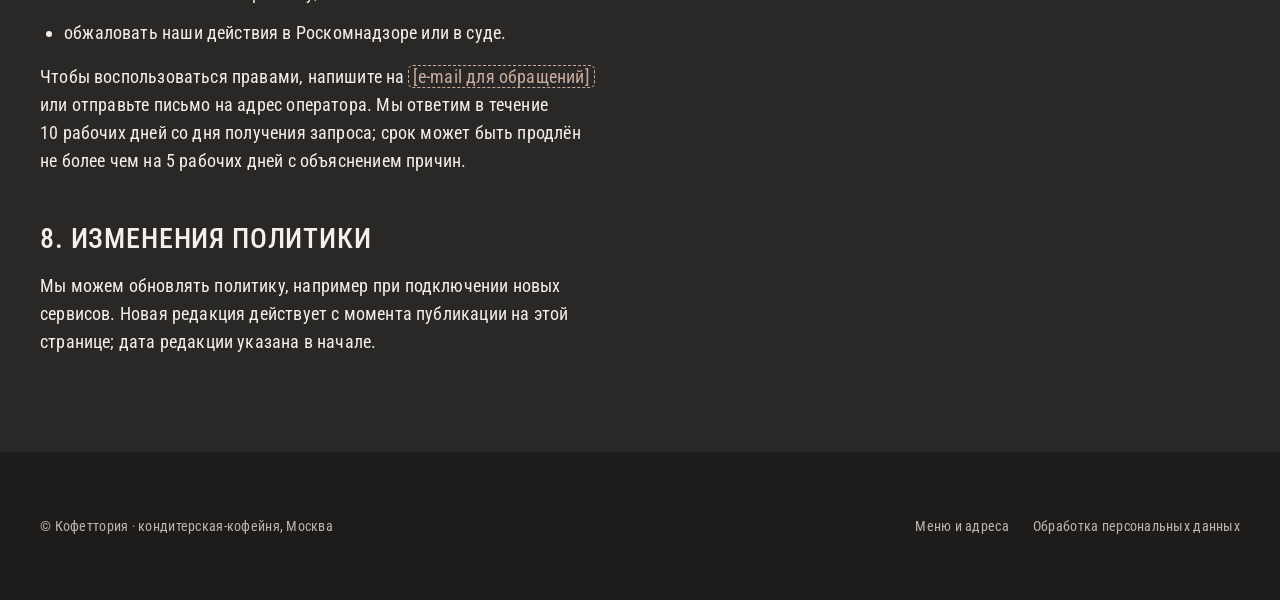
<file: privacy.html>
<!doctype html>
<html lang="ru">
<head>
  <meta charset="utf-8">
  <meta name="robots" content="noindex">
  <meta name="viewport" content="width=device-width, initial-scale=1, viewport-fit=cover">
  <meta name="theme-color" content="#1E1C1B">
  <title>Политика конфиденциальности и обработки персональных данных — Кофеттория</title>
  <meta name="description" content="Какие данные посетителей обрабатывает сайт «Кофеттории», зачем, как долго хранит и как их удалить.">
  <link rel="icon" href="assets/logo-mark.svg" type="image/svg+xml">
  <link rel="icon" href="assets/favicon/favicon-32.png" sizes="32x32" type="image/png">
  <link rel="apple-touch-icon" href="assets/favicon/apple-touch-icon.png">
  <link rel="preconnect" href="https://fonts.googleapis.com">
  <link rel="preconnect" href="https://fonts.gstatic.com" crossorigin>
  <link rel="stylesheet" href="https://fonts.googleapis.com/css2?family=Pangolin&amp;family=Roboto+Condensed:wght@400..600&amp;display=swap">
  <link rel="stylesheet" href="styles/tokens.css">
  <link rel="stylesheet" href="styles/base.css">
  <link rel="stylesheet" href="styles/components.css">
  <link rel="stylesheet" href="styles/legal.css">
</head>
<body class="board board--no-doodles">
  <a class="btn btn--primary skip-link" href="#main">К тексту</a>

  <!-- Юридическая страница (13.7): полоса с логотипом и «К меню», текст одной колонкой -->
  <header class="legal-bar">
    <div class="container legal-bar__row">
      <a class="legal-bar__brand" href="index.html" aria-label="Кофеттория — на главную">
        <img class="legal-bar__logo" src="assets/logo-main.svg" alt="" width="1590" height="864">
      </a>
      <a class="btn btn--ghost" href="index.html#menu">К меню</a>
    </div>
  </header>

  <main id="main" class="container legal" tabindex="-1">
    <h1 class="legal__title" id="privacy">Политика конфиденци&shy;альности и&nbsp;обработки персональных данных</h1>
    <p class="legal__meta">Редакция от&nbsp;1&nbsp;ноября 2026&nbsp;г.</p>

    <!-- Черновик для демо: реквизиты оператора заполняет заказчик, текст проверяет юрист -->
    <p class="legal__draft" role="note">Черновик. Поля в&nbsp;квадратных скобках заполняет владелец сайта; перед публикацией текст нужно проверить с&nbsp;юристом.</p>

    <nav class="legal__toc" aria-label="Содержание">
      <ol>
        <li><a class="link" href="#general">Общие положения</a></li>
        <li><a class="link" href="#operator">Оператор</a></li>
        <li><a class="link" href="#personal-data">Какие данные мы обрабатываем и&nbsp;зачем</a></li>
        <li><a class="link" href="#services">Сторонние сервисы</a></li>
        <li><a class="link" href="#cookies">Файлы cookie</a></li>
        <li><a class="link" href="#storage">Сроки хранения и&nbsp;защита</a></li>
        <li><a class="link" href="#rights">Ваши права</a></li>
        <li><a class="link" href="#changes">Изменения политики</a></li>
      </ol>
    </nav>

    <section class="legal__section prose" id="general" aria-labelledby="general-title">
      <h2 id="general-title">1. Общие положения</h2>
      <p>Политика описывает, как «Кофеттория» обрабатывает и&nbsp;защищает персональные данные посетителей сайта и&nbsp;гостей, которые связываются с&nbsp;кофейнями по&nbsp;телефону. Она составлена в&nbsp;соответствии с&nbsp;Федеральным законом от&nbsp;27.07.2006 №&nbsp;152-ФЗ «О&nbsp;персональных данных».</p>
      <p>Пользуясь сайтом, вы&nbsp;подтверждаете, что ознакомились с&nbsp;политикой. Если вы&nbsp;с&nbsp;ней не&nbsp;согласны, пожалуйста, не&nbsp;пользуйтесь сайтом.</p>
    </section>

    <section class="legal__section prose" id="operator" aria-labelledby="operator-title">
      <h2 id="operator-title">2. Оператор</h2>
      <p>Оператор персональных данных&nbsp;— <span class="legal__fill">[полное наименование: ООО или&nbsp;ИП]</span>, ИНН <span class="legal__fill">[ИНН]</span>, ОГРН <span class="legal__fill">[ОГРН / ОГРНИП]</span>, адрес: <span class="legal__fill">[юридический адрес]</span>.</p>
      <p>По&nbsp;вопросам обработки персональных данных: <span class="legal__fill">[e-mail для обращений]</span> или письмом на&nbsp;адрес оператора.</p>
    </section>

    <section class="legal__section prose" id="personal-data" aria-labelledby="personal-data-title">
      <h2 id="personal-data-title">3. Какие данные мы обрабатываем и&nbsp;зачем</h2>
      <p>На&nbsp;сайте нет регистрации, форм, онлайн-заказа и&nbsp;оплаты. Мы&nbsp;не&nbsp;просим вас вводить имя, телефон или e-mail.</p>
      <ul>
        <li><strong>Технические данные посещения</strong>&nbsp;— IP-адрес, тип браузера и&nbsp;устройства, адрес запрошенной страницы, дата и&nbsp;время запроса. Их&nbsp;автоматически записывает сервер хостинга. Цель&nbsp;— работа и&nbsp;безопасность сайта, защита от&nbsp;атак. Основание&nbsp;— законный интерес оператора (п.&nbsp;7 ч.&nbsp;1 ст.&nbsp;6 152-ФЗ).</li>
        <li><strong>Данные при звонке в&nbsp;кофейню</strong>&nbsp;— номер телефона, имя и&nbsp;то, что вы&nbsp;сами сообщите (например, для брони стола или заказа торта). Цель&nbsp;— ответить на&nbsp;обращение и&nbsp;выполнить вашу просьбу. Основание&nbsp;— ваше согласие, которое вы&nbsp;даёте, когда звоните и&nbsp;сообщаете эти данные (п.&nbsp;1 ч.&nbsp;1 ст.&nbsp;6 152-ФЗ).</li>
      </ul>
      <p>Мы&nbsp;не&nbsp;принимаем решений, порождающих для вас юридические последствия, только на&nbsp;основании автоматизированной обработки данных и&nbsp;не&nbsp;обрабатываем специальные категории данных (о&nbsp;здоровье, убеждениях и&nbsp;т.&nbsp;п.). Мы&nbsp;не&nbsp;продаём и&nbsp;не&nbsp;передаём ваши данные третьим лицам, кроме случаев, предусмотренных законом.</p>
    </section>

    <section class="legal__section prose" id="services" aria-labelledby="services-title">
      <h2 id="services-title">4. Сторонние сервисы</h2>
      <ul>
        <li><strong>Google Fonts и&nbsp;Google Таблицы</strong> (Google LLC, США)&nbsp;— шрифты сайта и&nbsp;актуальное меню загружаются с&nbsp;серверов Google, поэтому ваш браузер передаёт Google IP-адрес и&nbsp;сведения о&nbsp;браузере. Это трансграничная передача данных; её&nbsp;регулирует <a class="link" href="https://policies.google.com/privacy?hl=ru" target="_blank" rel="noopener">политика конфиденциальности Google</a>.</li>
        <li><strong>Яндекс Карты</strong> (ООО «Яндекс»)&nbsp;— ссылки «Маршрут» и&nbsp;рейтинг открывают Яндекс Карты в&nbsp;новой вкладке. Данные передаются Яндексу, только если вы&nbsp;нажмёте на&nbsp;ссылку, и&nbsp;обрабатываются по&nbsp;<a class="link" href="https://yandex.ru/legal/confidential/" target="_blank" rel="noopener">политике конфиденциальности Яндекса</a>.</li>
        <li><strong>Звонок по&nbsp;ссылке с&nbsp;номером</strong> выполняет ваш телефон через вашего оператора связи; сайт номер не&nbsp;получает.</li>
      </ul>
      <p>Систем веб-аналитики (Яндекс Метрика, Google Analytics и&nbsp;т.&nbsp;п.) и&nbsp;рекламных счётчиков на&nbsp;сайте нет.</p>
    </section>

    <section class="legal__section prose" id="cookies" aria-labelledby="cookies-title">
      <h2 id="cookies-title">5. Файлы cookie</h2>
      <p>Сайт не&nbsp;устанавливает собственные файлы cookie и&nbsp;ничего не&nbsp;сохраняет в&nbsp;вашем браузере. Сторонние сервисы из&nbsp;раздела&nbsp;4 могут использовать свои cookie по&nbsp;своим правилам. Отключить cookie можно в&nbsp;настройках браузера&nbsp;— сайт продолжит работать.</p>
    </section>

    <section class="legal__section prose" id="storage" aria-labelledby="storage-title">
      <h2 id="storage-title">6. Сроки хранения и&nbsp;защита</h2>
      <ul>
        <li>Технические журналы сервера хранятся не&nbsp;дольше <span class="legal__fill">[30&nbsp;дней]</span>, затем удаляются автоматически.</li>
        <li>Данные из&nbsp;телефонных обращений хранятся, пока нужны для выполнения вашей просьбы, и&nbsp;удаляются после этого или раньше&nbsp;— по&nbsp;вашему требованию.</li>
      </ul>
      <p>Мы&nbsp;принимаем правовые, организационные и&nbsp;технические меры, чтобы защитить данные от&nbsp;неправомерного доступа, изменения, распространения и&nbsp;уничтожения: сайт работает по&nbsp;защищённому протоколу HTTPS, доступ к&nbsp;данным есть только у&nbsp;сотрудников, которым он&nbsp;нужен для работы.</p>
    </section>

    <section class="legal__section prose" id="rights" aria-labelledby="rights-title">
      <h2 id="rights-title">7. Ваши права</h2>
      <p>Вы&nbsp;можете:</p>
      <ul>
        <li>узнать, обрабатываем&nbsp;ли мы&nbsp;ваши данные, какие и&nbsp;зачем;</li>
        <li>потребовать уточнить, заблокировать или удалить данные, если они неполные, устарели или обрабатываются незаконно;</li>
        <li>отозвать согласие на&nbsp;обработку;</li>
        <li>обжаловать наши действия в&nbsp;Роскомнадзоре или в&nbsp;суде.</li>
      </ul>
      <p>Чтобы воспользоваться правами, напишите на&nbsp;<span class="legal__fill">[e-mail для обращений]</span> или отправьте письмо на&nbsp;адрес оператора. Мы&nbsp;ответим в&nbsp;течение 10&nbsp;рабочих дней со&nbsp;дня получения запроса; срок может быть продлён не&nbsp;более чем на&nbsp;5&nbsp;рабочих дней с&nbsp;объяснением причин.</p>
    </section>

    <section class="legal__section prose" id="changes" aria-labelledby="changes-title">
      <h2 id="changes-title">8. Изменения политики</h2>
      <p>Мы&nbsp;можем обновлять политику, например при подключении новых сервисов. Новая редакция действует с&nbsp;момента публикации на&nbsp;этой странице; дата редакции указана в&nbsp;начале.</p>
    </section>
  </main>

  <footer class="site-footer board board--deep">
    <div class="container">
      <div class="site-footer__bottom site-footer__legal">
        <p>© Кофеттория · кондитерская-кофейня, Москва</p>
        <ul class="site-footer__docs" role="list">
          <li><a class="footer-link" href="index.html">Меню и&nbsp;адреса</a></li>
          <li><a class="footer-link" href="#personal-data">Обработка персональных данных</a></li>
        </ul>
      </div>
    </div>
  </footer>
</body>
</html>
</file>
<file: styles/tokens.css>
/* ==========================================================================
   Кофеттория — дизайн-токены
   Источник истины: coffee-shop/design/tokens.md v1.7 (раздел 14 — сводка).
   Здесь только переменные. Значения в остальных файлах берутся отсюда.

   Брейкпоинты (tokens.md 6). CSS-переменные нельзя использовать в @media,
   поэтому в медиазапросах значения пишутся литералами — только эти:
     md  min-width: 768px
     lg  min-width: 1024px
     xl  min-width: 1280px
   ========================================================================== */

:root {
  /* ---------- 1. Цвет ---------- */
  --color-board: #2A2826;
  --color-board-deep: #1E1C1B;
  --color-surface: #34312F;
  --color-surface-raised: #403C39;
  --color-line-subtle: #4A4643;          /* только декор */
  --color-chalk: #F4EFE9;
  --color-chalk-muted: #BDB5AD;
  --color-chalk-disabled: #7A736D;
  --color-ink: #1E1C1B;
  --color-accent: #C9AB9C;
  --color-accent-hover: #D8BFB2;
  --color-accent-active: #B89A8B;
  --color-focus: #FFDE75;
  --color-error: #FF8A9E;
  --color-success: #8FD19E;
  --overlay-hover: rgba(244, 239, 233, 0.08);
  --overlay-active: rgba(244, 239, 233, 0.14);

  /* ---------- 2. Шрифты ---------- */
  --font-chalk: "Roboto Condensed", "Arial Narrow", "Helvetica Neue", Arial, sans-serif;
  --font-hand: "Pangolin", "Segoe Print", "Bradley Hand", cursive;

  /* 2.2 Шкала «Доска». Мобильные значения (< 768) — по умолчанию.
     Каждый уровень: -size / -lh / -weight / -ls + шорткат для свойства font. */
  --text-display-size: clamp(3rem, 2.378rem + 2.652vw, 4.5rem);
  --text-display-lh: 1;
  --text-display-weight: 600;
  --text-display-ls: 0.01em;

  --text-h1-size: clamp(2.5rem, 2.086rem + 1.768vw, 3.5rem);
  --text-h1-lh: 1.08;
  --text-h1-weight: 600;
  --text-h1-ls: 0.01em;

  --text-h2-size: clamp(2rem, 1.689rem + 1.326vw, 2.75rem);
  --text-h2-lh: 1.1;
  --text-h2-weight: 500;
  --text-h2-ls: 0.02em;

  --text-h2-tail-size: 1.25rem;          /* 20/36 → 28/48 на ≥ 768 */
  --text-h2-tail-lh: 2.25rem;
  --text-h2-tail-weight: 400;
  --text-h2-tail-ls: 0.02em;

  --text-h3-size: clamp(1.5rem, 1.396rem + 0.442vw, 1.75rem);
  --text-h3-lh: 1.15;
  --text-h3-weight: 500;
  --text-h3-ls: 0.03em;

  --text-menu-item-size: 1rem;           /* 16/24 → 20/28 */
  --text-menu-item-lh: 1.5rem;
  --text-menu-item-weight: 400;
  --text-menu-item-ls: 0.04em;

  --text-price-size: 1rem;               /* 16/24 → 20/28 */
  --text-price-lh: 1.5rem;
  --text-price-weight: 500;
  --text-price-ls: 0.04em;

  --text-menu-note-size: 0.875rem;       /* 14/20 */
  --text-menu-note-lh: 1.25rem;
  --text-menu-note-weight: 400;
  --text-menu-note-ls: 0.02em;

  --text-body-lg-size: 1.125rem;         /* 18/28 → 20/32 */
  --text-body-lg-lh: 1.75rem;
  --text-body-lg-weight: 400;
  --text-body-lg-ls: 0.01em;

  --text-body-size: 1rem;                /* 16/24 → 18/28 */
  --text-body-lh: 1.5rem;
  --text-body-weight: 400;
  --text-body-ls: 0.01em;

  --text-small-size: 0.875rem;           /* 14/20 */
  --text-small-lh: 1.25rem;
  --text-small-weight: 400;
  --text-small-ls: 0.02em;

  --text-overline-size: 0.875rem;        /* 14/20 */
  --text-overline-lh: 1.25rem;
  --text-overline-weight: 500;
  --text-overline-ls: 0.12em;

  /* 2.3 Шкала «Рука» (Pangolin, всегда 400) */
  --hand-xl-size: 1.5rem;                /* 24/32 → 32/40 */
  --hand-xl-lh: 2rem;
  --hand-xl-ls: 0;

  --hand-lg-size: 1.25rem;               /* 20/28 → 22/28 */
  --hand-lg-lh: 1.75rem;
  --hand-lg-ls: 0.01em;

  --ui-l-size: 1.25rem;    --ui-l-lh: 1.5rem;     --ui-l-ls: 0.01em;   /* 20/24 */
  --ui-m-size: 1.125rem;   --ui-m-lh: 1.5rem;     --ui-m-ls: 0.01em;   /* 18/24 */
  --ui-s-size: 1rem;       --ui-s-lh: 1.25rem;    --ui-s-ls: 0.02em;   /* 16/20 */
  --ui-xs-size: 0.875rem;  --ui-xs-lh: 1.25rem;   --ui-xs-ls: 0.02em;  /* 14/20 */
  --ui-label-size: 0.875rem; --ui-label-lh: 1.25rem; --ui-label-ls: 0.12em; /* 14/20, ЗАГЛАВНЫЕ */

  /* Шорткаты для свойства font (letter-spacing и регистр задаются отдельно) */
  --text-display: var(--text-display-weight) var(--text-display-size) / var(--text-display-lh) var(--font-chalk);
  --text-h1: var(--text-h1-weight) var(--text-h1-size) / var(--text-h1-lh) var(--font-chalk);
  --text-h2: var(--text-h2-weight) var(--text-h2-size) / var(--text-h2-lh) var(--font-chalk);
  --text-h2-tail: var(--text-h2-tail-weight) var(--text-h2-tail-size) / var(--text-h2-tail-lh) var(--font-chalk);
  --text-h3: var(--text-h3-weight) var(--text-h3-size) / var(--text-h3-lh) var(--font-chalk);
  --text-menu-item: var(--text-menu-item-weight) var(--text-menu-item-size) / var(--text-menu-item-lh) var(--font-chalk);
  --text-price: var(--text-price-weight) var(--text-price-size) / var(--text-price-lh) var(--font-chalk);
  --text-menu-note: var(--text-menu-note-weight) var(--text-menu-note-size) / var(--text-menu-note-lh) var(--font-chalk);
  --text-body-lg: var(--text-body-lg-weight) var(--text-body-lg-size) / var(--text-body-lg-lh) var(--font-chalk);
  --text-body: var(--text-body-weight) var(--text-body-size) / var(--text-body-lh) var(--font-chalk);
  --text-small: var(--text-small-weight) var(--text-small-size) / var(--text-small-lh) var(--font-chalk);
  --text-overline: var(--text-overline-weight) var(--text-overline-size) / var(--text-overline-lh) var(--font-chalk);
  --hand-xl: 400 var(--hand-xl-size) / var(--hand-xl-lh) var(--font-hand);
  --hand-lg: 400 var(--hand-lg-size) / var(--hand-lg-lh) var(--font-hand);
  --ui-l: 400 var(--ui-l-size) / var(--ui-l-lh) var(--font-hand);
  --ui-m: 400 var(--ui-m-size) / var(--ui-m-lh) var(--font-hand);
  --ui-s: 400 var(--ui-s-size) / var(--ui-s-lh) var(--font-hand);
  --ui-xs: 400 var(--ui-xs-size) / var(--ui-xs-lh) var(--font-hand);
  --ui-label: 400 var(--ui-label-size) / var(--ui-label-lh) var(--font-hand);

  /* 2.4 Длина строки */
  --measure-text: 64ch;
  --measure-narrow: 36ch;

  /* ---------- 3. Отступы (база 4) ---------- */
  --space-0: 0;
  --space-4: 4px;
  --space-8: 8px;
  --space-12: 12px;
  --space-16: 16px;
  --space-20: 20px;
  --space-24: 24px;
  --space-32: 32px;
  --space-40: 40px;
  --space-48: 48px;
  --space-64: 64px;
  --space-80: 80px;
  --space-96: 96px;
  --space-128: 128px;

  /* Ритм и сетка (6) */
  --section-y: var(--space-64);
  --container: 1200px;
  --page-gutter: var(--space-20);       /* поле страницы: 20 / 32 / 40 */
  --grid-gutter: var(--space-16);       /* gutter: 16 / 24 */
  --grid-cols: 4;                       /* колонки: 4 / 8 / 12 */
  --field-group-gap: var(--space-24);   /* между группами полей: 24 / 32 */
  --heading-gap: var(--space-24);       /* заголовок раздела → контент: 24 / 32 */
  --menu-row-gap: var(--space-12);      /* строки меню: 12 / 16 */
  --menu-group-gap: var(--space-48);    /* подразделы меню: 48 / 64 */

  /* ---------- 4. Скругления ---------- */
  --radius-xs: 4px;
  --radius-sm: 6px;
  --radius-md: 8px;
  --radius-lg: 16px;
  --radius-pill: 999px;

  /* ---------- 5. Контуры, фокус, тени ---------- */
  --border-hand: 2px;
  --border-accent: 3px;
  --border-hair: 1px;
  --stroke-hand: var(--border-hand);    /* стрелки и штрихи: 2 / 3 на ≥ 768 (12.3) */
  --focus-outline: 3px solid var(--color-focus);
  --focus-offset: 2px;
  --shadow-md: 0 8px 24px rgba(0, 0, 0, 0.40);
  --shadow-dish: drop-shadow(0 16px 24px rgba(0, 0, 0, 0.50));

  /* ---------- 6. Слои ---------- */
  --z-base: 0;
  --z-header: 100;
  --z-fab: 150;
  --z-modal: 300;
  --z-toast: 400;

  /* ---------- 7. Движение ---------- */
  --dur-fast: 120ms;
  --dur-base: 200ms;
  --dur-slow: 400ms;
  --dur-draw: 600ms;
  --ease-standard: cubic-bezier(0.2, 0, 0, 1);
  --ease-out: cubic-bezier(0.16, 1, 0.3, 1);
  --press-shift: 1px;                   /* translateY при нажатии (7.1) */
  --dur-spin: 800ms;                    /* оборот спиннера загрузки (11.1); добавлен верстальщиком */

  /* ---------- Иконки, тач-цели, отточие ---------- */
  --icon-s: 16px;
  --icon-m: 20px;
  --icon-l: 24px;
  --hit-min: 44px;
  --leader-dash: 2px;
  --leader-period: 3px;
  --leader-height: 1px;
  --rays-box: 44px;                     /* лучи 12.3: бокс 1:1 с viewBox, штрихи ровно 24 / 32 / 24 */

  /* ---------- 11. Размеры компонентов (из таблиц 11.x, кратны 4) ---------- */
  --btn-h-l: 52px;
  --btn-h-m: 40px;
  --btn-h-s: 32px;
  --btn-min-w-l: 120px;
  --btn-min-w-m: 96px;
  --btn-min-w-s: 64px;
  --icon-btn-size: 40px;
  --fab-size: 56px;
  --field-h: 48px;
  --textarea-min-h: 120px;
  --control-size: 20px;                 /* чекбокс, радио */
  --control-row-min: 32px;              /* строка чекбокса/радио (44 на сенсорных) */
  --radio-dot: 8px;
  --check-dash-w: 10px;                 /* черта indeterminate 10×2 */
  --check-dash-h: 2px;
  --toggle-w: 48px;
  --toggle-h: 28px;
  --toggle-travel: 20px;
  --tab-h: 48px;
  --chip-h: 36px;
  --tag-h: 28px;
  --link-underline-offset: 3px;         /* ссылка в тексте: подчёркивание с отступом 3 (11.15) */

  /* ---------- 8. Логотип: ширины и высоты из таблицы 8.2 ---------- */
  --logo-main-w: 176px;                 /* основной, шапка: 176 / 216 / 240 (8.5) */
  --logo-main-h: calc(var(--logo-main-w) * 864 / 1590); /* viewBox 1590×864 */
  --logo-full-w: 240px;                 /* мобильный, подвал; минимум */
  --logo-full-w-hero: 400px;            /* герой на десктопе */
  --logo-compact-w: 160px;              /* шапка ≥ 768 */
  --logo-compact-w-min: 144px;
  --logo-lockup-h: 40px;                /* мобильная связка: высота знака */
  --logo-lockup-w: 212px;               /* мобильная связка: общая ширина (8.2) */
  --logo-lockup-h-min: 32px;

  /* ---------- 13. Обвязка ---------- */
  --card-bg: var(--color-surface);
  --card-radius: var(--radius-lg);
  --card-padding: var(--space-16);
  --card-gap: var(--space-16);
  --toast-max: 480px;

  /* ---------- 9. Фон «доска» (литералы внутри слоёв — по tokens.md 9) ---------- */
  --board-vignette: radial-gradient(ellipse at 50% 40%, transparent 55%, rgba(0, 0, 0, 0.24) 100%);
  --board-smudge-a:
    radial-gradient(ellipse 60% 40% at 18% 12%, rgba(244, 239, 233, 0.02), transparent 70%),
    radial-gradient(ellipse 50% 35% at 82% 64%, rgba(244, 239, 233, 0.02), transparent 70%);
  --board-smudge-b:
    radial-gradient(ellipse 60% 40% at 82% 12%, rgba(244, 239, 233, 0.02), transparent 70%),
    radial-gradient(ellipse 50% 35% at 18% 64%, rgba(244, 239, 233, 0.02), transparent 70%);
  --board-grain: url("data:image/svg+xml,%3Csvg xmlns='http://www.w3.org/2000/svg' width='200' height='200'%3E%3Cfilter id='g' x='0' y='0' width='100%25' height='100%25' color-interpolation-filters='sRGB'%3E%3CfeTurbulence type='fractalNoise' baseFrequency='0.85' numOctaves='3' stitchTiles='stitch'/%3E%3CfeColorMatrix type='matrix' values='0 0 0 0 0.957  0 0 0 0 0.937  0 0 0 0 0.914  0 0 0 1 0'/%3E%3CfeComponentTransfer%3E%3CfeFuncA type='discrete' tableValues='0 0 0 0 0 0 0.02 0.02'/%3E%3C/feComponentTransfer%3E%3C/filter%3E%3Crect width='100%25' height='100%25' filter='url(%23g)'/%3E%3C/svg%3E");
  --board-grain-size: 200px;
  --doodle-opacity: 0.04;
  --doodle-size: 448px;                 /* плитка 560, на мобильном масштаб 0.8 (9.2) */
  --doodle-fade: var(--space-32);       /* мягкий край маски (9.3) */

  /* ---------- Иконки-маски (10): data-URI, т.к. mask-image по file:// блокируется CORS ---------- */
  --icon-chevron-down: url("data:image/svg+xml,%3Csvg xmlns='http://www.w3.org/2000/svg' viewBox='0 0 24 24' fill='none' stroke='%23000' stroke-width='2' stroke-linecap='round' stroke-linejoin='round'%3E%3Cpath d='M6 9l6 6l6 -6'/%3E%3C/svg%3E");
  --icon-search: url("data:image/svg+xml,%3Csvg xmlns='http://www.w3.org/2000/svg' viewBox='0 0 24 24' fill='none' stroke='%23000' stroke-width='2' stroke-linecap='round' stroke-linejoin='round'%3E%3Cpath d='M3 10a7 7 0 1 0 14 0a7 7 0 1 0 -14 0'/%3E%3Cpath d='M21 21l-6 -6'/%3E%3C/svg%3E");
  --icon-alert-circle: url("data:image/svg+xml,%3Csvg xmlns='http://www.w3.org/2000/svg' viewBox='0 0 24 24' fill='none' stroke='%23000' stroke-width='2' stroke-linecap='round' stroke-linejoin='round'%3E%3Cpath d='M3 12a9 9 0 1 0 18 0a9 9 0 0 0 -18 0'/%3E%3Cpath d='M12 8v4'/%3E%3Cpath d='M12 16h.01'/%3E%3C/svg%3E");
  --icon-check: url("data:image/svg+xml,%3Csvg xmlns='http://www.w3.org/2000/svg' viewBox='0 0 24 24' fill='none' stroke='%23000' stroke-width='3' stroke-linecap='round' stroke-linejoin='round'%3E%3Cpath d='M5 12l5 5l10 -10'/%3E%3C/svg%3E");
}

/* md ≥ 768: текстовые уровни переключаются ступенькой, отступы растут */
@media (min-width: 768px) {
  :root {
    --text-h2-tail-size: 1.75rem;
    --text-h2-tail-lh: 3rem;

    --text-menu-item-size: 1.25rem;
    --text-menu-item-lh: 1.75rem;
    --text-price-size: 1.25rem;
    --text-price-lh: 1.75rem;
    --text-body-lg-size: 1.25rem;
    --text-body-lg-lh: 2rem;
    --text-body-size: 1.125rem;
    --text-body-lh: 1.75rem;

    --hand-xl-size: 2rem;
    --hand-xl-lh: 2.5rem;
    --hand-lg-size: 1.375rem;

    --section-y: var(--space-80);
    --page-gutter: var(--space-32);
    --grid-gutter: var(--space-24);
    --grid-cols: 8;
    --field-group-gap: var(--space-32);
    --heading-gap: var(--space-32);
    --menu-row-gap: var(--space-16);
    --menu-group-gap: var(--space-64);
    --card-padding: var(--space-24);
    --stroke-hand: var(--border-accent);
    --doodle-size: 560px;
    --logo-main-w: 216px;
  }
}

/* lg ≥ 1024 */
@media (min-width: 1024px) {
  :root {
    --page-gutter: var(--space-40);
    --grid-cols: 12;
    --logo-main-w: 240px;
  }
}

/* xl ≥ 1280 */
@media (min-width: 1280px) {
  :root {
    --section-y: var(--space-96);
  }
}

/* 7.4 Тач-цели: строки чекбоксов и радио — 44 */
@media (pointer: coarse) {
  :root {
    --control-row-min: var(--hit-min);
  }
}

/* 7.3 Уменьшенное движение: все переходы — 0.01ms */
@media (prefers-reduced-motion: reduce) {
  :root {
    --dur-fast: 0.01ms;
    --dur-base: 0.01ms;
    --dur-slow: 0.01ms;
    --dur-draw: 0.01ms;
  }
}
</file>
<file: styles/base.css>
/* ==========================================================================
   Кофеттория — база: reset, доска, типографика, утилиты
   Зависит от tokens.css
   ========================================================================== */

/* ---------- Reset ---------- */
*,
*::before,
*::after {
  box-sizing: border-box;
}

* {
  margin: 0;
}

:root {
  color-scheme: dark;                   /* 7.5: тёмные системные элементы */
  accent-color: var(--color-accent);
}

html {
  background-color: var(--color-board); /* 9.1 слой 1: база */
  color: var(--color-chalk);
  font-family: var(--font-chalk);
  font-synthesis: none;                 /* ложный жирный запрещён (2.1) */
  -webkit-text-size-adjust: 100%;
  text-size-adjust: 100%;
  -webkit-font-smoothing: antialiased;
  scroll-behavior: smooth;
}

body {
  position: relative;
  isolation: isolate;
  min-height: 100vh;
  font: var(--text-body);
  letter-spacing: var(--text-body-ls);
  overflow-x: clip;
}

/* 9.1 слой 2: виньетка — один фиксированный слой под контентом */
body::before {
  content: "";
  position: fixed;
  inset: 0;
  z-index: -1;
  pointer-events: none;
  background: var(--board-vignette);
}

/* На телефоне виньетка сходит на нет к низу экрана: страница видна и за панелью браузера, а закреплённый
   слой заканчивается на границе видимой области, и на ней был бы заметен перепад цвета */
@media (hover: none) {
  body::before {
    -webkit-mask-image: linear-gradient(to bottom, #000 60%, transparent);
    mask-image: linear-gradient(to bottom, #000 60%, transparent);
  }
}

img,
svg,
video,
canvas,
picture {
  display: block;
  max-width: 100%;
}

img {
  height: auto;
}

input,
button,
textarea,
select {
  font: inherit;
  letter-spacing: inherit;
  color: inherit;
}

button {
  background: none;
  border: 0;
  padding: 0;
  cursor: pointer;
}

ul[role="list"],
ol[role="list"] {
  list-style: none;
  padding: 0;
}

fieldset {
  border: 0;
  padding: 0;
  min-width: 0;
}

legend {
  padding: 0;
}

h1, h2, h3, h4, h5, h6 {
  font-weight: inherit;
  font-size: inherit;
  text-wrap: balance;
}

p {
  text-wrap: pretty;
}

/* 7.5 Нативные элементы */
option,
optgroup {
  background-color: var(--color-surface);
  color: var(--color-chalk);
}

::selection {
  background-color: var(--color-accent);
  color: var(--color-ink);
}

/* ---------- Фокус (5, 7.1) — одно правило на весь сайт ----------
   .is-focus — статичное состояние для витрины (styleguide.html) */
:focus-visible,
.is-focus {
  outline: var(--focus-outline);
  outline-offset: var(--focus-offset);
}

:focus:not(:focus-visible) {
  outline: none;
}

/* Цель перехода (main, раздел, адреса) получает фокус программно, рамка вокруг неё не нужна */
[tabindex="-1"]:focus {
  outline: none;
}

/* ---------- Доска: секция с разводами, зерном и дудлами (9.1–9.3) ---------- */
.board {
  position: relative;
  isolation: isolate;
  background-image: var(--board-grain), var(--board-smudge-a);
  background-size: var(--board-grain-size), auto;
}

.board--b {
  background-image: var(--board-grain), var(--board-smudge-b);
}

/* Дудлы: непрозрачность задаётся только здесь. Зоны без дудлов — через --doodle-mask */
.board::before {
  content: "";
  position: absolute;
  inset: 0;
  z-index: -1;
  pointer-events: none;
  background-image: url("../assets/doodles.svg");
  background-size: var(--doodle-size);
  opacity: var(--doodle-opacity);
  -webkit-mask-image: var(--doodle-mask, none);
  mask-image: var(--doodle-mask, none);
}

/* Секция целиком без дудлов (формы, абзацы со ссылками, охранное поле логотипа) */
.board--no-doodles::before {
  content: none;
}

/* Подвал: сплошной board-deep + зерно, без разводов и дудлов */
.board--deep {
  background-color: var(--color-board-deep);
  background-image: var(--board-grain);
  background-size: var(--board-grain-size);
}

.board--deep::before {
  content: none;
}

/* ---------- Контейнер ---------- */
.container {
  width: 100%;
  max-width: calc(var(--container) + 2 * var(--page-gutter));
  margin-inline: auto;
  padding-inline: var(--page-gutter);
}

/* ---------- Типографика «Доска» ---------- */
.t-display {
  font: var(--text-display);
  letter-spacing: var(--text-display-ls);
  text-transform: uppercase;
}

.t-h1 {
  font: var(--text-h1);
  letter-spacing: var(--text-h1-ls);
  text-transform: uppercase;
}

.t-h3 {
  font: var(--text-h3);
  letter-spacing: var(--text-h3-ls);
  text-transform: uppercase;
}

.t-menu-item {
  font: var(--text-menu-item);
  letter-spacing: var(--text-menu-item-ls);
  text-transform: uppercase;
}

.t-price {
  font: var(--text-price);
  letter-spacing: var(--text-price-ls);
  text-transform: uppercase;
  font-variant-numeric: tabular-nums;
}

.t-menu-note {
  font: var(--text-menu-note);
  letter-spacing: var(--text-menu-note-ls);
  text-transform: uppercase;
}

.t-body-lg {
  font: var(--text-body-lg);
  letter-spacing: var(--text-body-lg-ls);
}

.t-body {
  font: var(--text-body);
  letter-spacing: var(--text-body-ls);
}

.t-small {
  font: var(--text-small);
  letter-spacing: var(--text-small-ls);
}

.t-overline {
  font: var(--text-overline);
  letter-spacing: var(--text-overline-ls);
  text-transform: uppercase;
}

/* ---------- Типографика «Рука» ---------- */
.t-hand-xl {
  font: var(--hand-xl);
  letter-spacing: var(--hand-xl-ls);
}

.t-hand-lg {
  font: var(--hand-lg);
  letter-spacing: var(--hand-lg-ls);
}

.t-ui-l {
  font: var(--ui-l);
  letter-spacing: var(--ui-l-ls);
}

.t-ui-m {
  font: var(--ui-m);
  letter-spacing: var(--ui-m-ls);
}

.t-ui-s {
  font: var(--ui-s);
  letter-spacing: var(--ui-s-ls);
}

.t-ui-xs {
  font: var(--ui-xs);
  letter-spacing: var(--ui-xs-ls);
}

.t-ui-label {
  font: var(--ui-label);
  letter-spacing: var(--ui-label-ls);
  text-transform: uppercase;
}

/* Цвета текста */
.t-muted {
  color: var(--color-chalk-muted);
}

/* Абзацы: мера и ритм (2.4) */
.prose {
  max-width: var(--measure-text);
}

.prose > * + * {
  margin-top: var(--space-16);
}

.tabular {
  font-variant-numeric: tabular-nums;
}

/* ---------- Утилиты ---------- */
.visually-hidden {
  position: absolute;
  width: 1px;
  height: 1px;
  margin: -1px;
  padding: 0;
  overflow: hidden;
  clip-path: inset(50%);
  white-space: nowrap;
  border: 0;
}

.no-wrap {
  white-space: nowrap;
}

/* Inline-спрайт <symbol>: в логотипах нет масок и id-ссылок, поэтому display: none безопасен */
.svg-sprite {
  display: none;
}

/* 7.3 Уменьшенное движение. Длительности обнуляются в tokens.css
   (--dur-* = 0.01ms), все переходы компонентов берут их оттуда */
@media (prefers-reduced-motion: reduce) {
  html {
    scroll-behavior: auto;
  }
}

/* 7.6 forced-colors: декоративный фон доски скрыт (виньетка, разводы, зерно, дудлы) */
@media (forced-colors: active) {
  body::before,
  .board::before {
    display: none;
  }

  .board {
    background-image: none;
  }
}
</file>
<file: styles/components.css>
/* ==========================================================================
   Кофеттория — компоненты v1 (tokens.md 11.0) и элементы бренда (12, 13)
   Зависит от tokens.css и base.css.

   Порядок в каждом компоненте: база → hover (только при (hover: hover)) →
   active → disabled. Фокус — одно общее правило в base.css
   (:focus-visible, .is-focus). Статичные демо-состояния витрины
   (.is-hover, .is-active) — в конце файла, раздел «Только витрина».
   Последний раздел — forced-colors (tokens.md 7.6).
   ========================================================================== */

/* Визуально скрытый, но фокусируемый нативный input (чекбокс, радио, тоггл) */
.choice__input,
.switch__input {
  position: absolute;
  width: 1px;
  height: 1px;
  margin: 0;
  opacity: 0;
  pointer-events: none;
}

/* ==========================================================================
   11.1 Кнопка
   ========================================================================== */
.btn {
  --btn-bg: transparent;
  --btn-border: transparent;
  --btn-fg: var(--color-chalk);
  --btn-h: var(--btn-h-m);
  --btn-px: var(--space-16);
  --btn-gap: var(--space-8);
  --btn-icon: var(--icon-m);
  --btn-min-w: var(--btn-min-w-m);
  --btn-radius: var(--radius-md);
  position: relative;
  display: inline-flex;
  align-items: center;
  justify-content: center;
  gap: var(--btn-gap);
  min-width: var(--btn-min-w);
  height: var(--btn-h);
  padding-inline: var(--btn-px);
  border: var(--border-hand) solid var(--btn-border);
  border-radius: var(--btn-radius);
  background-color: var(--btn-bg);
  color: var(--btn-fg);
  font: var(--ui-m);
  letter-spacing: var(--ui-m-ls);
  white-space: nowrap;
  text-decoration: none;
  cursor: pointer;
  user-select: none;
  -webkit-tap-highlight-color: transparent;
  transition:
    background-color var(--dur-fast) var(--ease-standard),
    border-color var(--dur-fast) var(--ease-standard),
    color var(--dur-fast) var(--ease-standard),
    text-decoration-color var(--dur-fast) var(--ease-standard),
    transform var(--dur-fast) var(--ease-standard);
}

.btn__icon {
  flex: none;
  width: var(--btn-icon);
  height: var(--btn-icon);
}

/* Размеры */
.btn--l {
  --btn-h: var(--btn-h-l);
  --btn-px: var(--space-24);
  --btn-icon: var(--icon-l);
  --btn-min-w: var(--btn-min-w-l);
  font: var(--ui-l);
  letter-spacing: var(--ui-l-ls);
}

/* S — только (pointer: fine) и ≥ 1024; на сенсорных не применяется */
.btn--s {
  --btn-h: var(--btn-h-s);
  --btn-px: var(--space-12);
  --btn-gap: var(--space-4);
  --btn-icon: var(--icon-s);
  --btn-min-w: var(--btn-min-w-s);
  --btn-radius: var(--radius-sm);
  font: var(--ui-s);
  letter-spacing: var(--ui-s-ls);
}

.btn[hidden] {
  display: none;
}

/* Варианты */
.btn--primary {
  --btn-bg: var(--color-accent);
  --btn-border: var(--color-accent);
  --btn-fg: var(--color-ink);
}

.btn--secondary {
  --btn-border: var(--color-chalk);
}

.btn--ghost {
  text-decoration-line: underline;
  text-decoration-color: transparent;
  text-decoration-thickness: var(--border-hand);
  text-underline-offset: var(--space-4);
}

@media (hover: hover) {
  .btn--primary:hover {
    --btn-bg: var(--color-accent-hover);
    --btn-border: var(--color-accent-hover);
  }

  .btn--secondary:hover {
    --btn-bg: var(--overlay-hover);
  }

  .btn--ghost:hover {
    text-decoration-color: var(--color-accent);
  }
}

/* active: «вдавили в бумагу» */
.btn:active {
  transform: translateY(var(--press-shift));
}

.btn--primary:active {
  --btn-bg: var(--color-accent-active);
  --btn-border: var(--color-accent-active);
}

.btn--secondary:active {
  --btn-bg: var(--overlay-active);
}

.btn--ghost:active {
  --btn-fg: var(--color-accent);
}

/* disabled — после hover/active, перекрывает их */
.btn:disabled,
.btn[aria-disabled="true"] {
  --btn-fg: var(--color-chalk-disabled);
  cursor: not-allowed;
  transform: none;
  text-decoration-color: transparent;
}

.btn--primary:disabled,
.btn--primary[aria-disabled="true"] {
  --btn-bg: var(--color-surface-raised);
  --btn-border: var(--color-chalk-disabled);
}

.btn--secondary:disabled,
.btn--secondary[aria-disabled="true"] {
  --btn-bg: transparent;
  --btn-border: var(--color-chalk-disabled);
}

/* Загрузка: текст остаётся, слева вращающийся круг 2px */
.btn[aria-busy="true"] {
  pointer-events: none;
}

.btn__spinner {
  flex: none;
  width: var(--btn-icon);
  height: var(--btn-icon);
  border: var(--border-hand) solid currentColor;
  border-right-color: transparent;
  border-radius: var(--radius-pill);
  animation: spin var(--dur-spin) linear infinite;
}

@keyframes spin {
  to {
    transform: rotate(1turn);
  }
}

/* Тач-цели (7.4): M расширяется до 44, контур не меняется */
@media (pointer: coarse) {
  .btn:not(.btn--l, .btn--s)::after {
    content: "";
    position: absolute;
    inset: calc((var(--btn-h-m) - var(--hit-min)) / 2 - var(--border-hand));
  }
}

/* ==========================================================================
   11.2 Icon button (M: Ghost, Secondary)
   ========================================================================== */
.icon-btn {
  --ib-bg: transparent;
  --ib-border: transparent;
  --ib-fg: var(--color-chalk);
  position: relative;
  display: inline-grid;
  place-items: center;
  flex: none;
  width: var(--icon-btn-size);
  height: var(--icon-btn-size);
  border: var(--border-hand) solid var(--ib-border);
  border-radius: var(--radius-md);
  background-color: var(--ib-bg);
  color: var(--ib-fg);
  cursor: pointer;
  -webkit-tap-highlight-color: transparent;
  transition:
    background-color var(--dur-fast) var(--ease-standard),
    border-color var(--dur-fast) var(--ease-standard),
    color var(--dur-fast) var(--ease-standard),
    transform var(--dur-fast) var(--ease-standard);
}

.icon-btn svg {
  width: var(--icon-m);
  height: var(--icon-m);
}

.icon-btn--secondary {
  --ib-border: var(--color-chalk);
}

@media (hover: hover) {
  .icon-btn:hover {
    --ib-bg: var(--overlay-hover);
  }
}

.icon-btn:active {
  --ib-bg: var(--overlay-active);
  transform: translateY(var(--press-shift));
}

.icon-btn:disabled,
.icon-btn[aria-disabled="true"] {
  --ib-bg: transparent;
  --ib-fg: var(--color-chalk-disabled);
  cursor: not-allowed;
  transform: none;
}

.icon-btn--secondary:disabled,
.icon-btn--secondary[aria-disabled="true"] {
  --ib-border: var(--color-chalk-disabled);
}

@media (pointer: coarse) {
  .icon-btn::after {
    content: "";
    position: absolute;
    inset: calc((var(--icon-btn-size) - var(--hit-min)) / 2 - var(--border-hand));
  }
}

/* ==========================================================================
   11.3 FAB «Наверх» — только < 768
   ========================================================================== */
.fab {
  position: fixed;
  right: calc(var(--space-16) + env(safe-area-inset-right, 0px));
  bottom: calc(var(--space-16) + env(safe-area-inset-bottom, 0px));
  z-index: var(--z-fab);
  display: grid;
  place-items: center;
  width: var(--fab-size);
  height: var(--fab-size);
  border: var(--border-hand) solid var(--color-chalk);
  border-radius: var(--radius-pill);
  background-color: var(--color-surface);
  color: var(--color-chalk);
  box-shadow: var(--shadow-md);
  -webkit-tap-highlight-color: transparent;
  transition:
    opacity var(--dur-base) var(--ease-standard),
    visibility var(--dur-base) var(--ease-standard),
    background-color var(--dur-fast) var(--ease-standard),
    transform var(--dur-fast) var(--ease-standard);
}

.fab svg {
  width: var(--icon-l);
  height: var(--icon-l);
}

/* Появляется после прокрутки на 2 экрана (класс от JS). Без JS — виден всегда */
.js .fab:not(.is-visible, .fab--static) {
  opacity: 0;
  visibility: hidden;
}

@media (hover: hover) {
  .fab:hover {
    background-color: var(--color-surface-raised);
  }
}

.fab:active {
  background-color: var(--color-surface);
  background-image: linear-gradient(var(--overlay-active), var(--overlay-active));
  transform: translateY(var(--press-shift));
}

/* Демонстрационный экземпляр в потоке */
.fab--static {
  position: relative;
  right: auto;
  bottom: auto;
  z-index: auto;
}

@media (min-width: 768px) {
  .fab:not(.fab--static) {
    display: none;
  }
}

/* ==========================================================================
   11.4–11.7 Поля: input, textarea, select, search
   ========================================================================== */
.input {
  --input-border: var(--color-chalk-muted);
  --input-autofill: inset 0 0 0 1000px var(--color-board); /* 7.5: перекрывает фон автозаполнения */
  display: block;
  width: 100%;
  height: var(--field-h);
  padding: 0 var(--space-16);
  border: var(--border-hand) solid var(--input-border);
  border-radius: var(--radius-md);
  background-color: transparent;
  color: var(--color-chalk);
  font: var(--ui-m);
  letter-spacing: var(--ui-m-ls);
  appearance: none;
  transition: border-color var(--dur-fast) var(--ease-standard);
}

.input::placeholder {
  color: var(--color-chalk-muted);
  opacity: 1;
}

.input--multiline {
  height: auto;
  min-height: var(--textarea-min-h);
  padding: var(--space-12) var(--space-16);
  resize: vertical;
}

/* hover: контур chalk-muted → chalk */
@media (hover: hover) {
  .input:hover:not(:disabled, [readonly]) {
    --input-border: var(--color-chalk);
  }
}

/* focus-visible: контур chalk (кольцо — общее правило base.css) */
.input:focus-visible,
.input.is-focus {
  --input-border: var(--color-chalk);
}

/* read-only: пунктир chalk-muted, текст chalk, фокус доступен */
.input[readonly] {
  --input-border: var(--color-chalk-muted);
  border-style: dashed;
}

/* autofill (7.5) и его имитация в витрине. :is() — «прощающий» список:
   неизвестный браузеру псевдокласс не отменяет всё правило */
.input:is(:autofill, :-webkit-autofill, .is-autofill) {
  -webkit-text-fill-color: var(--color-chalk);
  caret-color: var(--color-chalk);
  box-shadow: var(--input-autofill);
}

/* error: контур error. Специфичность выше hover и focus — ошибка не пропадает */
.input[aria-invalid="true"]:not(:disabled) {
  --input-border: var(--color-error);
}

.input:disabled {
  --input-border: var(--color-chalk-disabled);
  color: var(--color-chalk-disabled);
  -webkit-text-fill-color: var(--color-chalk-disabled);
  cursor: not-allowed;
}

.input:disabled::placeholder {
  color: var(--color-chalk-disabled);
}

/* Select L: нативный, шеврон — маска на псевдоэлементе обёртки */
.select {
  position: relative;
  color: var(--color-chalk);
}

.select::after {
  content: "";
  position: absolute;
  top: 50%;
  right: calc(var(--space-16) + var(--border-hand));
  width: var(--icon-m);
  height: var(--icon-m);
  translate: 0 -50%;
  background-color: currentColor;
  -webkit-mask: var(--icon-chevron-down) center / contain no-repeat;
  mask: var(--icon-chevron-down) center / contain no-repeat;
  pointer-events: none;
}

.select .input {
  padding-right: var(--space-48);
  cursor: pointer;
}

/* Не выбрано (required + пустое значение) — как плейсхолдер */
.select .input:invalid {
  color: var(--color-chalk-muted);
}

.select:has(.input:disabled) {
  color: var(--color-chalk-disabled);
}

.select .input:disabled {
  cursor: not-allowed;
}

/* Search: лупа слева, кнопка очистки 44×44 справа */
.search {
  position: relative;
  color: var(--color-chalk-muted);
}

.search::before {
  content: "";
  position: absolute;
  top: 50%;
  left: calc(var(--space-12) + var(--border-hand));
  width: var(--icon-m);
  height: var(--icon-m);
  translate: 0 -50%;
  background-color: currentColor;
  -webkit-mask: var(--icon-search) center / contain no-repeat;
  mask: var(--icon-search) center / contain no-repeat;
  pointer-events: none;
}

.search:focus-within,
.search:has(.search__input.is-focus) {
  color: var(--color-chalk);
}

.search:has(.input:disabled) {
  color: var(--color-chalk-disabled);
}

.search__input {
  padding-left: calc(var(--space-12) + var(--icon-m) + var(--space-8));
  padding-right: var(--space-48);
}

.search__input::-webkit-search-cancel-button,
.search__input::-webkit-search-decoration {
  -webkit-appearance: none;
  appearance: none;
}

.search__clear {
  position: absolute;
  top: var(--border-hand);
  right: var(--border-hand);
  display: grid;
  place-items: center;
  width: var(--hit-min);
  height: var(--hit-min);
  border-radius: var(--radius-md);
  color: var(--color-chalk);
  transition:
    opacity var(--dur-base) var(--ease-standard),
    visibility var(--dur-base) var(--ease-standard);
}

.search__clear::before {
  content: "";
  position: absolute;
  inset: 0;
  width: var(--space-32);
  height: var(--space-32);
  margin: auto;
  border-radius: var(--radius-pill);
  transition: background-color var(--dur-fast) var(--ease-standard);
}

.search__clear svg {
  position: relative;
  width: var(--icon-m);
  height: var(--icon-m);
}

@media (hover: hover) {
  .search__clear:hover::before {
    background-color: var(--overlay-hover);
  }
}

.search__clear:active::before {
  background-color: var(--overlay-active);
}

/* Кнопка видна только при непустом значении */
.search__input:placeholder-shown + .search__clear,
.search__input:disabled + .search__clear {
  opacity: 0;
  visibility: hidden;
}

/* ==========================================================================
   11.8 Группа поля
   ========================================================================== */
.form-stack {
  display: grid;
  gap: var(--field-group-gap);
}

.form-note {
  font: var(--ui-xs);
  letter-spacing: var(--ui-xs-ls);
  color: var(--color-chalk-muted);
}

.field {
  display: grid;
  gap: var(--space-8);
  min-width: 0;
}

.field__label {
  font: var(--ui-label);
  letter-spacing: var(--ui-label-ls);
  text-transform: uppercase;
  color: var(--color-chalk-muted);
}

.field__required {
  color: var(--color-chalk);
}

.field:has(.input:disabled) .field__label {
  color: var(--color-chalk-disabled);
}

.field__meta {
  display: flex;
  align-items: flex-start;
  justify-content: space-between;
  gap: var(--space-8);
  font: var(--ui-xs);
  letter-spacing: var(--ui-xs-ls);
  color: var(--color-chalk-muted);
}

.field__counter {
  display: inline-flex;
  align-items: center;
  gap: var(--space-4);
  margin-left: auto;
  font-variant-numeric: tabular-nums;
  white-space: nowrap;
}

.field__counter--near {
  color: var(--color-chalk);
}

.field__counter--over {
  color: var(--color-error);
}

.field__counter--over::before,
.field__error::before {
  content: "";
  flex: none;
  width: var(--icon-s);
  height: var(--icon-s);
  background-color: currentColor;
  -webkit-mask: var(--icon-alert-circle) center / contain no-repeat;
  mask: var(--icon-alert-circle) center / contain no-repeat;
}

.field__error {
  display: flex;
  align-items: flex-start;
  gap: var(--space-4);
  color: var(--color-error);
}

.field__error::before {
  margin-top: calc((var(--ui-xs-lh) - var(--icon-s)) / 2);
}

.field__error[hidden],
.field__hint[hidden] {
  display: none;
}

/* ==========================================================================
   11.9–11.10 Checkbox и Radio (.choice)
   ========================================================================== */
.choice-group {
  display: grid;
  gap: var(--space-8);
}

.choice-group__legend {
  margin-bottom: var(--space-8);
  font: var(--ui-label);
  letter-spacing: var(--ui-label-ls);
  text-transform: uppercase;
  color: var(--color-chalk-muted);
}

.choice {
  --box-bg: transparent;
  --box-border: var(--color-chalk);
  --glyph: var(--color-ink);
  position: relative;
  display: flex;
  align-items: flex-start;
  gap: var(--space-8);
  min-height: var(--control-row-min);
  padding-block: calc((var(--control-row-min) - var(--ui-m-lh)) / 2);
  font: var(--ui-m);
  letter-spacing: var(--ui-m-ls);
  color: var(--color-chalk);
  cursor: pointer;
  -webkit-tap-highlight-color: transparent;
}

.choice__box {
  position: relative;
  flex: none;
  width: var(--control-size);
  height: var(--control-size);
  margin-top: calc((var(--ui-m-lh) - var(--control-size)) / 2);
  border: var(--border-hand) solid var(--box-border);
  border-radius: var(--radius-xs);
  background-color: var(--box-bg);
  transition:
    background-color var(--dur-fast) var(--ease-standard),
    border-color var(--dur-fast) var(--ease-standard);
}

.choice__box::after {
  content: "";
  position: absolute;
  inset: 0;
  margin: auto;
  opacity: 0;
}

.choice--radio .choice__box {
  border-radius: var(--radius-pill);
}

/* checked */
.choice__input:checked + .choice__box {
  --box-bg: var(--color-accent);
  --box-border: var(--color-accent);
}

.choice__input:checked + .choice__box::after {
  opacity: 1;
  width: var(--icon-s);
  height: var(--icon-s);
  background-color: var(--glyph);
  -webkit-mask: var(--icon-check) center / contain no-repeat;
  mask: var(--icon-check) center / contain no-repeat;
}

.choice--radio .choice__input:checked + .choice__box::after {
  width: var(--radio-dot);
  height: var(--radio-dot);
  border-radius: var(--radius-pill);
  -webkit-mask: none;
  mask: none;
}

/* indeterminate — только чекбокс (радио без выбранного в группе браузер тоже
   считает :indeterminate). Как в ките: прозрачная, контур chalk, черта chalk 10×2 */
.choice__input[type="checkbox"]:enabled:indeterminate + .choice__box {
  --box-bg: transparent;
  --box-border: var(--color-chalk);
  --glyph: var(--color-chalk);
}

.choice__input[type="checkbox"]:indeterminate + .choice__box::after {
  opacity: 1;
  width: var(--check-dash-w);
  height: var(--check-dash-h);
  background-color: var(--glyph);
  -webkit-mask: none;
  mask: none;
}

/* hover и active — только у доступных (:enabled), иначе перебили бы disabled */
@media (hover: hover) {
  .choice:hover .choice__input:enabled:not(:checked) + .choice__box,
  .choice:hover .choice__input[type="checkbox"]:enabled:indeterminate + .choice__box {
    --box-bg: var(--overlay-hover);
  }

  .choice:hover .choice__input:enabled:checked:not(:indeterminate) + .choice__box {
    --box-bg: var(--color-accent-hover);
    --box-border: var(--color-accent-hover);
  }
}

.choice:active .choice__input:enabled:not(:checked) + .choice__box,
.choice:active .choice__input[type="checkbox"]:enabled:indeterminate + .choice__box {
  --box-bg: var(--overlay-active);
}

.choice:active .choice__input:enabled:checked:not(:indeterminate) + .choice__box {
  --box-bg: var(--color-accent-active);
  --box-border: var(--color-accent-active);
}

/* focus-visible — кольцо вокруг коробки (фокус у скрытого input) */
.choice__input:focus-visible + .choice__box {
  outline: var(--focus-outline);
  outline-offset: var(--focus-offset);
}

/* error */
.choice__input[aria-invalid="true"]:not(:checked) + .choice__box {
  --box-border: var(--color-error);
}

/* disabled */
.choice:has(.choice__input:disabled) {
  color: var(--color-chalk-disabled);
  cursor: not-allowed;
}

.choice .choice__input:disabled + .choice__box {
  --box-bg: transparent;
  --box-border: var(--color-chalk-disabled);
  --glyph: var(--color-chalk-disabled);
}

.choice .choice__input:disabled:checked:not(:indeterminate) + .choice__box {
  --box-bg: var(--color-surface-raised);
}

@media (pointer: coarse) {
  .choice-group {
    gap: var(--space-0);
  }
}

/* ==========================================================================
   11.11 Toggle L (input role="switch")
   ========================================================================== */
.switch {
  --track-bg: var(--color-surface-raised);
  --track-overlay: none;
  --track-border: var(--color-chalk);
  --thumb-border: var(--color-chalk);
  position: relative;
  display: inline-flex;
  align-items: center;
  gap: var(--space-12);
  min-height: var(--hit-min);
  font: var(--ui-m);
  letter-spacing: var(--ui-m-ls);
  color: var(--color-chalk);
  cursor: pointer;
  -webkit-tap-highlight-color: transparent;
}

.switch__track {
  position: relative;
  flex: none;
  width: var(--toggle-w);
  height: var(--toggle-h);
  border: var(--border-hand) solid var(--track-border);
  border-radius: var(--radius-pill);
  background-color: var(--track-bg);
  background-image: var(--track-overlay);
  transition:
    background-color var(--dur-fast) var(--ease-standard),
    border-color var(--dur-fast) var(--ease-standard);
}

.switch__thumb {
  position: absolute;
  top: calc(-1 * var(--border-hand));
  left: calc(-1 * var(--border-hand));
  width: var(--toggle-h);
  height: var(--toggle-h);
  border: var(--border-hand) solid var(--thumb-border);
  border-radius: var(--radius-pill);
  background-color: var(--color-board);
  transition: transform var(--dur-base) var(--ease-standard);
}

/* Вкл. */
.switch__input:checked + .switch__track {
  --track-bg: var(--color-accent);
  --track-border: var(--color-accent);
}

.switch__input:checked + .switch__track .switch__thumb {
  transform: translateX(var(--toggle-travel));
}

/* hover: выкл. — surface-raised + overlay-hover; вкл. — accent-hover */
@media (hover: hover) {
  .switch:hover .switch__input:enabled:not(:checked) + .switch__track {
    --track-overlay: linear-gradient(var(--overlay-hover), var(--overlay-hover));
  }

  .switch:hover .switch__input:enabled:checked + .switch__track {
    --track-bg: var(--color-accent-hover);
    --track-border: var(--color-accent-hover);
  }
}

/* active: бегунок расширяется на 4 в сторону хода */
.switch:active .switch__input:enabled + .switch__track .switch__thumb {
  width: calc(var(--toggle-h) + var(--space-4));
}

.switch:active .switch__input:enabled:checked + .switch__track .switch__thumb {
  margin-left: calc(-1 * var(--space-4));
}

/* focus-visible — кольцо вокруг трека (фокус у скрытого input) */
.switch__input:focus-visible + .switch__track {
  outline: var(--focus-outline);
  outline-offset: var(--focus-offset);
}

/* disabled */
.switch:has(.switch__input:disabled) {
  color: var(--color-chalk-disabled);
  cursor: not-allowed;
}

.switch .switch__input:disabled + .switch__track {
  --track-bg: transparent;
  --track-overlay: none;
  --track-border: var(--color-chalk-disabled);
  --thumb-border: var(--color-chalk-disabled);
}

.switch .switch__input:disabled:checked + .switch__track {
  --track-bg: var(--color-surface-raised);
}

/* ==========================================================================
   11.12 Tabs (underline) и прокручиваемые ряды
   ========================================================================== */
.scroll-row {
  display: flex;
  overflow-x: auto;
  scroll-snap-type: x proximity;
  scroll-padding-inline: var(--space-32);
  scrollbar-width: none;
  padding: var(--space-8);
  margin: calc(-1 * var(--space-8));
}

.scroll-row::-webkit-scrollbar {
  display: none;
}

/* Затухание справа — только когда справа есть скрытое (класс от JS) */
.scroll-row.is-fade-end {
  -webkit-mask-image: linear-gradient(to right, #000 calc(100% - var(--space-32)), transparent);
  mask-image: linear-gradient(to right, #000 calc(100% - var(--space-32)), transparent);
}

.tablist {
  position: relative;
  display: flex;
  flex: none;
  min-width: 100%;
}

/* Разделитель 1px line-subtle — на самом tablist */
.tablist::after {
  content: "";
  position: absolute;
  right: 0;
  bottom: 0;
  left: 0;
  height: var(--border-hair);
  background-color: var(--color-line-subtle);
}

/* Растянутый режим: вкладки поровну */
.tablist--fill > .tab {
  flex: 1 1 0;
}

.tab {
  position: relative;
  z-index: calc(var(--z-base) + 1);   /* над разделителем ::after списка */
  display: inline-flex;
  align-items: center;
  justify-content: center;
  gap: var(--space-8);
  height: var(--tab-h);
  padding-inline: var(--space-16);
  border-radius: var(--radius-md);
  color: var(--color-chalk-muted);
  font: var(--ui-m);
  letter-spacing: var(--ui-m-ls);
  white-space: nowrap;
  text-decoration: none;
  scroll-snap-align: start;
  -webkit-tap-highlight-color: transparent;
  transition: color var(--dur-fast) var(--ease-standard);
}

.tab svg {
  flex: none;
  width: var(--icon-m);
  height: var(--icon-m);
}

/* Подчёркивание 3px accent: растёт из центра (11.12) */
.tab::after {
  content: "";
  position: absolute;
  right: 0;
  bottom: 0;
  left: 0;
  height: var(--border-accent);
  border-radius: var(--radius-pill);
  background-color: var(--color-accent);
  transform: scaleX(0);
  transform-origin: center;
  transition: transform var(--dur-base) var(--ease-standard);
}

.tab[aria-selected="true"],
.tab[aria-current]:not([aria-current="false"]) {
  color: var(--color-chalk);
}

.tab[aria-selected="true"]::after,
.tab[aria-current]:not([aria-current="false"])::after {
  transform: scaleX(1);
}

@media (hover: hover) {
  .tab:hover {
    color: var(--color-chalk);
  }
}

.tab:active {
  color: var(--color-accent);
}

.tab:disabled,
.tab[aria-disabled="true"] {
  color: var(--color-chalk-disabled);
  cursor: not-allowed;
}

.tab-panel {
  padding-top: var(--space-24);
}

/* ==========================================================================
   11.13 Tag (неинтерактивный)
   ========================================================================== */
.tag-list {
  display: flex;
  flex-wrap: wrap;
  gap: var(--space-8);
  padding: 0;
  list-style: none;
}

.tag {
  display: inline-flex;
  align-items: center;
  height: var(--tag-h);
  padding-inline: var(--space-8);
  border: var(--border-hand) solid var(--color-chalk-muted);
  border-radius: var(--radius-sm);
  color: var(--color-chalk);
  font: var(--ui-xs);
  letter-spacing: var(--ui-xs-ls);
  text-transform: none;
  white-space: nowrap;
  vertical-align: middle;
}

.tag--filled {
  border-color: var(--color-chalk);
  background-color: var(--color-chalk);
  color: var(--color-ink);
}

/* ==========================================================================
   11.14 Chip-фильтр
   ========================================================================== */
.chip-row {
  gap: var(--space-8);
}

@media (min-width: 768px) {
  .chip-row {
    flex-wrap: wrap;
    overflow-x: visible;
  }
}

.chip {
  --chip-bg: transparent;
  --chip-border: var(--color-chalk);
  --chip-fg: var(--color-chalk);
  position: relative;
  display: inline-flex;
  flex: none;
  align-items: center;
  gap: var(--space-8);
  height: var(--chip-h);
  padding-inline: var(--space-16);
  border: var(--border-hand) solid var(--chip-border);
  border-radius: var(--radius-pill);
  background-color: var(--chip-bg);
  color: var(--chip-fg);
  font: var(--ui-s);
  letter-spacing: var(--ui-s-ls);
  white-space: nowrap;
  scroll-snap-align: start;
  -webkit-tap-highlight-color: transparent;
  transition:
    background-color var(--dur-fast) var(--ease-standard),
    border-color var(--dur-fast) var(--ease-standard),
    color var(--dur-fast) var(--ease-standard);
}

.chip__icon {
  flex: none;
  width: var(--icon-m);
  height: var(--icon-m);
}

/* Галочка 16 слева — только у выбранного */
.chip::before {
  content: "";
  display: none;
  flex: none;
  width: var(--icon-s);
  height: var(--icon-s);
  background-color: currentColor;
  -webkit-mask: var(--icon-check) center / contain no-repeat;
  mask: var(--icon-check) center / contain no-repeat;
}

.chip[aria-pressed="true"]::before {
  display: block;
}

/* С иконкой слева — отступы 12 / 16 */
.chip--icon,
.chip[aria-pressed="true"] {
  padding-left: var(--space-12);
}

/* У выбранного чипса с иконкой галочка заменяет иконку */
.chip[aria-pressed="true"] .chip__icon {
  display: none;
}

.chip[aria-pressed="true"] {
  --chip-bg: var(--color-accent);
  --chip-border: var(--color-accent);
  --chip-fg: var(--color-ink);
}

@media (hover: hover) {
  .chip:enabled:hover {
    --chip-bg: var(--overlay-hover);
  }

  .chip[aria-pressed="true"]:enabled:hover {
    --chip-bg: var(--color-accent-hover);
    --chip-border: var(--color-accent-hover);
  }
}

.chip:enabled:active {
  --chip-bg: var(--overlay-active);
}

.chip[aria-pressed="true"]:enabled:active {
  --chip-bg: var(--color-accent-active);
  --chip-border: var(--color-accent-active);
}

.chip:disabled {
  --chip-bg: transparent;
  --chip-border: var(--color-chalk-disabled);
  --chip-fg: var(--color-chalk-disabled);
  cursor: not-allowed;
}

.chip[aria-pressed="true"]:disabled {
  --chip-bg: var(--color-surface-raised);
}

/* Чипс-ссылка навигации по разделам: текущий раздел (aria-current) — заливка accent без галочки */
a.chip {
  text-decoration: none;
}

.chip[aria-current="true"] {
  --chip-bg: var(--color-accent);
  --chip-border: var(--color-accent);
  --chip-fg: var(--color-ink);
}

@media (hover: hover) {
  a.chip:hover {
    --chip-bg: var(--overlay-hover);
  }

  a.chip[aria-current="true"]:hover {
    --chip-bg: var(--color-accent-hover);
    --chip-border: var(--color-accent-hover);
  }
}

a.chip:active {
  --chip-bg: var(--overlay-active);
}

a.chip[aria-current="true"]:active {
  --chip-bg: var(--color-accent-active);
  --chip-border: var(--color-accent-active);
}

@media (pointer: coarse) {
  .chip::after {
    content: "";
    position: absolute;
    inset: calc((var(--chip-h) - var(--hit-min)) / 2 - var(--border-hand));
  }
}

/* ==========================================================================
   11.15 Ссылка в тексте
   ========================================================================== */
.link {
  border-radius: var(--radius-xs);
  color: var(--color-accent);
  text-decoration-line: underline;
  text-decoration-thickness: var(--border-hair);
  text-underline-offset: var(--link-underline-offset);
  transition: color var(--dur-fast) var(--ease-standard);
}

@media (hover: hover) {
  .link:hover {
    color: var(--color-accent-hover);
    text-decoration-thickness: var(--border-hand);
  }
}

.link:active {
  color: var(--color-accent-active);
}

/* ==========================================================================
   12.1 Заголовок раздела «как на доске»
   ========================================================================== */
.section-head {
  margin-bottom: var(--heading-gap);
}

.overline {
  display: block;
  margin-bottom: var(--space-8);
  font: var(--text-overline);
  letter-spacing: var(--text-overline-ls);
  text-transform: uppercase;
  color: var(--color-chalk-muted);
}

.board-heading {
  font: var(--text-h2);
  letter-spacing: var(--text-h2-ls);
  text-transform: uppercase;
  text-align: left;
  color: var(--color-chalk);
}

.board-heading__line {
  display: block;
}

/* «Хвост»: мелкий кегль в той же строке по базовой линии, переносится целиком */
.board-heading__tail {
  white-space: nowrap;
  font-size: var(--text-h2-tail-size);
  font-weight: var(--text-h2-tail-weight);
  letter-spacing: var(--text-h2-tail-ls);
}

/* Рукописная подпись со стрелкой */
.hand-note {
  display: inline-flex;
  align-items: flex-end;
  gap: var(--space-8);
  font: var(--hand-xl);
  letter-spacing: var(--hand-xl-ls);
  color: var(--color-chalk);
}

/* ==========================================================================
   12.2 Строка меню с отточием и ценой
   ========================================================================== */
.menu-group + .menu-group {
  margin-top: var(--menu-group-gap);
}

/* minmax(0, 1fr): колонка не растягивается под самое длинное слово —
   иначе строки с несколькими ценами выходят за экран на 360–375 */
.menu-list {
  display: grid;
  grid-template-columns: minmax(0, 1fr);
  gap: var(--menu-row-gap);
  padding: 0;
  list-style: none;
}

.menu-item {
  display: flex;
  align-items: last baseline;
  gap: var(--space-8);
  color: var(--color-chalk);
}

/* Правый отступ — место под отточие: 8 от слова + его наименьшая длина, текст в него не заходит */
.menu-item__title {
  flex: 1 1 auto;
  min-width: 0;
  padding-right: calc(var(--leader-min, var(--space-24)) + var(--space-8));
  overflow: hidden;
  overflow: clip;
  font: var(--text-menu-item);
  letter-spacing: var(--text-menu-item-ls);
  text-transform: uppercase;
  overflow-wrap: anywhere;
  hyphens: auto;
}

.menu-item__note {
  font: var(--text-menu-note);
  letter-spacing: var(--text-menu-note-ls);
  color: var(--color-chalk-muted);
}

.menu-item__title .tag {
  margin-left: var(--space-8);
}

/* Отточие: штрих 2×1 с периодом 3, на базовой линии */
.menu-item__title::after,
.menu-item__leader {
  --leader-color: var(--color-chalk-muted);
  height: var(--leader-height);
  background:
    linear-gradient(to right, var(--leader-color) var(--leader-dash), transparent var(--leader-dash))
    left bottom / var(--leader-period) var(--leader-height) repeat-x;
}

/* Идёт сразу за последним словом, и на перенесённом названии тоже. Шириной в экран,
   но места в строке не занимает (отрицательный отступ), конец обрезает край названия */
.menu-item__title::after {
  content: "";
  display: inline-block;
  width: 100vw;
  margin-right: calc(-100vw - var(--space-8));
  margin-left: var(--space-8);
}

/* Отдельным элементом отточие нужно только строке, где цены ушли вниз (--cols-4) */
.menu-item__leader {
  display: none;
  flex: 1 0 var(--space-24);
}

.menu-item__price {
  flex: none;
  white-space: nowrap;
  font: var(--text-price);
  letter-spacing: var(--text-price-ls);
  text-transform: uppercase;
  font-variant-numeric: tabular-nums;
}

@supports not (align-items: last baseline) {
  .menu-item {
    align-items: flex-end;
  }

  .menu-item__leader {
    margin-bottom: 0.35em;
  }
}

/* Нет в наличии (12.2): название, уточнение и цена — chalk-muted
   (контент, а не неактивный контрол: chalk-disabled запрещён). Состояние передают
   видимый тег (aria-hidden) и скрытый текст «, нет в наличии» после цены */
.menu-item--unavailable .menu-item__title,
.menu-item--unavailable .menu-item__note,
.menu-item--unavailable .menu-item__price {
  color: var(--color-chalk-muted);
}

/* ==========================================================================
   12.3 Рукописные стрелки, лучи, подчёркивание
   ========================================================================== */
.hand-stroke {
  display: block;
  flex: none;
  height: auto;
  overflow: visible;
  color: var(--color-chalk);
  fill: none;
  stroke: currentColor;
  stroke-width: var(--stroke-hand);
  stroke-linecap: round;
  stroke-linejoin: round;
}

.hand-stroke path {
  vector-effect: non-scaling-stroke;
}

/* Стрелка: 64–96 на мобильном, 96–160 на десктопе (12.3) */
.hand-arrow {
  width: var(--arrow-w);
}

.hand-arrow--a { --arrow-w: var(--space-96); }
.hand-arrow--b { --arrow-w: var(--space-64); }
.hand-arrow--c { --arrow-w: var(--space-96); }

@media (min-width: 768px) {
  .hand-arrow--a { --arrow-w: calc(var(--space-128) + var(--space-32)); }
  .hand-arrow--b { --arrow-w: var(--space-96); }
  .hand-arrow--c { --arrow-w: var(--space-128); }
}

/* Зеркальная композиция (≥ 1024) или A «вниз-вправо» (< 1024) */
/* C, повёрнутая на 90° по часовой: указывает вниз (единственный вариант C на < 1024).
   Бокс обёртки — повёрнутый бокс стрелки (64×128 при ширине 128) */
.hand-turn {
  position: relative;
  display: block;
  flex: none;
  width: calc(var(--arrow-w) / 2);
  height: var(--arrow-w);
}

/* Бокс повёрнутой C — 64×128 на всех ширинах (12.3); стрелка внутри берёт ширину обёртки */
.hand-turn--c {
  --arrow-w: var(--space-128);
}

.hand-turn > .hand-arrow {
  --arrow-w: inherit;
  max-width: none;                     /* иначе base.css сожмёт до ширины обёртки */
  position: absolute;
  top: 50%;
  left: 50%;
  translate: -50% -50%;
  rotate: 90deg;
}

.hand-rays {
  width: var(--rays-box);
  height: var(--rays-box);
}

/* Прорисовка при первом появлении (класс от JS); без JS и при reduced-motion — сразу.
   Штрихи — <use> из спрайта: dasharray/dashoffset наследуются внутрь, а
   pathLength="1" задан у путей в assets */
.js .hand-stroke--draw :is(path, use) {
  stroke-dasharray: 1;
  stroke-dashoffset: 1;
}

.js .hand-stroke--draw.is-drawn :is(path, use) {
  stroke-dashoffset: 0;
  transition: stroke-dashoffset var(--dur-draw) var(--ease-out);
}

.js .hand-stroke--draw.is-drawn .hand-stroke__head {
  transition-delay: var(--dur-draw);
}

@media (prefers-reduced-motion: reduce) {
  .js .hand-stroke--draw :is(path, use) {
    stroke-dasharray: none;
    stroke-dashoffset: 0;
  }
}

/* Рукописное подчёркивание слова: ширина слова + 8 */
.hand-underline {
  position: relative;
  display: inline-block;
}

.hand-underline__line {
  position: absolute;
  top: 100%;
  left: calc(-1 * var(--space-4));
  width: calc(100% + var(--space-8));
  height: var(--space-12);
}

/* ==========================================================================
   12.4 Вырезанное фото блюда — плейсхолдер до получения фото
   ========================================================================== */
.dish {
  display: grid;
  place-items: center;
  aspect-ratio: 1;
  padding: var(--space-16);
  border: var(--border-hand) dashed var(--color-chalk-disabled);
  border-radius: var(--radius-pill);
  background-color: var(--color-surface);
  color: var(--color-chalk-muted);
  font: var(--ui-xs);
  letter-spacing: var(--ui-xs-ls);
  text-align: center;
  filter: var(--shadow-dish);
}

.dish--wide {
  aspect-ratio: 4 / 3;
  border-radius: var(--radius-lg);
}

/* ==========================================================================
   8. Логотип
   ========================================================================== */
.logo {
  display: block;
  color: var(--color-accent);
}

/* Основной логотип для шапки (8.5): исходный знак, всё — кривые */
.logo--main {
  width: var(--logo-main-w);
  height: auto;
}

.logo--full {
  width: var(--logo-full-w);
  height: auto;
}

/* Герой: 240 на мобильном, 400 на десктопе */
@media (min-width: 1024px) {
  .logo--hero {
    width: var(--logo-full-w-hero);
  }
}

.logo--compact {
  width: var(--logo-compact-w);
  height: auto;
}

.logo--lockup {
  width: auto;
  height: var(--logo-lockup-h);
}

/* Монохром для светлого фона (8.3) */
.logo--mono {
  color: var(--color-board);
}

/* Знак: капкейк цвета ink */
.logo__ink {
  fill: var(--color-ink);
}

/* ==========================================================================
   13.1 Карточка
   ========================================================================== */
.card {
  position: relative;
  display: flex;
  flex-direction: column;
  gap: var(--card-gap);
  padding: var(--card-padding);
  border-radius: var(--card-radius);
  background-color: var(--card-bg);
  color: var(--color-chalk);
  transition: background-color var(--dur-fast) var(--ease-standard);
}

.card--outlined {
  border: var(--border-hair) solid var(--color-line-subtle);
}

.card__media {
  overflow: hidden;
  border-radius: var(--radius-md);
}

/* Изображение в край карточки: радиусы 16 16 0 0 */
.card__media--bleed {
  margin: calc(-1 * var(--card-padding)) calc(-1 * var(--card-padding)) 0;
  border-radius: var(--card-radius) var(--card-radius) 0 0;
}

.card__title {
  font: var(--text-h3);
  letter-spacing: var(--text-h3-ls);
  text-transform: uppercase;
}

.card__text {
  color: var(--color-chalk-muted);
}

.card__link {
  color: inherit;
  text-decoration: none;
}

/* Зона нажатия — вся карточка */
.card__link::after {
  content: "";
  position: absolute;
  inset: 0;
  border-radius: var(--card-radius);
}

@media (hover: hover) {
  .card--link:hover {
    background-color: var(--color-surface-raised);
  }
}

/* Фокус у ссылки, кольцо — вокруг всей карточки */
.card--link:has(.card__link:focus-visible) {
  outline: var(--focus-outline);
  outline-offset: var(--focus-offset);
}

@supports selector(:has(*)) {
  .card__link:focus-visible {
    outline: none;
  }
}

/* ==========================================================================
   13.2 Тост
   Видимые тосты (с кнопкой «Закрыть») — в .toast-region, он не live-регион.
   Для скринридера текст дублируется в два постоянных скрытых контейнера
   role="status" / role="alert" (разметка страницы), следующим кадром
   ========================================================================== */
.toast-region {
  position: fixed;
  left: 50%;
  bottom: calc(var(--space-16) + env(safe-area-inset-bottom, 0px));
  z-index: var(--z-toast);
  display: grid;
  gap: var(--space-8);
  width: min(100% - 2 * var(--page-gutter), var(--toast-max));
  translate: -50% 0;
  pointer-events: none;
}

/* < 768, пока виден FAB: тост встаёт над ним (16 + 56 + 8) */
body:has(.fab.is-visible) .toast-region {
  bottom: calc(var(--space-16) + var(--fab-size) + var(--space-8) + env(safe-area-inset-bottom, 0px));
}

@media (min-width: 768px) {
  body:has(.fab.is-visible) .toast-region {
    bottom: calc(var(--space-16) + env(safe-area-inset-bottom, 0px));
  }
}

.toast {
  --toast-status: var(--color-success);
  display: flex;
  align-items: center;
  gap: var(--space-8);
  padding: var(--space-12) var(--space-16);
  border: var(--border-hand) solid var(--toast-status);
  border-radius: var(--radius-md);
  background-color: var(--color-surface);
  box-shadow: var(--shadow-md);
  color: var(--color-chalk);
  font: var(--ui-m);
  letter-spacing: var(--ui-m-ls);
  pointer-events: auto;
  transition:
    opacity var(--dur-base) var(--ease-standard),
    transform var(--dur-base) var(--ease-standard);
}

.toast[hidden] {
  display: none;
}

.toast--error {
  --toast-status: var(--color-error);
}

.toast__icon {
  flex: none;
  width: var(--icon-m);
  height: var(--icon-m);
  color: var(--toast-status);
}

.toast__text {
  flex: 1;
  min-width: 0;
}

/* Закрыть — icon button Ghost M, не раздувает высоту тоста */
.toast__close {
  margin-block: calc((var(--ui-m-lh) - var(--icon-btn-size)) / 2);
  margin-right: calc(-1 * var(--space-8));
}

/* Появление: сдвиг 16 + fade */
.toast.is-entering,
.toast.is-leaving {
  opacity: 0;
  transform: translateY(var(--space-16));
}

/* ==========================================================================
   13.3 Навигация (пункты шапки ≥ 1024) — ссылка
   ========================================================================== */
.nav-link {
  position: relative;
  display: inline-flex;
  align-items: center;
  min-height: var(--btn-h-m);
  border-radius: var(--radius-xs);
  color: var(--color-chalk-muted);
  font: var(--ui-m);
  letter-spacing: var(--ui-m-ls);
  text-decoration: none;
  white-space: nowrap;
  transition: color var(--dur-fast) var(--ease-standard);
}

.nav-link::after {
  content: "";
  position: absolute;
  right: 0;
  bottom: 0;
  left: 0;
  height: var(--border-accent);
  border-radius: var(--radius-pill);
  background-color: var(--color-accent);
  transform: scaleX(0);
  transform-origin: center;
  transition: transform var(--dur-base) var(--ease-standard);
}

@media (hover: hover) {
  .nav-link:hover {
    color: var(--color-chalk);
  }
}

.nav-link[aria-current="page"] {
  color: var(--color-chalk);
}

.nav-link[aria-current="page"]::after {
  transform: scaleX(1);
}

/* ==========================================================================
   13.4 Подвал
   ========================================================================== */
.site-footer {
  padding-block: var(--space-48) calc(var(--space-48) + env(safe-area-inset-bottom, 0px));
  color: var(--color-chalk-muted);
  font: var(--text-small);
  letter-spacing: var(--text-small-ls);
}

@media (min-width: 768px) {
  .site-footer {
    padding-block: var(--space-64) calc(var(--space-64) + env(safe-area-inset-bottom, 0px));
  }
}

.site-footer__grid {
  display: grid;
  gap: var(--space-32);
}

@media (min-width: 768px) {
  .site-footer__grid {
    grid-template-columns: repeat(2, minmax(0, 1fr));
    gap: var(--space-32) var(--grid-gutter);
  }
}

@media (min-width: 1024px) {
  .site-footer__grid {
    grid-template-columns: repeat(4, minmax(0, 1fr));
  }
}

.site-footer__title {
  margin-bottom: var(--space-8);
  font: var(--text-overline);
  letter-spacing: var(--text-overline-ls);
  text-transform: uppercase;
  color: var(--color-chalk);
}

.site-footer__logo {
  padding: var(--space-12);
  margin: calc(-1 * var(--space-12));
}

.site-footer__bottom {
  margin-top: var(--space-48);
  padding-top: var(--space-24);
  border-top: var(--border-hair) solid var(--color-line-subtle);
}

/* Нижняя строка с документами: копирайт слева, ссылки на политику справа (13.4) */
.site-footer__legal {
  display: flex;
  flex-wrap: wrap;
  align-items: center;
  justify-content: space-between;
  gap: var(--space-8) var(--space-24);
}

.site-footer__docs {
  display: flex;
  flex-wrap: wrap;
  gap: var(--space-4) var(--space-24);
}

.site-footer__docs .footer-link {
  font: var(--text-small);
  letter-spacing: var(--text-small-ls);
  color: var(--color-chalk-muted);
}

/* страница без сетки подвала: строка сразу, без отступа и линии сверху */
.site-footer .container > .site-footer__legal:first-child {
  margin-top: 0;
  padding-top: 0;
  border-top: 0;
}

.footer-links {
  display: grid;
  padding: 0;
  list-style: none;
}

.footer-link {
  display: flex;
  align-items: center;
  width: 100%;
  border-radius: var(--radius-xs);
  color: var(--color-chalk);
  font: var(--ui-m);
  letter-spacing: var(--ui-m-ls);
  text-decoration-line: underline;
  text-decoration-color: transparent;
  text-decoration-thickness: var(--border-hand);
  text-underline-offset: var(--space-4);
  transition: text-decoration-color var(--dur-fast) var(--ease-standard);
}

@media (hover: hover) {
  .footer-link:hover {
    text-decoration-color: var(--color-chalk);
  }
}

@media (pointer: coarse) {
  .footer-link {
    min-height: var(--hit-min);
  }
}

/* ==========================================================================
   Ссылка «К содержанию» (вид — Primary M), видна только при фокусе
   ========================================================================== */
.skip-link {
  position: absolute;
  top: var(--space-8);
  left: var(--space-8);
  z-index: var(--z-modal);
}

.skip-link:not(:focus) {
  width: 1px;
  min-width: 0;
  height: 1px;
  padding: 0;
  border: 0;
  overflow: hidden;
  clip-path: inset(50%);
  white-space: nowrap;
}

/* ==========================================================================
   7.3 Уменьшенное движение: спиннер → три точки без анимации
   ========================================================================== */
@media (prefers-reduced-motion: reduce) {
  .btn__spinner {
    width: auto;
    height: auto;
    border: 0;
    animation: none;
  }

  .btn__spinner::before {
    content: "•••";
  }
}

/* ==========================================================================
   ТОЛЬКО ВИТРИНА (styleguide.html): статичные демо-состояния.
   На сайте не используются. Повторяют настоящие :hover / :active;
   :enabled / :not(:disabled) — чтобы демо-класс не перебил disabled.
   (.is-focus — в base.css вместе с :focus-visible, .is-autofill — у поля.)
   ========================================================================== */
.btn--primary.is-hover:not(:disabled) {
  --btn-bg: var(--color-accent-hover);
  --btn-border: var(--color-accent-hover);
}

.btn--secondary.is-hover:not(:disabled) {
  --btn-bg: var(--overlay-hover);
}

.btn--ghost.is-hover:not(:disabled) {
  text-decoration-color: var(--color-accent);
}

.btn.is-active:not(:disabled) {
  transform: translateY(var(--press-shift));
}

.btn--primary.is-active:not(:disabled) {
  --btn-bg: var(--color-accent-active);
  --btn-border: var(--color-accent-active);
}

.btn--secondary.is-active:not(:disabled) {
  --btn-bg: var(--overlay-active);
}

.btn--ghost.is-active:not(:disabled) {
  --btn-fg: var(--color-accent);
}

.icon-btn.is-hover:not(:disabled) {
  --ib-bg: var(--overlay-hover);
}

.icon-btn.is-active:not(:disabled) {
  --ib-bg: var(--overlay-active);
  transform: translateY(var(--press-shift));
}

.fab.is-hover {
  background-color: var(--color-surface-raised);
}

.fab.is-active {
  background-color: var(--color-surface);
  background-image: linear-gradient(var(--overlay-active), var(--overlay-active));
  transform: translateY(var(--press-shift));
}

.input.is-hover:not(:disabled) {
  --input-border: var(--color-chalk);
}

.search__clear.is-hover::before {
  background-color: var(--overlay-hover);
}

.choice.is-hover .choice__input:enabled:not(:checked) + .choice__box,
.choice.is-hover .choice__input[type="checkbox"]:enabled:indeterminate + .choice__box {
  --box-bg: var(--overlay-hover);
}

.choice.is-hover .choice__input:enabled:checked:not(:indeterminate) + .choice__box {
  --box-bg: var(--color-accent-hover);
  --box-border: var(--color-accent-hover);
}

.choice.is-active .choice__input:enabled:not(:checked) + .choice__box {
  --box-bg: var(--overlay-active);
}

.choice.is-active .choice__input:enabled:checked:not(:indeterminate) + .choice__box {
  --box-bg: var(--color-accent-active);
  --box-border: var(--color-accent-active);
}

.switch.is-hover .switch__input:enabled:not(:checked) + .switch__track {
  --track-overlay: linear-gradient(var(--overlay-hover), var(--overlay-hover));
}

.switch.is-hover .switch__input:enabled:checked + .switch__track {
  --track-bg: var(--color-accent-hover);
  --track-border: var(--color-accent-hover);
}

.switch.is-active .switch__input:enabled + .switch__track .switch__thumb {
  width: calc(var(--toggle-h) + var(--space-4));
}

.switch.is-active .switch__input:enabled:checked + .switch__track .switch__thumb {
  margin-left: calc(-1 * var(--space-4));
}

.tab.is-hover {
  color: var(--color-chalk);
}

.tab.is-active {
  color: var(--color-accent);
}

.chip.is-hover:enabled {
  --chip-bg: var(--overlay-hover);
}

.chip[aria-pressed="true"].is-hover:enabled {
  --chip-bg: var(--color-accent-hover);
  --chip-border: var(--color-accent-hover);
}

.chip.is-active:enabled {
  --chip-bg: var(--overlay-active);
}

.chip[aria-pressed="true"].is-active:enabled {
  --chip-bg: var(--color-accent-active);
  --chip-border: var(--color-accent-active);
}

.link.is-hover {
  color: var(--color-accent-hover);
  text-decoration-thickness: var(--border-hand);
}

.link.is-active {
  color: var(--color-accent-active);
}

.card--link.is-hover {
  background-color: var(--color-surface-raised);
}

.nav-link.is-hover {
  color: var(--color-chalk);
}

.footer-link.is-hover {
  text-decoration-color: var(--color-chalk);
}

/* ==========================================================================
   7.6 Режим высокой контрастности (forced-colors)
   Браузер перекрашивает текст, контуры и outline в системные цвета, а
   background-color — в Canvas. Здесь — только то, что без правил пропало бы:
   заливки «выбрано», подчёркивания, глифы-маски, отточие. Цвета — системные.
   Декоративный фон доски скрыт в base.css.
   ========================================================================== */
@media (forced-colors: active) {
  /* Чекбокс и радио: выбранное — заливка Highlight, глиф HighlightText */
  .choice__input:checked + .choice__box {
    forced-color-adjust: none;
    border-color: Highlight;
    background-color: Highlight;
  }

  .choice__input:checked + .choice__box::after {
    background-color: HighlightText;
  }

  .choice__input[type="checkbox"]:indeterminate + .choice__box {
    forced-color-adjust: none;
    border-color: CanvasText;
    background-color: Canvas;
  }

  .choice__input[type="checkbox"]:indeterminate + .choice__box::after {
    background-color: CanvasText;
  }

  .choice:has(.choice__input:disabled) {
    color: GrayText;
  }

  .choice .choice__input:disabled + .choice__box {
    forced-color-adjust: none;
    border-color: GrayText;
    background-color: Canvas;
  }

  .choice .choice__input:disabled + .choice__box::after {
    background-color: GrayText;
  }

  /* Тоггл: выкл. — Canvas с контуром CanvasText; вкл. — трек Highlight, бегунок HighlightText */
  .switch__track,
  .switch__thumb {
    forced-color-adjust: none;
  }

  .switch__track {
    border-color: CanvasText;
    background-color: Canvas;
    background-image: none;
  }

  .switch__thumb {
    border-color: CanvasText;
    background-color: Canvas;
  }

  .switch__input:checked + .switch__track {
    border-color: Highlight;
    background-color: Highlight;
  }

  .switch__input:checked + .switch__track .switch__thumb {
    border-color: Highlight;
    background-color: HighlightText;
  }

  .switch:has(.switch__input:disabled) {
    color: GrayText;
  }

  .switch .switch__input:disabled + .switch__track,
  .switch .switch__input:disabled + .switch__track .switch__thumb {
    border-color: GrayText;
    background-color: Canvas;
  }

  /* недоступный вкл.: бегунок справа, залит GrayText */
  .switch .switch__input:disabled:checked + .switch__track .switch__thumb {
    background-color: GrayText;
  }

  /* Чипс: выбранный / текущий раздел — Highlight / HighlightText, галочка HighlightText */
  .chip[aria-pressed="true"],
  .chip[aria-current="true"] {
    forced-color-adjust: none;
    border-color: Highlight;
    background-color: Highlight;
    color: HighlightText;
  }

  .chip[aria-pressed="true"]::before {
    background-color: HighlightText;
  }

  .chip:disabled {
    forced-color-adjust: none;
    border-color: GrayText;
    background-color: Canvas;
    color: GrayText;
  }

  .chip[aria-pressed="true"]:disabled::before {
    background-color: GrayText;
  }

  /* Подчёркивание активной вкладки и текущего пункта навигации */
  .tab::after,
  .nav-link::after {
    forced-color-adjust: none;
    background-color: Highlight;
  }

  .tab:disabled,
  .btn:disabled {
    color: GrayText;
  }

  /* Глифы-маски: фон псевдоэлемента стал бы Canvas — глиф исчез бы */
  .select::after,
  .search::before,
  .field__error::before,
  .field__counter--over::before {
    forced-color-adjust: none;
    background-color: CanvasText;
  }

  .select:has(.input:disabled)::after,
  .search:has(.input:disabled)::before {
    background-color: GrayText;
  }

  .input:disabled {
    color: GrayText;
    -webkit-text-fill-color: GrayText;
  }

  /* Отточие строки меню */
  .menu-item__title::after,
  .menu-item__leader {
    --leader-color: CanvasText;
    forced-color-adjust: none;
  }

  /* forced-color-adjust: none отключает подмену и для outline: без этого кольцо
     осталось бы #FFDE75 и в светлых контрастных темах было бы невидимо */
  .choice__input:focus-visible + .choice__box,
  .switch__input:focus-visible + .switch__track,
  .chip:focus-visible,
  .is-focus {
    outline-color: CanvasText;
  }
}
</file>
<file: styles/site.css>
/* ==========================================================================
   Кофеттория — главная (index.html): шапка, навигация по меню, меню, адреса
   Зависит от tokens.css, base.css, components.css.
   Брейкпоинты — литералы из tokens.css: 768 / 1024 / 1280.
   ========================================================================== */

:root {
  --hero-h: max(33.333vh, 13rem);       /* шапка при открытии — треть экрана */
  --bar-h: 56px;                        /* шапка, сжатая в полосу */
  --menu-nav-h: 52px;                   /* липкая строка разделов; JS уточняет по факту */
  --menu-wide: 100rem;                  /* меню на больших экранах — шире общего контейнера */
  --menu-col: 26rem;                    /* ширина колонки разделов на ПК: 2 колонки на 1280, 3 на 1920 */
  --price-col: 3.5rem;                  /* колонка цены: «320 ₽» + запас */
  --price-gap: var(--space-8);
}

@supports (height: 1svh) {
  :root {
    --hero-h: max(33.333svh, 13rem);    /* svh: без скачка при появлении адресной строки */
  }
}

/* Узкий телефон: три цены «250 / 350 / 450 мл» встают рядом с названием —
   колонка остаётся 56 (подпись «350 мл» — 54), сужаются зазор и отточие */
@media (max-width: 399.98px) {
  :root {
    --price-gap: var(--space-4);
  }

  .menu-item--cols-3 {
    --leader-min: var(--space-8);
  }
}

@media (min-width: 768px) {
  :root {
    --bar-h: 64px;
    --price-col: 4.5rem;
  }
}

/* ПК: меню на ступеньку мельче — больше строк на экране:
   строки и цены 20/28 → 18/26, заголовки разделов 44 → 36, «хвост» 28 → 22 */
@media (min-width: 1024px) {
  :root {
    --text-menu-item-size: 1.125rem;
    --text-menu-item-lh: 1.625rem;
    --text-price-size: 1.125rem;
    --text-price-lh: 1.625rem;
    --text-h2-size: 2.25rem;
    --text-h2-tail-size: 1.375rem;
    --price-col: 4rem;
  }
}

/* Якоря и ссылки в фокусе встают под полосу шапки и строку разделов. Отступ у них, а не scroll-padding
   на html: с ним браузер считает залипшую строку разделов скрытой и при Tab по ней отбрасывает страницу вверх */
main [id],
main a,
main button,
.site-footer a {
  scroll-margin-top: calc(var(--bar-h) + var(--menu-nav-h) + var(--space-16));
}

.menu-nav a,
.menu-nav button {
  scroll-margin-top: 0;
}

/* Контакты в подвале: строки разделов там уже нет, под полосой шапки сразу первый адрес */
#contacts {
  scroll-margin-top: calc(var(--bar-h) + var(--space-16));
}

/* Плавность задаёт site.js. Иначе страница, открытая со ссылкой на раздел или обновлённая
   на ней, показывалась бы с начала и потом ехала к разделу */
.js {
  scroll-behavior: auto;
}

/* ==========================================================================
   Шапка: 1/3 экрана -> полоса --bar-h. Два положения, переход ниже
   ========================================================================== */
.site-header {
  --word-w: 96px;                       /* до 360 рядом с логотипом и двумя кнопками помещается только 96 */
  position: relative;
  z-index: var(--z-header);
  display: flex;
  flex-direction: column;
  align-items: center;
  justify-content: center;
  gap: var(--space-8);
  height: var(--hero-h);
  padding: var(--space-24) var(--page-gutter);
  padding-top: max(var(--space-24), env(safe-area-inset-top));
}

@media (min-width: 360px) {
  .site-header {
    --word-w: 124px;
  }
}

@media (min-width: 768px) {
  .site-header {
    --word-w: 144px;
  }
}

.site-header__bar {
  position: absolute;
  top: 0;
  right: 0;
  left: 0;
  display: flex;
  align-items: center;
  justify-content: flex-end;
  gap: var(--space-8);
  height: var(--bar-h);
  padding-inline: max(var(--page-gutter), (100% - var(--menu-wide)) / 2);
}

/* Надпись и кнопки «Адреса», «Контакты» видны только в свёрнутой шапке */
.site-header__word,
.site-header__action {
  visibility: hidden;
  opacity: 0;
}

/* Надпись стоит за логотипом в полосе: его ширина — высота полосы без полей × пропорции знака.
   Низ букв — на линии низа внешнего круга со знака (738 из 864 по высоте), логотип и надпись стоят
   на ней вместе. На всю высоту полосы: нажатие по ней, как и по логотипу, ведёт в начало */
.site-header__word {
  display: flex;
  flex: none;
  align-items: flex-end;
  height: 100%;
  padding-bottom: calc(var(--space-8) + (var(--bar-h) - 2 * var(--space-8)) * 126 / 864);
  margin-right: auto;
  margin-left: calc((var(--bar-h) - 2 * var(--space-8)) * 1590 / 864 + var(--space-8));
  -webkit-tap-highlight-color: transparent;
}

.site-header__word .logo {
  width: var(--word-w);
  height: auto;
  aspect-ratio: 124 / 14;
}

/* Телефон: кнопки — только иконки 40 (зона 44), название остаётся для скринридера;
   логотип, надпись и две кнопки с подписями помещаются только от ~520 */
.site-header__action {
  --btn-px: calc((var(--btn-h-m) - var(--icon-m)) / 2 - var(--border-hand));
  --btn-min-w: 0;
}

@media (max-width: 519.98px) {
  .site-header__label {
    position: absolute;
    width: 1px;
    height: 1px;
    overflow: hidden;
    clip-path: inset(50%);
    white-space: nowrap;
  }
}

@media (min-width: 520px) {
  .site-header__action {
    --btn-px: var(--space-12);
  }
}

@media (min-width: 768px) {
  .site-header__action {
    --btn-px: var(--space-16);
  }
}

/* Логотип один: уменьшается к левому краю полосы и остаётся в ней */
.site-header__brand {
  display: block;
  border-radius: var(--radius-md);
  -webkit-tap-highlight-color: transparent;
}

.site-header__logo {
  width: auto;
  height: calc(var(--hero-h) - 2 * var(--space-24) - 2 * var(--space-8) - var(--hand-xl-lh) - var(--ui-s-lh));
  max-width: calc(100vw - 2 * var(--page-gutter));
  aspect-ratio: 1590 / 864;
}

.site-header__hello {
  font: var(--hand-xl);
  letter-spacing: var(--hand-xl-ls);
  color: var(--color-chalk);
  text-align: center;
}

.site-header__links {
  display: flex;
  flex-wrap: wrap;
  justify-content: center;
  gap: var(--space-8);
  font: var(--ui-s);
  letter-spacing: var(--ui-s-ls);
  color: var(--color-chalk-muted);
}

/* Ссылки под приветствием — главный путь к адресам и телефону: зона нажатия 44 */
.site-header__links .link {
  position: relative;
}

.site-header__links .link::after {
  content: "";
  position: absolute;
  inset: calc((var(--ui-s-lh) - var(--hit-min)) / 2) calc(-1 * var(--space-4));
}

/* Панель шапки (непрозрачный фон) нужна только со скриптом */
.site-header__panel {
  display: none;
}

/* Со скриптом шапка закреплена, у неё два положения, .head-closed на <html> переключает их.
   Сама шапка не двигается: у логотипа один transform, а не два встречных (шапка вверх, логотип вниз).
   Фон шапки — отдельная непрозрачная панель: её низ приклеен к верху страницы, меню за ней не видно.
   Страница свёрстана под полосу; пока шапка раскрыта, main и подвал сдвинуты вниз.
   Логотип, панель и страницу двигает один переход в site.js, чтобы они не расходились; здесь — их
   положения до запуска скрипта и CSS-переходы прозрачности текста и кнопок.
   main и подвал всегда на своём слое (translate3d в обоих положениях): слой не создаётся заново
   на старте перехода. Панель и логотип заранее на своих слоях (will-change), логотип — сложный SVG,
   в покое в полосе site.js снимает will-change, и браузер перерисовывает его чётким */
.js .site-header {
  position: fixed;
  top: 0;
  right: 0;
  left: 0;
  pointer-events: none;                 /* блок шапки высотой с раскрытую: не перехватывает нажатия по меню */
}

/* -1px снизу: подстраховка от щели на дробных размерах, цвет тот же, что у строки разделов.
   Панель нажатия не пропускает: под полосой могут оказаться кнопки страницы, вплоть до «Позвонить» */
.js .site-header__panel {
  position: absolute;
  inset: 0 0 -1px;
  z-index: -1;
  display: block;
  pointer-events: auto;
  border-bottom: var(--border-hair) solid var(--color-line-subtle);
  background-color: var(--color-board-deep);
  will-change: transform;
}

.head-closed .site-header__panel {
  transform: translate3d(0, calc(var(--bar-h) - var(--hero-h)), 0);
}

.js .site-header__brand,
.js .site-header__links,
.js .site-header__word,
.js .site-header__action {
  pointer-events: auto;
}

.js main {
  margin-top: var(--bar-h);
}

.js main,
.js .site-footer {
  transform: translate3d(0, calc(var(--hero-h) - var(--bar-h)), 0);
}

.head-closed main,
.head-closed .site-footer {
  transform: translate3d(0, 0, 0);
}

.js .site-header__brand {
  will-change: transform;
}

/* Приветствие и ссылки гаснут первыми, а при раскрытии появляются, когда место уже есть */
.js .site-header__hello,
.js .site-header__links {
  transition: opacity var(--dur-fast) linear var(--dur-fast);
}

.head-closed .site-header__hello,
.head-closed .site-header__links {
  visibility: hidden;
  opacity: 0;
  transition:
    opacity var(--dur-fast) linear,
    visibility 0s linear var(--dur-fast);
}

/* Надпись и кнопки проявляются в конце сворачивания */
.js .site-header__word,
.js .site-header__action {
  transition:
    opacity var(--dur-fast) linear,
    visibility 0s linear var(--dur-fast);
}

.head-closed .site-header__word,
.head-closed .site-header__action {
  visibility: visible;
  opacity: 1;
  transition: opacity var(--dur-fast) linear var(--dur-base);
}

/* Без JS шапка просто уезжает, строка разделов липнет к верху */
.no-js .menu-nav {
  top: 0;
}

/* ==========================================================================
   Строка разделов.
   Телефон и планшет: кнопка «все разделы» + вкладки всех разделов одним рядом.
   ПК: «Еда | Напитки» + чипсы текущей группы
   ========================================================================== */
.menu-nav {
  position: sticky;
  top: var(--bar-h);
  z-index: var(--z-header);
  border-bottom: var(--border-hair) solid var(--color-line-subtle);
  background-color: var(--color-board-deep);
  box-shadow: var(--shadow-md);
}

.menu-nav__row {
  display: flex;
  align-items: center;
  gap: var(--space-8);
  overflow-x: auto;
  padding-block: var(--space-8);
  scrollbar-width: none;
}

.menu-nav__row::-webkit-scrollbar {
  display: none;
}

/* Затухание по краю — только там, где есть скрытые вкладки (классы от JS) */
.menu-nav__row.is-fade-start {
  --fade-start: var(--space-24);
}

.menu-nav__row.is-fade-end {
  --fade-end: var(--space-32);
}

.menu-nav__row.is-fade-start,
.menu-nav__row.is-fade-end {
  -webkit-mask-image: linear-gradient(to right, transparent, #000 var(--fade-start, 0px), #000 calc(100% - var(--fade-end, 0px)), transparent);
  mask-image: linear-gradient(to right, transparent, #000 var(--fade-start, 0px), #000 calc(100% - var(--fade-end, 0px)), transparent);
}

.menu-nav__chips {
  display: flex;
  flex: none;
  gap: var(--space-8);
}

/* Кнопка появляется от JS: без него работают обычные якоря */
.menu-nav__all[hidden] {
  display: none;
}

/* Телефон и планшет: в строке видно больше всего разделов (сравнение решений — 13.6).
   Переключателя групп нет: он занимал 40% ширины; группы — в списке всех разделов */
@media (max-width: 1023.98px) {
  .menu-nav__bar {
    display: flex;
    align-items: center;
    gap: var(--space-4);
    padding-right: 0;
  }

  .menu-nav__all {
    position: relative;
    display: inline-grid;
    flex: none;
    place-items: center;
    width: var(--chip-h);
    height: var(--chip-h);
    padding: 0;
    border: var(--border-hand) solid var(--color-chalk);
    border-radius: var(--radius-pill);
    background: transparent;
    color: var(--color-chalk);
    cursor: pointer;
    touch-action: manipulation;
    -webkit-tap-highlight-color: transparent;
    transition: background-color var(--dur-fast) var(--ease-standard);
  }

  .menu-nav__all::after {
    content: "";
    position: absolute;
    inset: calc((var(--chip-h) - var(--hit-min)) / 2 - var(--border-hand));
  }

  .menu-nav__all svg {
    width: var(--icon-m);
    height: var(--icon-m);
  }

  .menu-nav__row {
    flex: 1 1 0;
    gap: 0;
    min-width: 0;
    padding-block: var(--space-4);
    padding-right: var(--page-gutter);
  }

  /* Все группы подряд, между ними — тонкая черта */
  .menu-nav__chips {
    gap: 0;
  }

  .menu-nav__chips + .menu-nav__chips {
    margin-left: var(--space-4);
    padding-left: var(--space-4);
    border-left: var(--border-hair) solid var(--color-line-subtle);
  }

  /* Вкладка — текст без рамки, текущая — заливка accent */
  .menu-nav .chip {
    --chip-border: transparent;
    padding-inline: var(--space-8);
    touch-action: manipulation;
    -webkit-user-select: none;
    user-select: none;
    -webkit-touch-callout: none;
  }

  .menu-nav .chip[aria-current="true"] {
    --chip-border: var(--color-accent);
  }

  .menu-nav .chip::after {
    content: "";
    position: absolute;
    inset: calc((var(--chip-h) - var(--hit-min)) / 2 - var(--border-hand)) calc(-1 * var(--border-hand));
  }

  .menu-nav .chip:focus-visible {
    outline-offset: -2px;
  }

  .menu-nav__all:active {
    background-color: var(--overlay-active);
  }
}

@media (max-width: 1023.98px) and (hover: hover) and (pointer: fine) {
  .menu-nav__all:hover {
    background-color: var(--overlay-hover);
  }
}

/* Переключатель групп (только ПК): капсула с двумя половинами, текущая — accent */
.menu-switch {
  display: none;
  flex: none;
  padding: var(--border-hand);
  border: var(--border-hand) solid var(--color-chalk);
  border-radius: var(--radius-pill);
  background-color: var(--color-board-deep);
}

/* ПК: строка шириной с меню, все чипсы группы видны сразу —
   переносятся на вторую строку, а не прокручиваются вбок (колесо мыши крутит страницу) */
@media (min-width: 1024px) {
  .menu-nav .container {
    max-width: calc(var(--menu-wide) + 2 * var(--page-gutter));
  }

  .menu-nav__row {
    align-items: flex-start;
    overflow-x: visible;
  }

  .menu-nav__chips {
    flex: 1 1 0;
    flex-wrap: wrap;
    min-width: 0;
  }

  .menu-nav__chips[hidden],
  .menu-nav__all {
    display: none;
  }

  .menu-switch {
    display: flex;
  }
}

.menu-switch__item {
  position: relative;
  display: inline-flex;
  align-items: center;
  height: calc(var(--chip-h) - 4 * var(--border-hand));
  padding-inline: var(--space-12);
  border-radius: var(--radius-pill);
  color: var(--color-chalk);
  font: var(--ui-s);
  letter-spacing: var(--ui-s-ls);
  white-space: nowrap;
  text-decoration: none;
  -webkit-tap-highlight-color: transparent;
  transition: background-color var(--dur-fast) var(--ease-standard), color var(--dur-fast) var(--ease-standard);
}

.menu-switch__item[aria-current="true"] {
  background-color: var(--color-accent);
  color: var(--color-ink);
}

@media (hover: hover) {
  .menu-switch__item:not([aria-current="true"]):hover {
    background-color: var(--overlay-hover);
  }
}

@media (pointer: coarse) {
  .menu-switch__item::after {
    content: "";
    position: absolute;
    inset: calc((var(--chip-h) - 4 * var(--border-hand) - var(--hit-min)) / 2) 0;
  }
}

/* forced-color-adjust: none отключает подмену и для outline — кольцо фокуса явно CanvasText (7.6) */
@media (forced-colors: active) {
  .menu-switch__item[aria-current="true"] {
    forced-color-adjust: none;
    background-color: Highlight;
    color: HighlightText;
  }

  .menu-switch__item:focus-visible {
    outline-color: CanvasText;
  }
}

/* ==========================================================================
   Меню: на ПК — разделы колонками на всю ширину
   ========================================================================== */
/* Строка разделов — первым ребёнком .menu: липнет только в пределах меню
   и уходит вместе с ним перед «Адресами» */
.menu__layout {
  width: 100%;
  max-width: calc(var(--menu-wide) + 2 * var(--page-gutter));
  margin-inline: auto;
  padding: var(--space-32) var(--page-gutter) var(--section-y);
}

/* ---------- Группы и разделы ---------- */
.menu-part + .menu-part {
  margin-top: var(--section-y);
}

/* Название группы — рукописная подпись с линией до края */
.menu-part__title {
  display: flex;
  align-items: center;
  gap: var(--space-16);
  margin-bottom: var(--space-32);
  font: var(--hand-xl);
  letter-spacing: var(--hand-xl-ls);
  color: var(--color-chalk-muted);
}

.menu-part__title::after {
  content: "";
  flex: 1;
  height: var(--border-hair);
  background-color: var(--color-line-subtle);
}

/* ПК: разделы колонками, как доски рядом; раздел не рвётся между колонками */
@media (min-width: 1024px) {
  .menu-part__sections {
    columns: var(--menu-col);
    column-gap: var(--space-48);
  }
}

/* Колонки заданы в данных (еда: «завтраки, пицца» | «салаты, перекус»):
   на телефоне — одна лента, на ПК — сетка той же ширины колонок, что у напитков.
   Рамка добавок — под колонками, а где помещается третья колонка (≥ 84rem) — в ней */
.menu-part__col + .menu-part__col {
  padding-top: var(--menu-group-gap);
}

@media (min-width: 1024px) {
  .menu-part__sections--cols {
    container: menu-cols / inline-size;
    display: grid;
    grid-template-columns: repeat(auto-fill, minmax(var(--menu-col), 1fr));
    align-items: start;
    column-gap: var(--space-48);
    columns: auto;
  }

  .menu-part__col + .menu-part__col {
    padding-top: 0;
  }

  .menu-part__sections--cols .menu-section--boxed {
    grid-column: 1 / -1;
  }
}

/* 84rem = 3 × --menu-col + 2 × --space-48 */
@container menu-cols (min-width: 84rem) {
  .menu-part__sections--cols:not(.is-laid) .menu-section--boxed {
    grid-column: auto;
    margin-top: 0;
  }
}

/* С JS раскладку считает site.js: полосы сетки с колонками по реальной высоте разделов,
   между ними — длинные разделы на всю ширину (строки колонками) */
.menu-part__sections.is-laid {
  display: block;
  columns: auto;
}

.menu-part__band {
  display: grid;
  grid-template-columns: repeat(var(--n, 1), minmax(0, 1fr));
  align-items: start;
  column-gap: var(--space-48);
}

.menu-part__band + .menu-part__band,
.menu-part__band + .menu-section--wide,
.menu-section--wide + .menu-part__band {
  margin-top: var(--menu-group-gap);
}

.menu-section--wide > .menu-list,
.menu-section--wide > .menu-section__head .menu-volumes {
  display: none;
}

.menu-section__split {
  display: grid;
  grid-template-columns: repeat(var(--n, 2), minmax(0, 1fr));
  align-items: start;
  column-gap: var(--space-48);
}

.menu-section__split .menu-volumes {
  justify-content: end;
  margin-bottom: var(--space-8);
}

.menu-section--boxed.is-in-band {
  margin-top: 0;
}

.menu-section {
  padding-bottom: var(--menu-group-gap);
  break-inside: avoid;
}

/* У рамки добавок нижний отступ — внутренний, его не обнуляем (иначе текст прилипает к рамке) */
.menu-section:last-child:not(.menu-section--boxed) {
  padding-bottom: 0;
}

/* Заголовок раздела слева, объёмы над колонками цен справа;
   длинный заголовок уходит на свою строку, объёмы — под ним справа */
.menu-section__head {
  display: flex;
  flex-wrap: wrap;
  align-items: last baseline;
  justify-content: space-between;
  gap: var(--space-8) var(--space-16);
  margin-bottom: var(--space-16);
}

.menu-section__head .menu-volumes {
  margin-left: auto;
}

.menu-section__head--sub {
  margin-top: var(--space-40);
}

.menu-section__title {
  min-width: 0;
}

.menu-section__subtitle {
  font: var(--text-h3);
  letter-spacing: var(--text-h3-ls);
  text-transform: uppercase;
}

.menu-volumes {
  display: grid;
  flex: none;
  grid-auto-columns: var(--price-col);
  grid-auto-flow: column;
  column-gap: var(--price-gap);
  font: var(--text-overline);
  letter-spacing: var(--text-overline-ls);
  text-transform: uppercase;
  color: var(--color-chalk-muted);
  text-align: right;
  white-space: nowrap;
}

/* Один объём («1 шарик») — по ширине подписи, прижат вправо над ценой */
.menu-volumes--1 {
  grid-auto-columns: minmax(var(--price-col), auto);
}

/* Строка с несколькими ценами: колонки под объёмы */
.menu-item--cols-2 {
  --cols: 2;
}

.menu-item--cols-3 {
  --cols: 3;
}

/* Четыре объёма не встают рядом с названием ни на какой ширине: цены — второй строкой */
.menu-item--cols-4 {
  --cols: 4;
  flex-wrap: wrap;
  row-gap: var(--space-4);
}

.menu-item--cols-4 .menu-item__title {
  flex-basis: 100%;
  padding-right: 0;
}

.menu-item--cols-4 .menu-item__title::after {
  display: none;
}

.menu-item--cols-4 .menu-item__leader {
  display: block;
}

/* Цены от 1000 ₽ («1200 ₽»): колонки цен этого раздела шире */
.menu-section--long-prices {
  --price-col: 4.5rem;
}

@media (min-width: 768px) {
  .menu-section--long-prices {
    --price-col: 5.5rem;
  }
}

@media (min-width: 1024px) {
  .menu-section--long-prices {
    --price-col: 5rem;
  }
}

.menu-item__prices {
  display: grid;
  flex: none;
  grid-template-columns: repeat(var(--cols), var(--price-col));
  column-gap: var(--price-gap);
}

.menu-item__prices .menu-item__price {
  text-align: right;
}

/* Нет такого объёма — прочерк мелом снизу слева вверх вправо ровно на месте цены «000 ₽»:
   ширина как у цены со знаком (2.5em + разрядка после «₽» 0.04em — замер Roboto Condensed,
   цифры моноширинные), высота — от базовой линии до верха цифр (0.72em); линия из угла в угол,
   круглые концы выходят за рамку (overflow: visible), цвет отточия */
.menu-item__dash {
  display: inline-block;
  width: 2.5em;
  height: 0.72em;
  margin-right: 0.04em;
  overflow: visible;
  color: var(--color-chalk-muted);
  fill: none;
  stroke: currentColor;
  stroke-width: var(--border-hand);
  stroke-linecap: round;
  vertical-align: baseline;
}

/* Добавки к блюдам — в рамке в конце группы, как на доске: сначала блюда, потом добавки */
.menu-section--boxed {
  container-type: inline-size;
  margin-top: var(--menu-group-gap);
  padding: var(--space-20) var(--space-12);
  border: var(--border-hand) solid var(--color-chalk);
}

.menu-section--boxed .menu-section__head,
.menu-section--boxed .menu-section__title {
  justify-content: center;
  text-align: center;
}

@media (min-width: 768px) {
  .menu-section--boxed {
    padding: var(--space-32);
  }
}

/* Добавки: смысловые группы колонками (мясо и рыба | овощи, сыр, яйцо | соусы и сладкое);
   сколько колонок — решают ширина рамки и число групп: 1 на телефоне и в узкой колонке ПК,
   от ~600 px — все группы (четыре — по две в ряд, в один ряд от 60rem) */
.menu-extras {
  --leader-min: var(--space-8);
  display: grid;
  gap: var(--space-24) var(--space-32);
}

/* колонка не уже своей самой длинной строки — «Куриные колбаски» не переносится */
@container (min-width: 37rem) {
  .menu-extras--2,
  .menu-extras--4 {
    grid-template-columns: repeat(2, minmax(max-content, 1fr));
  }

  .menu-extras--3 {
    grid-template-columns: repeat(3, minmax(max-content, 1fr));
  }
}

@container (min-width: 60rem) {
  .menu-extras--4 {
    grid-template-columns: repeat(4, minmax(max-content, 1fr));
  }
}

.menu-extras__title {
  margin-bottom: var(--space-8);
  font: var(--text-overline);
  letter-spacing: var(--text-overline-ls);
  text-transform: uppercase;
  color: var(--color-chalk-muted);
}

/* Добавки пишутся мельче блюд, как на доске: 16/24 на всех ширинах —
   так «Куриные колбаски» встают в строку в колонке от 185 px */
.menu-extras .menu-item__title,
.menu-extras .menu-item__price {
  font-size: 1rem;
  line-height: 1.5rem;
}

/* ==========================================================================
   Адреса
   ========================================================================== */
.places {
  padding-block: var(--section-y);
}

.places__lead {
  max-width: var(--measure-text);
  margin-top: var(--space-8);
  color: var(--color-chalk-muted);
}

.places__grid {
  display: grid;
  gap: var(--grid-gutter);
}

@media (min-width: 768px) {
  .places__grid {
    grid-template-columns: repeat(2, minmax(0, 1fr));
  }
}

@media (min-width: 1024px) {
  .places__grid {
    grid-template-columns: repeat(3, minmax(0, 1fr));
  }
}

.place-card {
  display: flex;
  flex-direction: column;
  gap: var(--space-12);
  padding: var(--card-padding);
  border: var(--border-hair) solid var(--color-line-subtle);
  border-radius: var(--card-radius);
  background-color: var(--card-bg);
}

.place-card__title {
  font: var(--text-h3);
  letter-spacing: var(--text-h3-ls);
  text-transform: uppercase;
}

/* Открыто / закрыто сейчас — по московскому времени, от JS */
.place-card__status {
  display: inline-flex;
  align-items: center;
  align-self: flex-start;
  gap: var(--space-8);
  font: var(--ui-s);
  letter-spacing: var(--ui-s-ls);
  color: var(--color-chalk-muted);
}

.place-card__status::before {
  content: "";
  flex: none;
  width: var(--space-8);
  height: var(--space-8);
  border: var(--border-hand) solid currentColor;
  border-radius: var(--radius-pill);
}

.place-card__status.is-open {
  color: var(--color-success);
}

.place-card__status.is-open::before {
  background-color: currentColor;
}

.place-card__line {
  display: flex;
  align-items: flex-start;
  gap: var(--space-12);
}

.place-card__icon {
  flex: none;
  width: var(--icon-m);
  height: var(--icon-m);
  margin-top: var(--space-4);
  color: var(--color-chalk-muted);
}

.place-card__metro {
  display: block;
  font: var(--text-small);
  letter-spacing: var(--text-small-ls);
  color: var(--color-chalk-muted);
}

.place-card__note {
  font: var(--text-small);
  letter-spacing: var(--text-small-ls);
  color: var(--color-chalk-muted);
}

.place-card__actions {
  display: grid;
  grid-template-columns: repeat(2, minmax(0, 1fr));
  gap: var(--space-8);
  margin-top: auto;
  padding-top: var(--space-8);
}

.place-card__actions .btn {
  width: 100%;
  min-width: 0;
  padding-inline: var(--space-12);
}

.place-card__rating {
  display: inline-flex;
  align-items: center;
  align-self: flex-start;
  min-height: var(--hit-min);
  font: var(--text-small);
  letter-spacing: var(--text-small-ls);
}

/* ==========================================================================
   Все разделы меню: на телефоне — окно снизу (под большой палец), от 768 — по центру
   ========================================================================== */
.menu-sheet {
  width: 100%;
  max-width: none;
  max-height: 90svh;                    /* 16 разделов без прокрутки уже на экране 667 */
  /* Окно стоит над панелью браузера законченной карточкой: в Safari на iPhone низ окна проходит
     по границе видимой области, ниже сразу панель, и вплотную к ней оно выглядит срезанным */
  margin: auto 0 calc(var(--space-12) + env(safe-area-inset-bottom, 0px));
  /* Обводка не сужает колонки: на 360 «Молоко и добавки» в одну строку.
     Отступ снизу задаёт ::after */
  padding: var(--space-24) calc(var(--page-gutter) - var(--border-hand)) 0;
  border: var(--border-hand) solid var(--color-accent);
  border-radius: var(--radius-lg);
  background-color: var(--color-board-deep);
  color: var(--color-chalk);
  box-shadow: var(--shadow-md);
  overscroll-behavior: contain;
}

/* Низ окна: в конце прокрутки это пустое место под последней строкой, а пока содержимое
   не помещается — плавное затухание вместо обрыва по краю */
.menu-sheet::after {
  content: "";
  position: sticky;
  bottom: 0;
  display: block;
  height: var(--space-24);
  background-image: linear-gradient(to bottom, transparent, var(--color-board-deep));
  pointer-events: none;
}

.menu-sheet::backdrop {
  background-color: rgb(0 0 0 / 0.6);
}

@media (min-width: 768px) {
  .menu-sheet {
    width: min(100% - 2 * var(--page-gutter), 36rem);
    margin: auto;
    padding: var(--space-32) var(--space-32) 0;
  }
}

/* Пока окно открыто, страница под ним не прокручивается */
html:has(.menu-sheet[open]) {
  overflow: hidden;
}

.menu-sheet[open] {
  animation: menu-sheet-in var(--dur-base) var(--ease-out);
}

.menu-sheet[open]::backdrop {
  animation: menu-sheet-fade var(--dur-base) var(--ease-out);
}

@keyframes menu-sheet-in {
  from {
    transform: translateY(var(--space-48));
    opacity: 0;
  }
}

@keyframes menu-sheet-fade {
  from {
    opacity: 0;
  }
}

.menu-sheet__body {
  display: grid;
  gap: var(--space-8);
}

.menu-sheet__group {
  display: flex;
  align-items: center;
  gap: var(--space-12);
  min-height: var(--hit-min);
  border-radius: var(--radius-md);
  color: var(--color-chalk-muted);
  font: var(--hand-lg);
  text-decoration: none;
  touch-action: manipulation;
  -webkit-tap-highlight-color: transparent;
}

.menu-sheet__group::after {
  content: "";
  flex: 1 1 0;
  border-top: var(--border-hair) solid var(--color-line-subtle);
}

.menu-sheet__list {
  display: grid;
  grid-template-columns: repeat(2, minmax(0, 1fr));
  column-gap: var(--space-8);
}

.menu-sheet__link {
  display: flex;
  align-items: center;
  min-height: var(--hit-min);
  padding: var(--space-4) var(--space-12);
  border-radius: var(--radius-md);
  color: var(--color-chalk);
  font: var(--ui-s);
  letter-spacing: var(--ui-s-ls);
  text-decoration: none;
  touch-action: manipulation;
  -webkit-user-select: none;
  user-select: none;
  -webkit-touch-callout: none;
  -webkit-tap-highlight-color: transparent;
  transition: background-color var(--dur-fast) var(--ease-standard);
}

.menu-sheet__link:active {
  background-color: var(--overlay-active);
}

@media (hover: hover) and (pointer: fine) {
  .menu-sheet__link:hover {
    background-color: var(--overlay-hover);
  }
}

.menu-sheet__link[aria-current="true"] {
  background-color: var(--color-accent);
  color: var(--color-ink);
}

@media (forced-colors: active) {
  .menu-sheet__link[aria-current="true"] {
    forced-color-adjust: none;
    background-color: Highlight;
    color: HighlightText;
  }
}

.menu-sheet__head {
  display: flex;
  align-items: center;
  justify-content: space-between;
  gap: var(--space-16);
}

.menu-sheet__title {
  font: var(--text-h2);
  letter-spacing: var(--text-h2-ls);
  text-transform: uppercase;
}

/* ==========================================================================
   Подвал
   ========================================================================== */
/* Сетка — из components.css (13.4): стек / 2×2 / 4 колонки; логотип не меньше 176 (8.5) */
.site-footer__brand {
  display: grid;
  align-content: start;
  gap: var(--space-16);
}

.site-footer__place {
  display: grid;
  align-content: start;
  gap: var(--space-4);
}

.site-footer__place .footer-link {
  width: auto;
  justify-self: start;
  margin-top: var(--space-4);
}
</file>
<file: styles/legal.css>
/* ==========================================================================
   Кофеттория — юридические страницы (privacy.html, 13.7)
   Зависит от tokens.css, base.css, components.css.
   ========================================================================== */

/* Полоса: основной логотип слева (на главную), «К меню» справа */
.legal-bar {
  border-bottom: var(--border-hair) solid var(--color-line-subtle);
  background-color: var(--color-board-deep);
}

.legal-bar__row {
  display: flex;
  align-items: center;
  justify-content: space-between;
  gap: var(--space-16);
  min-height: 56px;
}

@media (min-width: 768px) {
  .legal-bar__row {
    min-height: 64px;
  }
}

.legal-bar__brand {
  display: block;
  border-radius: var(--radius-md);
}

/* Размер как у логотипа в свёрнутой шапке главной: 40, от 768 — 48 */
.legal-bar__logo {
  width: auto;
  height: 40px;
}

@media (min-width: 768px) {
  .legal-bar__logo {
    height: 48px;
  }
}

/* Текст одной колонкой по мере строки (2.4) */
.legal {
  padding-block: var(--space-48) var(--section-y);
}

/* «Конфиденциальности» — 18 знаков: на телефоне заголовок H2 с мягким переносом в разметке
   (словаря переносов для русского в Chrome на Windows нет), от 768 — H1 */
.legal__title {
  max-width: var(--measure-text);
  font: var(--text-h2);
  letter-spacing: var(--text-h2-ls);
  text-transform: uppercase;
}

@media (min-width: 768px) {
  .legal__title {
    font: var(--text-h1);
    letter-spacing: var(--text-h1-ls);
  }
}

.legal__meta {
  margin-top: var(--space-8);
  font: var(--text-small);
  letter-spacing: var(--text-small-ls);
  color: var(--color-chalk-muted);
}

/* Пометка черновика и поля для заполнения — контур accent, видно заказчику сразу */
.legal__draft {
  max-width: var(--measure-text);
  margin-top: var(--space-24);
  padding: var(--space-12) var(--space-16);
  border: var(--border-hand) dashed var(--color-accent);
  border-radius: var(--radius-md);
  font: var(--text-small);
  letter-spacing: var(--text-small-ls);
}

.legal__fill {
  padding-inline: var(--space-4);
  border-radius: var(--radius-xs);
  outline: var(--border-hair) dashed var(--color-accent);
  color: var(--color-accent);
}

.legal__toc {
  max-width: var(--measure-text);
  margin-top: var(--space-32);
}

.legal__toc ol {
  display: grid;
  gap: var(--space-8);
  padding-left: var(--space-24);
}

.legal__section {
  margin-top: var(--space-48);
  scroll-margin-top: var(--space-24);
}

.legal__section h2 {
  font: var(--text-h3);
  letter-spacing: var(--text-h3-ls);
  text-transform: uppercase;
}

.legal__section ul {
  display: grid;
  gap: var(--space-12);
  padding-left: var(--space-24);
}

.legal__section strong {
  font-weight: 600;
}
</file>
